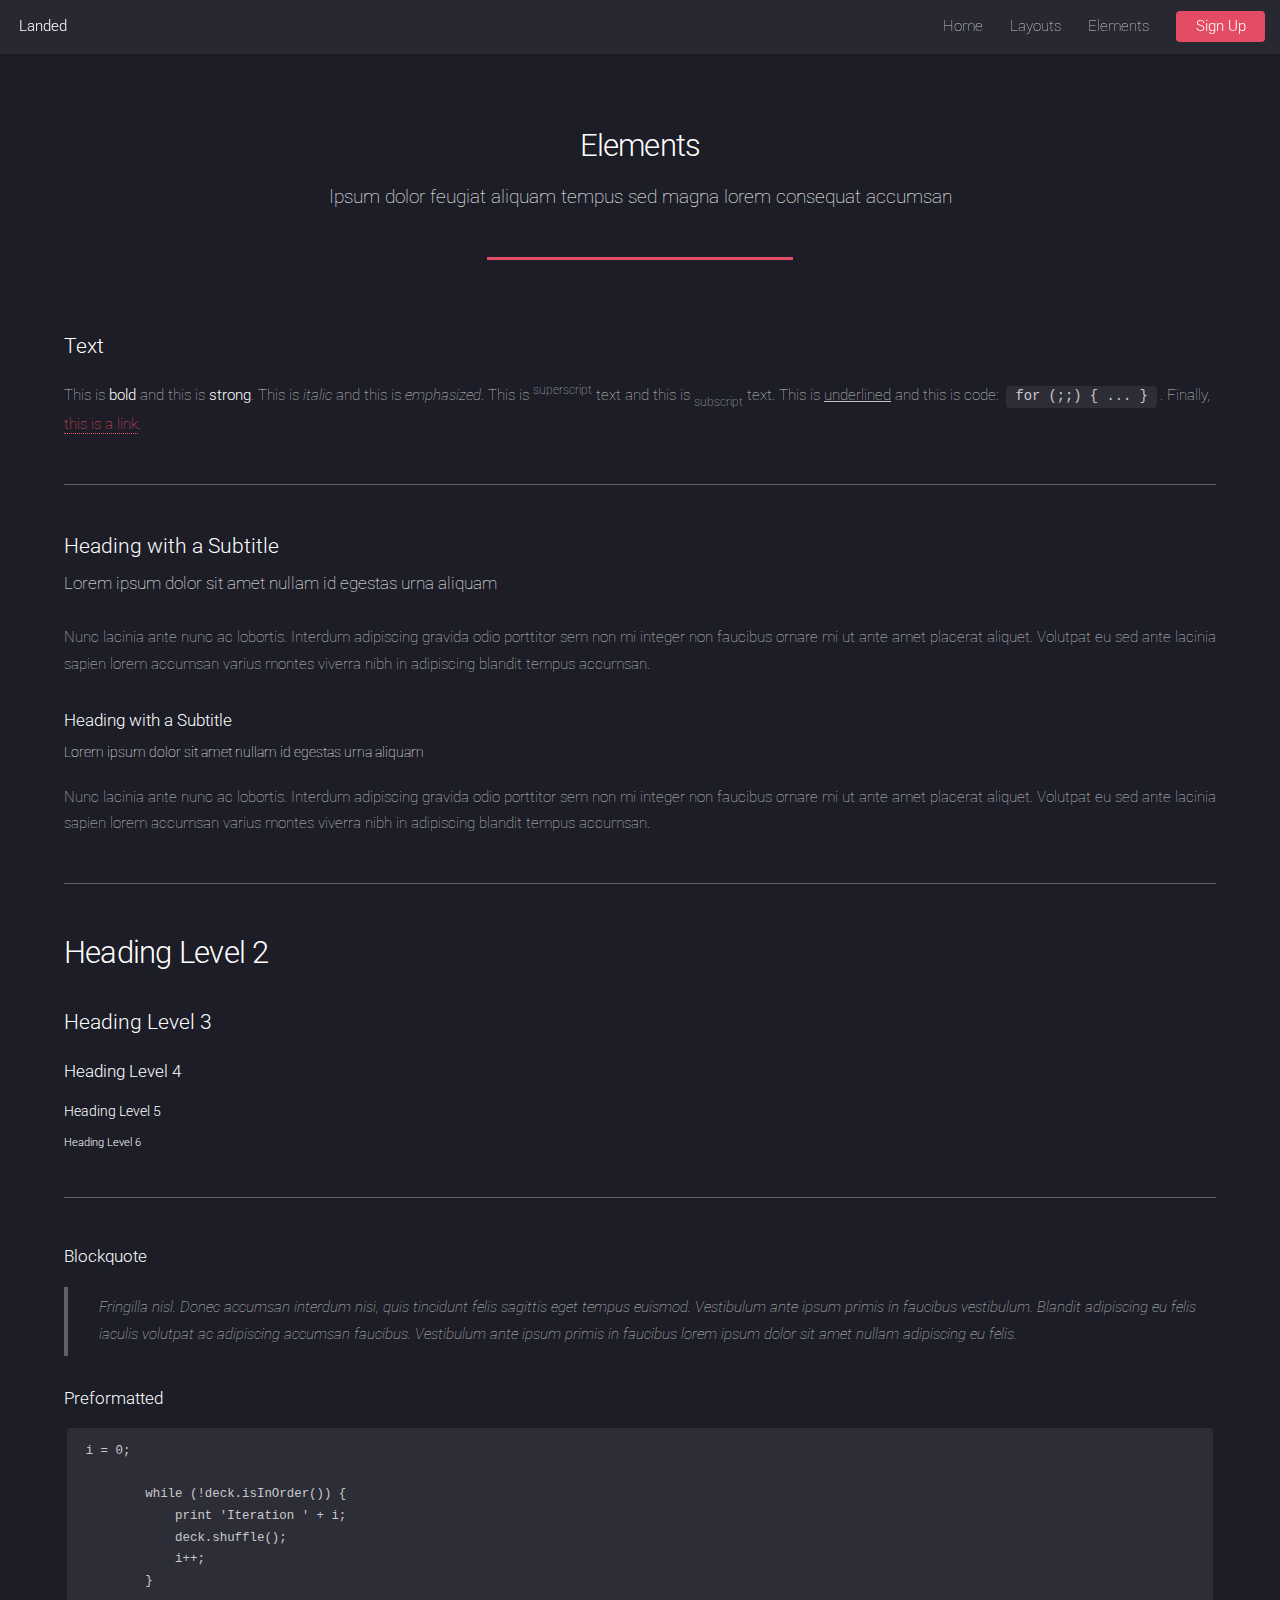
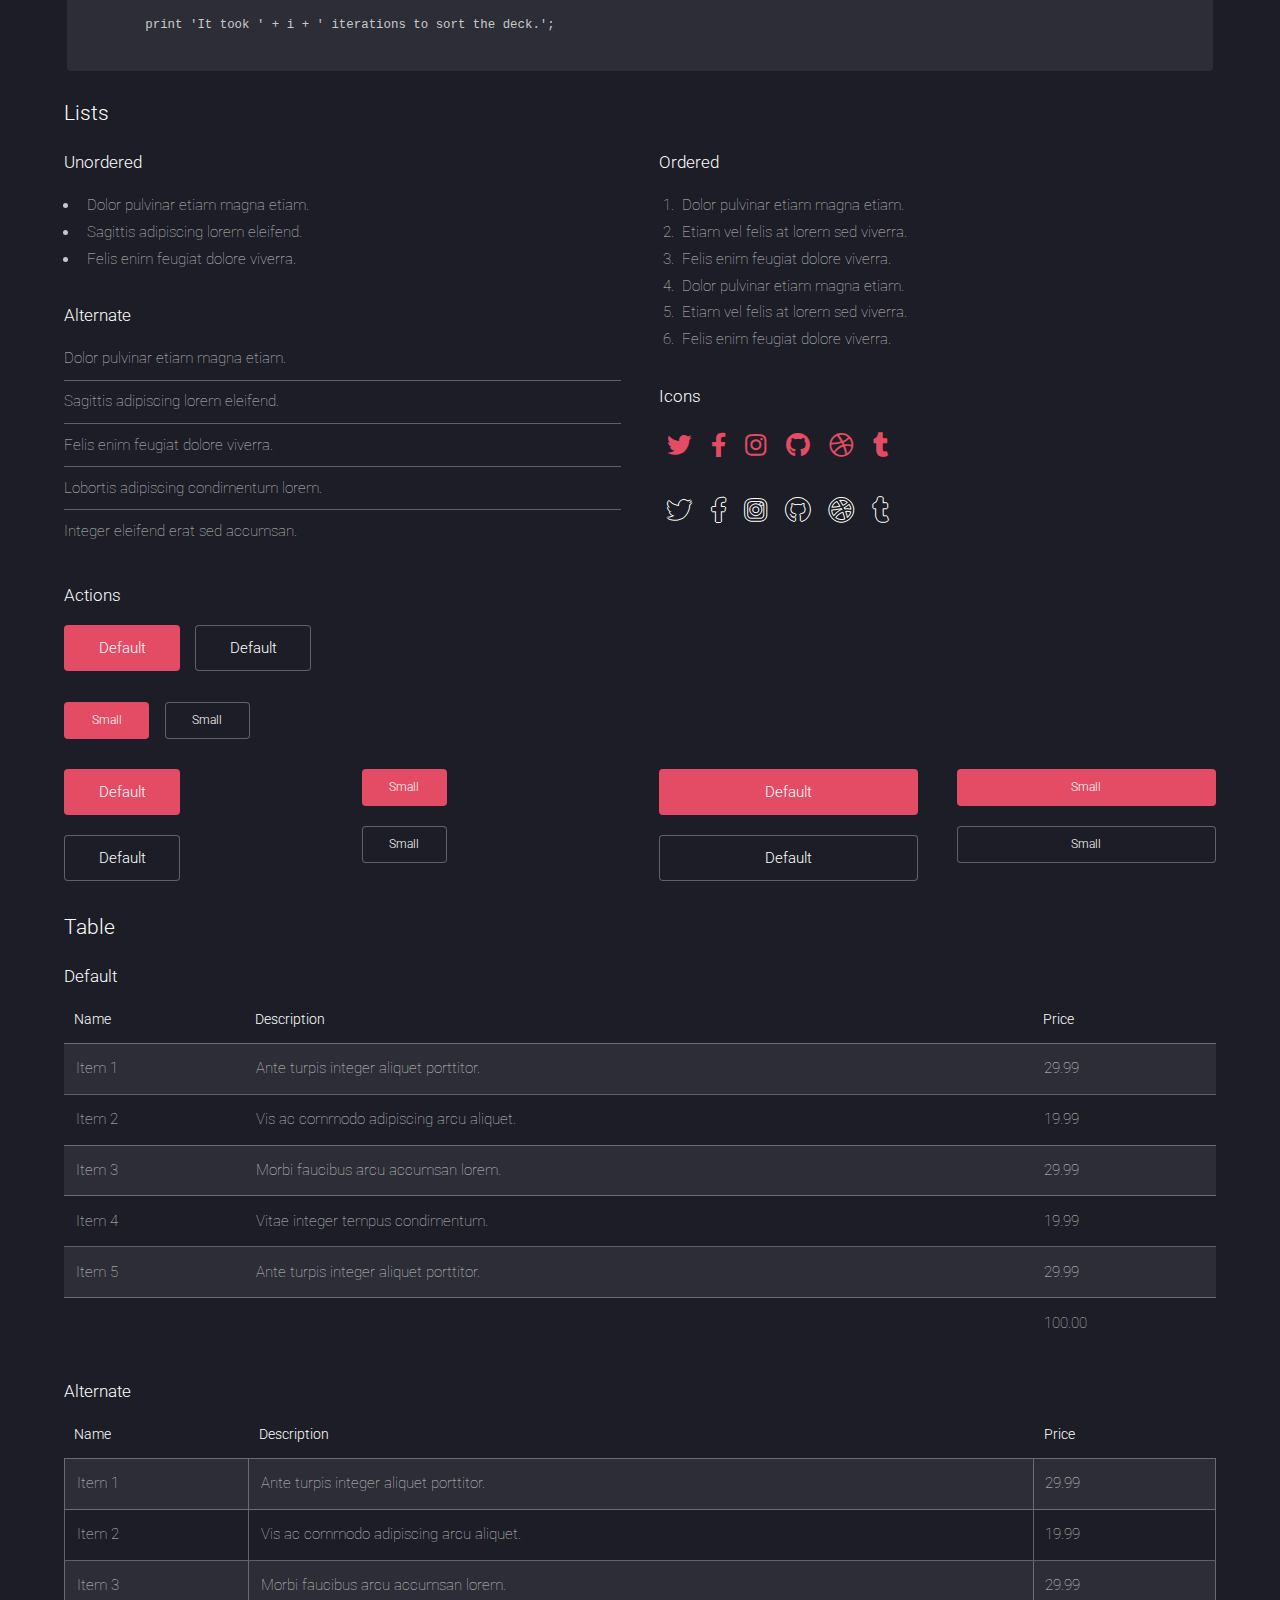
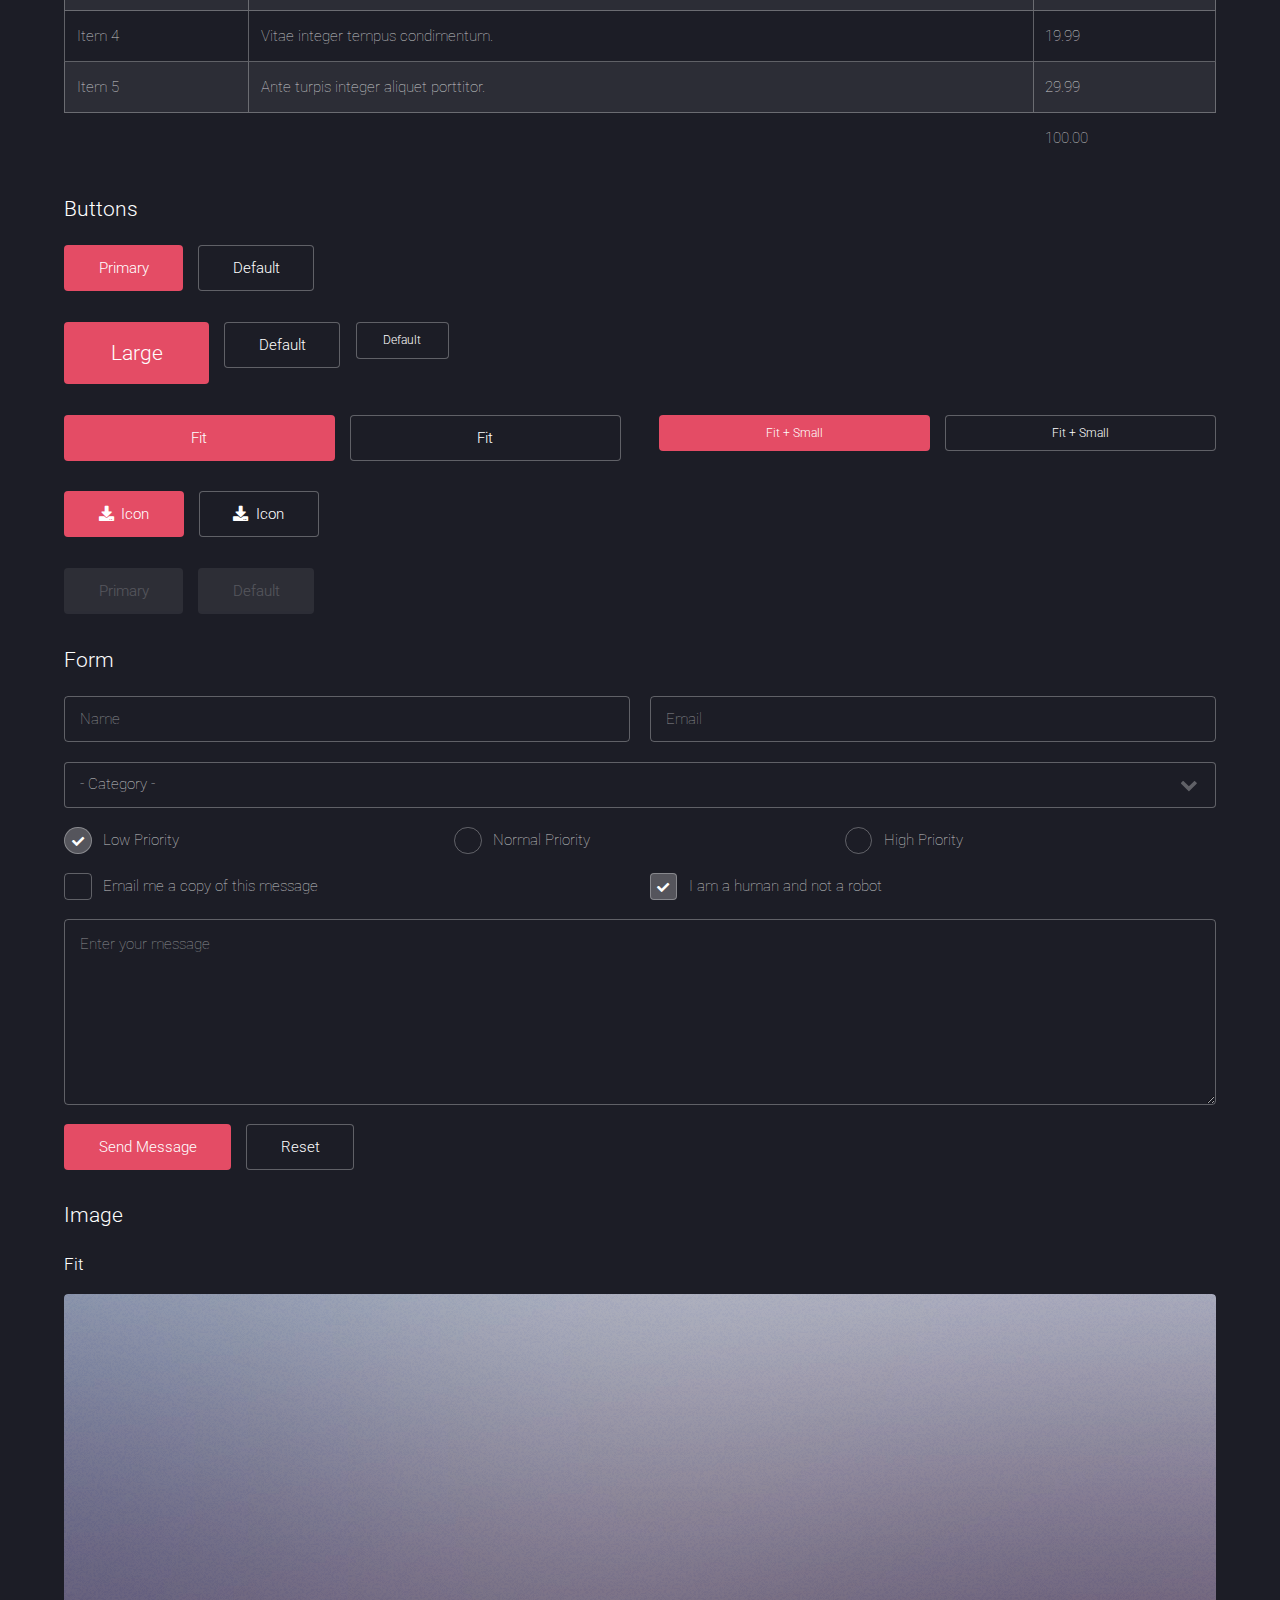
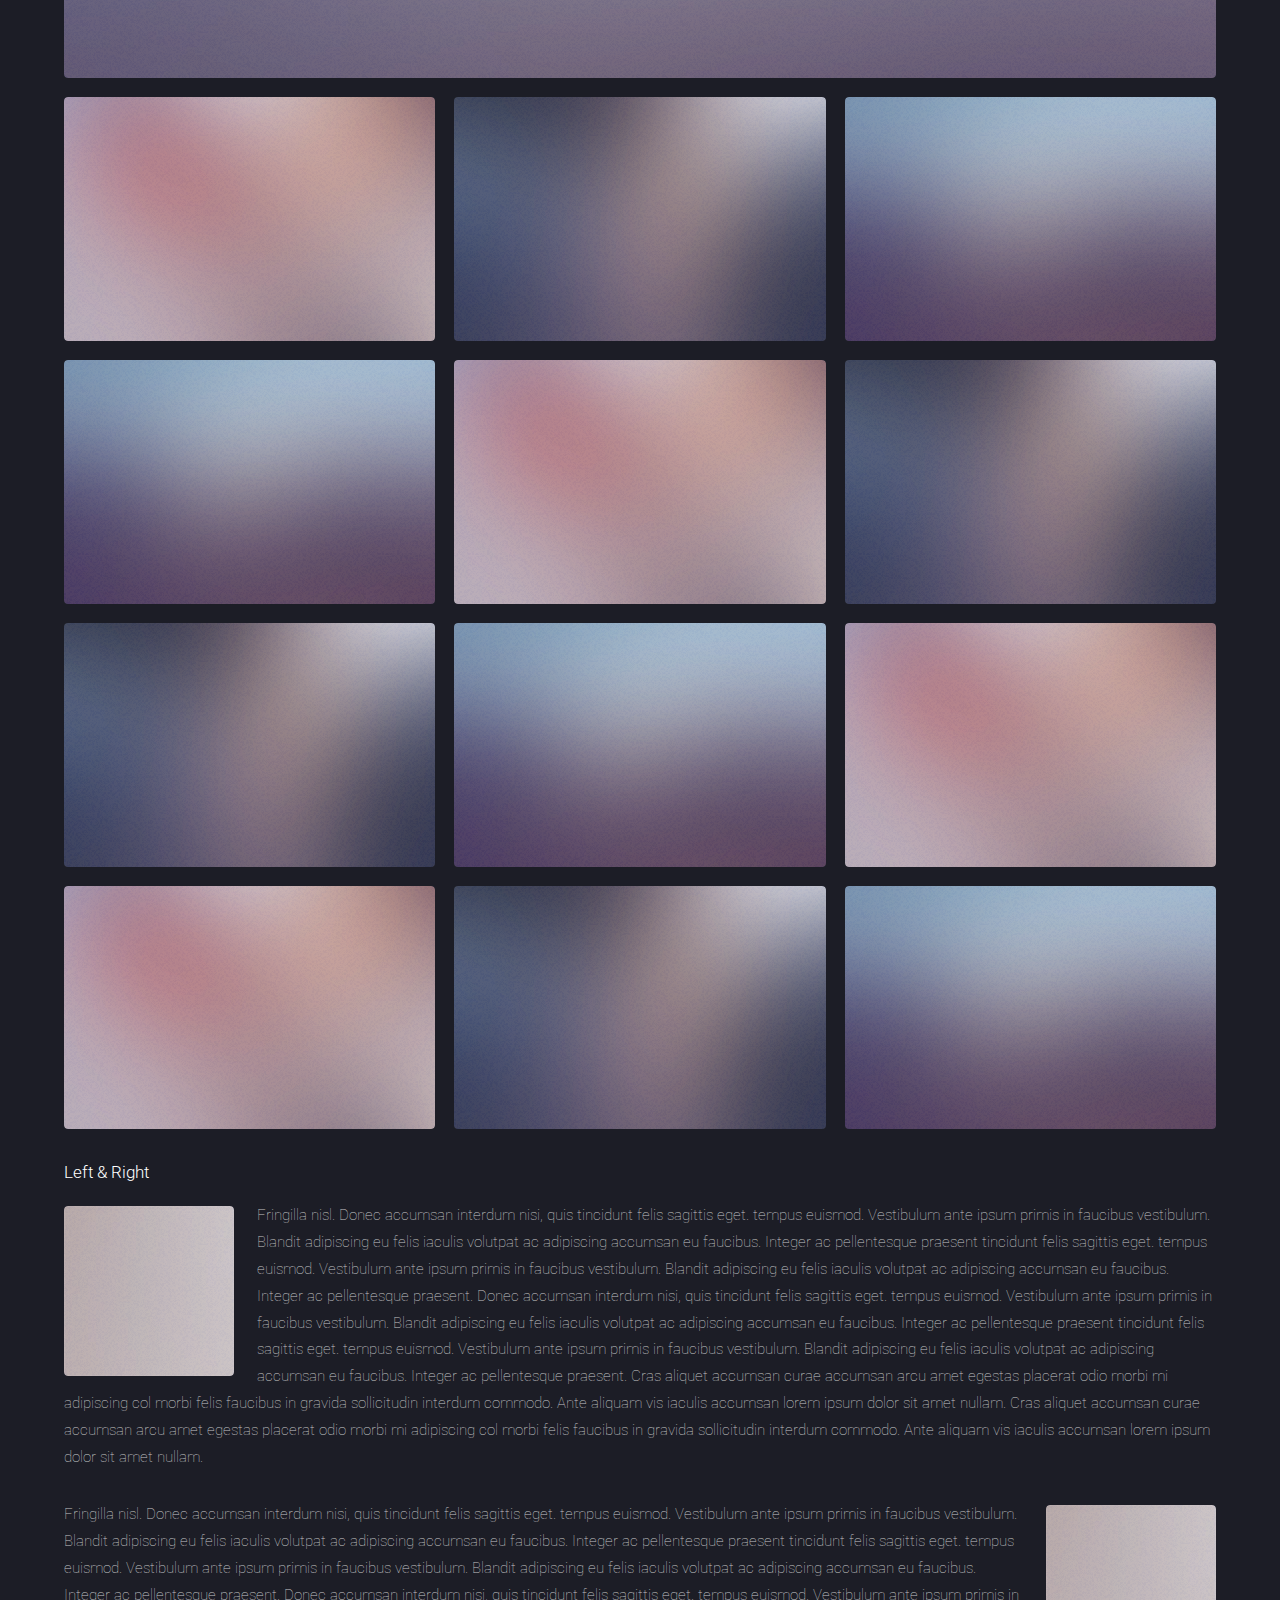
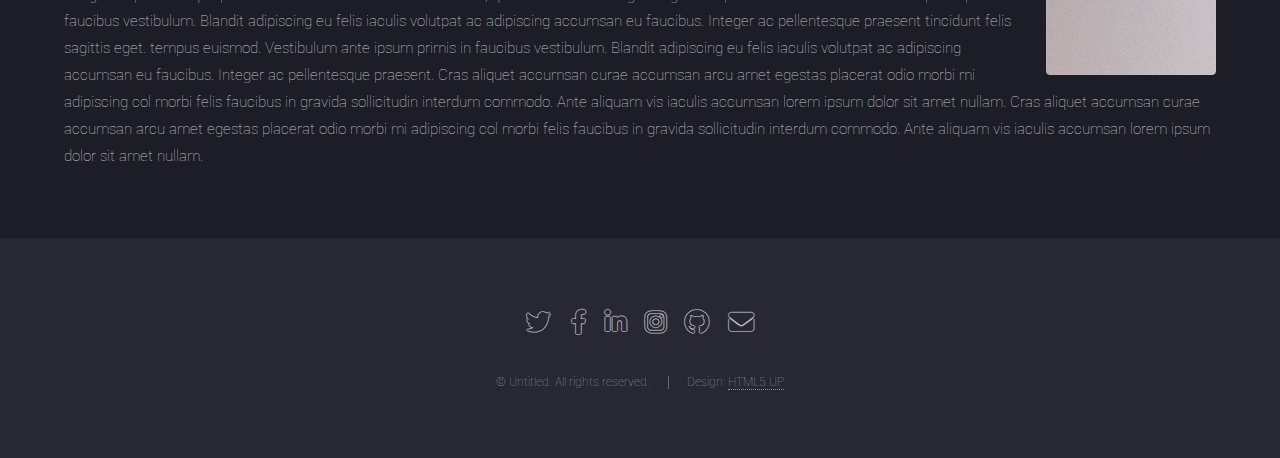
<file: elements.html>
<!DOCTYPE HTML>
<!--
	Landed by HTML5 UP
	html5up.net | @ajlkn
	Free for personal and commercial use under the CCA 3.0 license (html5up.net/license)
-->
<html>
	<head>
		<title>Elements - Landed by HTML5 UP</title>
		<meta charset="utf-8" />
		<meta name="viewport" content="width=device-width, initial-scale=1, user-scalable=no" />
		<link rel="stylesheet" href="assets/css/main.css" />
		<noscript><link rel="stylesheet" href="assets/css/noscript.css" /></noscript>
	</head>
	<body class="is-preload">
		<div id="page-wrapper">

			<!-- Header -->
				<header id="header">
					<h1 id="logo"><a href="index.html">Landed</a></h1>
					<nav id="nav">
						<ul>
							<li><a href="index.html">Home</a></li>
							<li>
								<a href="#">Layouts</a>
								<ul>
									<li><a href="left-sidebar.html">Left Sidebar</a></li>
									<li><a href="right-sidebar.html">Right Sidebar</a></li>
									<li><a href="no-sidebar.html">No Sidebar</a></li>
									<li>
										<a href="#">Submenu</a>
										<ul>
											<li><a href="#">Option 1</a></li>
											<li><a href="#">Option 2</a></li>
											<li><a href="#">Option 3</a></li>
											<li><a href="#">Option 4</a></li>
										</ul>
									</li>
								</ul>
							</li>
							<li><a href="elements.html">Elements</a></li>
							<li><a href="#" class="button primary">Sign Up</a></li>
						</ul>
					</nav>
				</header>

			<!-- Main -->
				<div id="main" class="wrapper style1">
					<div class="container">
						<header class="major">
							<h2>Elements</h2>
							<p>Ipsum dolor feugiat aliquam tempus sed magna lorem consequat accumsan</p>
						</header>

						<!-- Text -->
							<section>
								<h3>Text</h3>
								<p>This is <b>bold</b> and this is <strong>strong</strong>. This is <i>italic</i> and this is <em>emphasized</em>.
								This is <sup>superscript</sup> text and this is <sub>subscript</sub> text.
								This is <u>underlined</u> and this is code: <code>for (;;) { ... }</code>. Finally, <a href="#">this is a link</a>.</p>

								<hr />

								<header>
									<h3>Heading with a Subtitle</h3>
									<p>Lorem ipsum dolor sit amet nullam id egestas urna aliquam</p>
								</header>
								<p>Nunc lacinia ante nunc ac lobortis. Interdum adipiscing gravida odio porttitor sem non mi integer non faucibus ornare mi ut ante amet placerat aliquet. Volutpat eu sed ante lacinia sapien lorem accumsan varius montes viverra nibh in adipiscing blandit tempus accumsan.</p>
								<header>
									<h4>Heading with a Subtitle</h4>
									<p>Lorem ipsum dolor sit amet nullam id egestas urna aliquam</p>
								</header>
								<p>Nunc lacinia ante nunc ac lobortis. Interdum adipiscing gravida odio porttitor sem non mi integer non faucibus ornare mi ut ante amet placerat aliquet. Volutpat eu sed ante lacinia sapien lorem accumsan varius montes viverra nibh in adipiscing blandit tempus accumsan.</p>

								<hr />

								<h2>Heading Level 2</h2>
								<h3>Heading Level 3</h3>
								<h4>Heading Level 4</h4>
								<h5>Heading Level 5</h5>
								<h6>Heading Level 6</h6>

								<hr />

								<h4>Blockquote</h4>
								<blockquote>Fringilla nisl. Donec accumsan interdum nisi, quis tincidunt felis sagittis eget tempus euismod. Vestibulum ante ipsum primis in faucibus vestibulum. Blandit adipiscing eu felis iaculis volutpat ac adipiscing accumsan faucibus. Vestibulum ante ipsum primis in faucibus lorem ipsum dolor sit amet nullam adipiscing eu felis.</blockquote>

								<h4>Preformatted</h4>
								<pre><code>i = 0;

	while (!deck.isInOrder()) {
	    print 'Iteration ' + i;
	    deck.shuffle();
	    i++;
	}

	print 'It took ' + i + ' iterations to sort the deck.';
	</code></pre>
							</section>

						<!-- Lists -->
							<section>
								<h3>Lists</h3>
								<div class="row">
									<div class="col-6 col-12-xsmall">

										<h4>Unordered</h4>
										<ul>
											<li>Dolor pulvinar etiam magna etiam.</li>
											<li>Sagittis adipiscing lorem eleifend.</li>
											<li>Felis enim feugiat dolore viverra.</li>
										</ul>

										<h4>Alternate</h4>
										<ul class="alt">
											<li>Dolor pulvinar etiam magna etiam.</li>
											<li>Sagittis adipiscing lorem eleifend.</li>
											<li>Felis enim feugiat dolore viverra.</li>
											<li>Lobortis adipiscing condimentum lorem.</li>
											<li>Integer eleifend erat sed accumsan.</li>
										</ul>

									</div>
									<div class="col-6 col-12-xsmall">

										<h4>Ordered</h4>
										<ol>
											<li>Dolor pulvinar etiam magna etiam.</li>
											<li>Etiam vel felis at lorem sed viverra.</li>
											<li>Felis enim feugiat dolore viverra.</li>
											<li>Dolor pulvinar etiam magna etiam.</li>
											<li>Etiam vel felis at lorem sed viverra.</li>
											<li>Felis enim feugiat dolore viverra.</li>
										</ol>

										<h4>Icons</h4>
										<ul class="icons">
											<li><a href="#" class="icon brands fa-twitter"><span class="label">Twitter</span></a></li>
											<li><a href="#" class="icon brands fa-facebook-f"><span class="label">Facebook</span></a></li>
											<li><a href="#" class="icon brands fa-instagram"><span class="label">Instagram</span></a></li>
											<li><a href="#" class="icon brands fa-github"><span class="label">Github</span></a></li>
											<li><a href="#" class="icon brands fa-dribbble"><span class="label">Dribbble</span></a></li>
											<li><a href="#" class="icon brands fa-tumblr"><span class="label">Tumblr</span></a></li>
										</ul>
										<ul class="icons">
											<li><a href="#" class="icon brands alt fa-twitter"><span class="label">Twitter</span></a></li>
											<li><a href="#" class="icon brands alt fa-facebook-f"><span class="label">Facebook</span></a></li>
											<li><a href="#" class="icon brands alt fa-instagram"><span class="label">Instagram</span></a></li>
											<li><a href="#" class="icon brands alt fa-github"><span class="label">Github</span></a></li>
											<li><a href="#" class="icon brands alt fa-dribbble"><span class="label">Dribbble</span></a></li>
											<li><a href="#" class="icon brands alt fa-tumblr"><span class="label">Tumblr</span></a></li>
										</ul>

									</div>
								</div>

								<h4>Actions</h4>
								<ul class="actions">
									<li><a href="#" class="button primary">Default</a></li>
									<li><a href="#" class="button">Default</a></li>
								</ul>
								<ul class="actions small">
									<li><a href="#" class="button primary small">Small</a></li>
									<li><a href="#" class="button small">Small</a></li>
								</ul>
								<div class="row">
									<div class="col-3 col-6-medium col-12-xsmall">
										<ul class="actions stacked">
											<li><a href="#" class="button primary">Default</a></li>
											<li><a href="#" class="button">Default</a></li>
										</ul>
									</div>
									<div class="col-3 col-6-medium col-12-xsmall">
										<ul class="actions stacked">
											<li><a href="#" class="button primary small">Small</a></li>
											<li><a href="#" class="button small">Small</a></li>
										</ul>
									</div>
									<div class="col-3 col-6-medium col-12-xsmall">
										<ul class="actions stacked">
											<li><a href="#" class="button primary fit">Default</a></li>
											<li><a href="#" class="button fit">Default</a></li>
										</ul>
									</div>
									<div class="col-3 col-6-medium col-12-xsmall">
										<ul class="actions stacked">
											<li><a href="#" class="button primary small fit">Small</a></li>
											<li><a href="#" class="button small fit">Small</a></li>
										</ul>
									</div>
								</div>
							</section>

						<!-- Table -->
							<section>
								<h3>Table</h3>
								<h4>Default</h4>
								<div class="table-wrapper">
									<table>
										<thead>
											<tr>
												<th>Name</th>
												<th>Description</th>
												<th>Price</th>
											</tr>
										</thead>
										<tbody>
											<tr>
												<td>Item 1</td>
												<td>Ante turpis integer aliquet porttitor.</td>
												<td>29.99</td>
											</tr>
											<tr>
												<td>Item 2</td>
												<td>Vis ac commodo adipiscing arcu aliquet.</td>
												<td>19.99</td>
											</tr>
											<tr>
												<td>Item 3</td>
												<td> Morbi faucibus arcu accumsan lorem.</td>
												<td>29.99</td>
											</tr>
											<tr>
												<td>Item 4</td>
												<td>Vitae integer tempus condimentum.</td>
												<td>19.99</td>
											</tr>
											<tr>
												<td>Item 5</td>
												<td>Ante turpis integer aliquet porttitor.</td>
												<td>29.99</td>
											</tr>
										</tbody>
										<tfoot>
											<tr>
												<td colspan="2"></td>
												<td>100.00</td>
											</tr>
										</tfoot>
									</table>
								</div>
								<h4>Alternate</h4>
								<div class="table-wrapper">
									<table class="alt">
										<thead>
											<tr>
												<th>Name</th>
												<th>Description</th>
												<th>Price</th>
											</tr>
										</thead>
										<tbody>
											<tr>
												<td>Item 1</td>
												<td>Ante turpis integer aliquet porttitor.</td>
												<td>29.99</td>
											</tr>
											<tr>
												<td>Item 2</td>
												<td>Vis ac commodo adipiscing arcu aliquet.</td>
												<td>19.99</td>
											</tr>
											<tr>
												<td>Item 3</td>
												<td> Morbi faucibus arcu accumsan lorem.</td>
												<td>29.99</td>
											</tr>
											<tr>
												<td>Item 4</td>
												<td>Vitae integer tempus condimentum.</td>
												<td>19.99</td>
											</tr>
											<tr>
												<td>Item 5</td>
												<td>Ante turpis integer aliquet porttitor.</td>
												<td>29.99</td>
											</tr>
										</tbody>
										<tfoot>
											<tr>
												<td colspan="2"></td>
												<td>100.00</td>
											</tr>
										</tfoot>
									</table>
								</div>
							</section>

						<!-- Buttons -->
							<section>
								<h3>Buttons</h3>
								<ul class="actions">
									<li><a href="#" class="button primary">Primary</a></li>
									<li><a href="#" class="button">Default</a></li>
								</ul>
								<ul class="actions">
									<li><a href="#" class="button primary large">Large</a></li>
									<li><a href="#" class="button">Default</a></li>
									<li><a href="#" class="button small">Default</a></li>
								</ul>
								<div class="row">
									<div class="col-6 col-12-xsmall">
										<ul class="actions fit">
											<li><a href="#" class="button primary fit">Fit</a></li>
											<li><a href="#" class="button fit">Fit</a></li>
										</ul>
									</div>
									<div class="col-6 col-12-xsmall">
										<ul class="actions fit small">
											<li><a href="#" class="button primary fit small">Fit + Small</a></li>
											<li><a href="#" class="button fit small">Fit + Small</a></li>
										</ul>
									</div>
								</div>
								<ul class="actions">
									<li><a href="#" class="button primary icon solid fa-download">Icon</a></li>
									<li><a href="#" class="button icon solid fa-download">Icon</a></li>
								</ul>
								<ul class="actions">
									<li><span class="button primary disabled">Primary</span></li>
									<li><span class="button disabled">Default</span></li>
								</ul>
							</section>

						<!-- Form -->
							<section>
								<h3>Form</h3>
								<form method="post" action="#">
									<div class="row gtr-uniform gtr-50">
										<div class="col-6 col-12-xsmall">
											<input type="text" name="name" id="name" value="" placeholder="Name" />
										</div>
										<div class="col-6 col-12-xsmall">
											<input type="email" name="email" id="email" value="" placeholder="Email" />
										</div>
										<div class="col-12">
											<select name="category" id="category">
												<option value="">- Category -</option>
												<option value="1">Manufacturing</option>
												<option value="1">Shipping</option>
												<option value="1">Administration</option>
												<option value="1">Human Resources</option>
											</select>
										</div>
										<div class="col-4 col-12-medium">
											<input type="radio" id="priority-low" name="priority" checked>
											<label for="priority-low">Low Priority</label>
										</div>
										<div class="col-4 col-12-medium">
											<input type="radio" id="priority-normal" name="priority">
											<label for="priority-normal">Normal Priority</label>
										</div>
										<div class="col-4 col-12-medium">
											<input type="radio" id="priority-high" name="priority">
											<label for="priority-high">High Priority</label>
										</div>
										<div class="col-6 col-12-medium">
											<input type="checkbox" id="copy" name="copy">
											<label for="copy">Email me a copy of this message</label>
										</div>
										<div class="col-6 col-12-medium">
											<input type="checkbox" id="human" name="human" checked>
											<label for="human">I am a human and not a robot</label>
										</div>
										<div class="col-12">
											<textarea name="message" id="message" placeholder="Enter your message" rows="6"></textarea>
										</div>
										<div class="col-12">
											<ul class="actions">
												<li><input type="submit" value="Send Message" class="primary" /></li>
												<li><input type="reset" value="Reset" /></li>
											</ul>
										</div>
									</div>
								</form>
							</section>

						<!-- Image -->
							<section>
								<h3>Image</h3>
								<h4>Fit</h4>
								<div class="box alt">
									<div class="row gtr-50 gtr-uniform">
										<div class="col-12"><span class="image fit"><img src="images/pic07.jpg" alt="" /></span></div>
										<div class="col-4 col-6-xsmall"><span class="image fit"><img src="images/pic02.jpg" alt="" /></span></div>
										<div class="col-4 col-6-xsmall"><span class="image fit"><img src="images/pic03.jpg" alt="" /></span></div>
										<div class="col-4 col-6-xsmall"><span class="image fit"><img src="images/pic04.jpg" alt="" /></span></div>
										<div class="col-4 col-6-xsmall"><span class="image fit"><img src="images/pic04.jpg" alt="" /></span></div>
										<div class="col-4 col-6-xsmall"><span class="image fit"><img src="images/pic02.jpg" alt="" /></span></div>
										<div class="col-4 col-6-xsmall"><span class="image fit"><img src="images/pic03.jpg" alt="" /></span></div>
										<div class="col-4 col-6-xsmall"><span class="image fit"><img src="images/pic03.jpg" alt="" /></span></div>
										<div class="col-4 col-6-xsmall"><span class="image fit"><img src="images/pic04.jpg" alt="" /></span></div>
										<div class="col-4 col-6-xsmall"><span class="image fit"><img src="images/pic02.jpg" alt="" /></span></div>
										<div class="col-4 col-6-xsmall"><span class="image fit"><img src="images/pic02.jpg" alt="" /></span></div>
										<div class="col-4 col-6-xsmall"><span class="image fit"><img src="images/pic03.jpg" alt="" /></span></div>
										<div class="col-4 col-6-xsmall"><span class="image fit"><img src="images/pic04.jpg" alt="" /></span></div>
									</div>
								</div>

								<h4>Left &amp; Right</h4>
								<p><span class="image left"><img src="images/pic08.jpg" alt="" /></span>Fringilla nisl. Donec accumsan interdum nisi, quis tincidunt felis sagittis eget. tempus euismod. Vestibulum ante ipsum primis in faucibus vestibulum. Blandit adipiscing eu felis iaculis volutpat ac adipiscing accumsan eu faucibus. Integer ac pellentesque praesent tincidunt felis sagittis eget. tempus euismod. Vestibulum ante ipsum primis in faucibus vestibulum. Blandit adipiscing eu felis iaculis volutpat ac adipiscing accumsan eu faucibus. Integer ac pellentesque praesent. Donec accumsan interdum nisi, quis tincidunt felis sagittis eget. tempus euismod. Vestibulum ante ipsum primis in faucibus vestibulum. Blandit adipiscing eu felis iaculis volutpat ac adipiscing accumsan eu faucibus. Integer ac pellentesque praesent tincidunt felis sagittis eget. tempus euismod. Vestibulum ante ipsum primis in faucibus vestibulum. Blandit adipiscing eu felis iaculis volutpat ac adipiscing accumsan eu faucibus. Integer ac pellentesque praesent. Cras aliquet accumsan curae accumsan arcu amet egestas placerat odio morbi mi adipiscing col morbi felis faucibus in gravida sollicitudin interdum commodo. Ante aliquam vis iaculis accumsan lorem ipsum dolor sit amet nullam. Cras aliquet accumsan curae accumsan arcu amet egestas placerat odio morbi mi adipiscing col morbi felis faucibus in gravida sollicitudin interdum commodo. Ante aliquam vis iaculis accumsan lorem ipsum dolor sit amet nullam.</p>
								<p><span class="image right"><img src="images/pic08.jpg" alt="" /></span>Fringilla nisl. Donec accumsan interdum nisi, quis tincidunt felis sagittis eget. tempus euismod. Vestibulum ante ipsum primis in faucibus vestibulum. Blandit adipiscing eu felis iaculis volutpat ac adipiscing accumsan eu faucibus. Integer ac pellentesque praesent tincidunt felis sagittis eget. tempus euismod. Vestibulum ante ipsum primis in faucibus vestibulum. Blandit adipiscing eu felis iaculis volutpat ac adipiscing accumsan eu faucibus. Integer ac pellentesque praesent. Donec accumsan interdum nisi, quis tincidunt felis sagittis eget. tempus euismod. Vestibulum ante ipsum primis in faucibus vestibulum. Blandit adipiscing eu felis iaculis volutpat ac adipiscing accumsan eu faucibus. Integer ac pellentesque praesent tincidunt felis sagittis eget. tempus euismod. Vestibulum ante ipsum primis in faucibus vestibulum. Blandit adipiscing eu felis iaculis volutpat ac adipiscing accumsan eu faucibus. Integer ac pellentesque praesent. Cras aliquet accumsan curae accumsan arcu amet egestas placerat odio morbi mi adipiscing col morbi felis faucibus in gravida sollicitudin interdum commodo. Ante aliquam vis iaculis accumsan lorem ipsum dolor sit amet nullam. Cras aliquet accumsan curae accumsan arcu amet egestas placerat odio morbi mi adipiscing col morbi felis faucibus in gravida sollicitudin interdum commodo. Ante aliquam vis iaculis accumsan lorem ipsum dolor sit amet nullam.</p>
							</section>

					</div>
				</div>

			<!-- Footer -->
				<footer id="footer">
					<ul class="icons">
						<li><a href="#" class="icon brands alt fa-twitter"><span class="label">Twitter</span></a></li>
						<li><a href="#" class="icon brands alt fa-facebook-f"><span class="label">Facebook</span></a></li>
						<li><a href="#" class="icon brands alt fa-linkedin-in"><span class="label">LinkedIn</span></a></li>
						<li><a href="#" class="icon brands alt fa-instagram"><span class="label">Instagram</span></a></li>
						<li><a href="#" class="icon brands alt fa-github"><span class="label">GitHub</span></a></li>
						<li><a href="#" class="icon solid alt fa-envelope"><span class="label">Email</span></a></li>
					</ul>
					<ul class="copyright">
						<li>&copy; Untitled. All rights reserved.</li><li>Design: <a href="http://html5up.net">HTML5 UP</a></li>
					</ul>
				</footer>

		</div>

		<!-- Scripts -->
			<script src="assets/js/jquery.min.js"></script>
			<script src="assets/js/jquery.scrolly.min.js"></script>
			<script src="assets/js/jquery.dropotron.min.js"></script>
			<script src="assets/js/jquery.scrollex.min.js"></script>
			<script src="assets/js/browser.min.js"></script>
			<script src="assets/js/breakpoints.min.js"></script>
			<script src="assets/js/util.js"></script>
			<script src="assets/js/main.js"></script>

	</body>
</html>
</file>
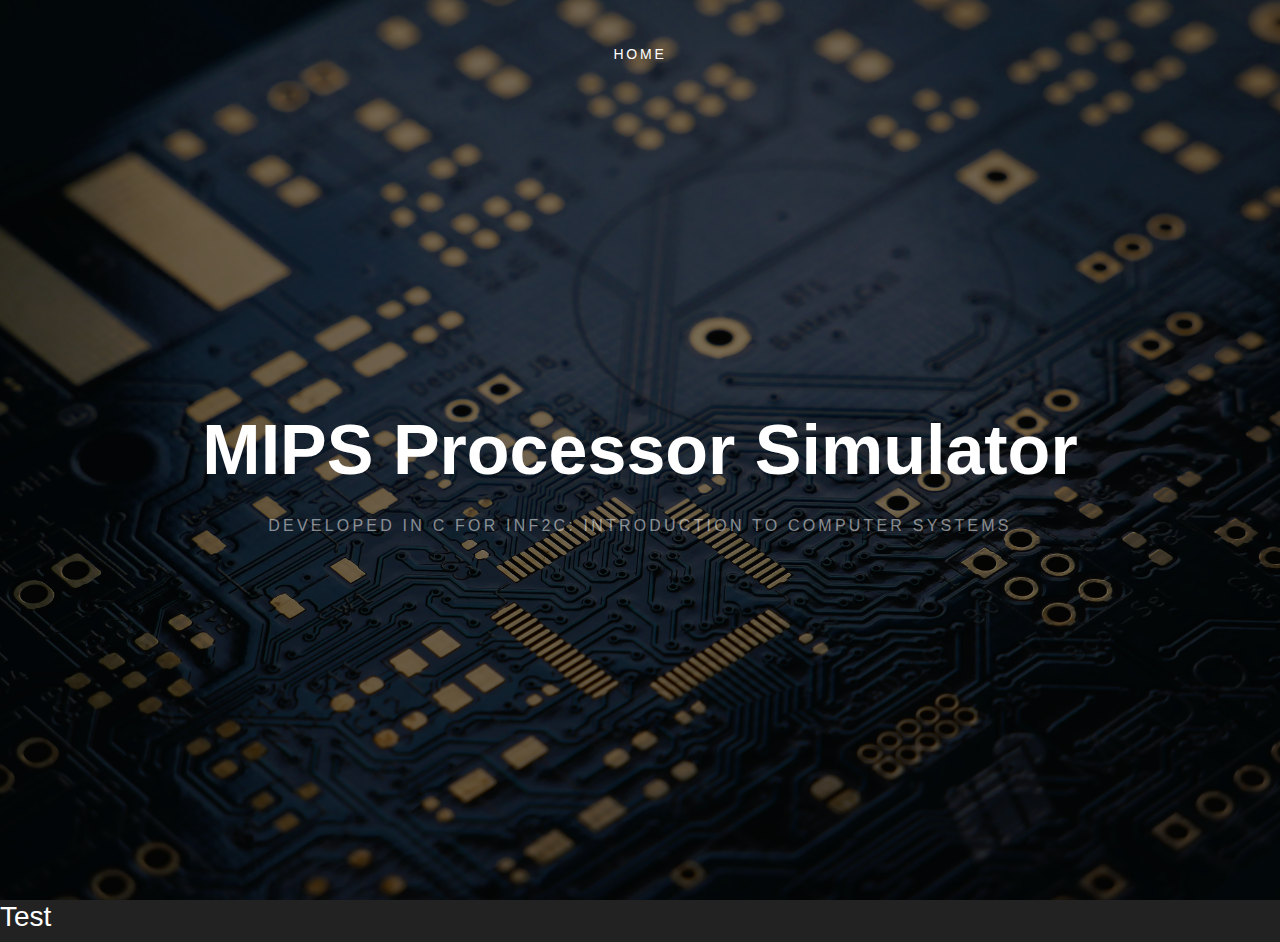
<file: projects/mips-processor-simulator.html>
<!DOCTYPE html>

<head>
    <title>Donald Jennings - MIPS Processor Simulator</title>
    <meta charset="utf-8">
    <meta name="viewport" content="width=device-width, initial-scale=1, shrink-to-fit=no">
    <link rel="stylesheet" href="../css/animate.css">
    <link rel="stylesheet" href="../css/flexslider.css">
    <link rel="stylesheet" href="../fonts/icomoon/style.css">

    <link rel="stylesheet" href="../css/bootstrap.css">
    <link rel="stylesheet" href="../css/style.css">

    <link rel="apple-touch-icon" sizes="180x180" href="../images/apple-touch-icon.png">
    <link rel="icon" type="image/png" sizes="32x32" href="../images/favicon-32x32.png">
    <link rel="icon" type="image/png" sizes="16x16" href="../images/favicon-16x16.png">

    <link href="https://fonts.googleapis.com/css?family=Nunito+Sans:200,300,400,700" rel="stylesheet">

</head>

<body>

    <!-- Navigation Bar-->
    <nav class="navbar navbar-expand-lg site-navbar navbar-light bg-light" id="pb-navbar">

        <div class="container">
            <button class="navbar-toggler" type="button" data-toggle="collapse" data-target="#navbarsExample09"
                aria-controls="navbarsExample09" aria-expanded="false" aria-label="Toggle navigation">
                <span class="navbar-toggler-icon"></span>
            </button>


            <div class="collapse navbar-collapse justify-content-md-center" id="navbarsExample09">
                <ul class="navbar-nav">
                    <li class="nav-item"><a class="nav-link" href="../index.html">Home</a></li>
                </ul>
            </div>
        </div>
    </nav>

    <!-- Page Landing-->
    <section class="site-hero" style="background-image: url(../images/mips-background.jpg);" id="section-home"
        data-stellar-background-ratio="0.5">
        <div class="container">
            <div class="row intro-text align-items-center justify-content-center">
                <div class="col-md-10 text-center pt-5">
                    <h1 class="site-heading site-animate">
                        <strong class="d-block">
                            MIPS Processor Simulator
                        </strong>
                    </h1>
                    <strong class="d-block text-white text-uppercase letter-spacing">Developed in C for Inf2C:
                        Introduction to Computer Systems</strong>
                </div>
            </div>
        </div>
    </section>

    <!-- Information Body-->
    <h3>Test</h3>
</body>
</file>
<file: assets/css/noscript.css>
/*
	Landed by HTML5 UP
	html5up.net | @ajlkn
	Free for personal and commercial use under the CCA 3.0 license (html5up.net/license)
*/

/* Loader */

	body.landing.is-preload:before {
		display: none;
	}

	body.landing.is-preload:after {
		display: none;
	}
</file>
<file: fonts/icomoon/style.css>
@font-face {
  font-family: 'icomoon';
  src:  url('fonts/icomoon.eot?1z9v6x');
  src:  url('fonts/icomoon.eot?1z9v6x#iefix') format('embedded-opentype'),
    url('fonts/icomoon.ttf?1z9v6x') format('truetype'),
    url('fonts/icomoon.woff?1z9v6x') format('woff'),
    url('fonts/icomoon.svg?1z9v6x#icomoon') format('svg');
  font-weight: normal;
  font-style: normal;
}

[class^="icon-"], [class*=" icon-"] {
  /* use !important to prevent issues with browser extensions that change fonts */
  font-family: 'icomoon' !important;
  speak: none;
  font-style: normal;
  font-weight: normal;
  font-variant: normal;
  text-transform: none;
  line-height: 1;

  /* Better Font Rendering =========== */
  -webkit-font-smoothing: antialiased;
  -moz-osx-font-smoothing: grayscale;
}

.icon-mobile3:before {
  content: "\e000";
}
.icon-laptop3:before {
  content: "\e001";
}
.icon-desktop:before {
  content: "\e002";
}
.icon-tablet3:before {
  content: "\e003";
}
.icon-phone3:before {
  content: "\e004";
}
.icon-document2:before {
  content: "\e005";
}
.icon-documents2:before {
  content: "\e006";
}
.icon-search2:before {
  content: "\e007";
}
.icon-clipboard3:before {
  content: "\e008";
}
.icon-newspaper2:before {
  content: "\e009";
}
.icon-notebook:before {
  content: "\e00a";
}
.icon-book-open:before {
  content: "\e00b";
}
.icon-browser2:before {
  content: "\e00c";
}
.icon-calendar3:before {
  content: "\e00d";
}
.icon-presentation:before {
  content: "\e00e";
}
.icon-picture:before {
  content: "\e00f";
}
.icon-pictures:before {
  content: "\e010";
}
.icon-video2:before {
  content: "\e011";
}
.icon-camera3:before {
  content: "\e012";
}
.icon-printer2:before {
  content: "\e013";
}
.icon-toolbox:before {
  content: "\e014";
}
.icon-briefcase3:before {
  content: "\e015";
}
.icon-wallet2:before {
  content: "\e016";
}
.icon-gift2:before {
  content: "\e017";
}
.icon-bargraph:before {
  content: "\e018";
}
.icon-grid2:before {
  content: "\e019";
}
.icon-expand:before {
  content: "\e01a";
}
.icon-focus:before {
  content: "\e01b";
}
.icon-edit2:before {
  content: "\e01c";
}
.icon-adjustments:before {
  content: "\e01d";
}
.icon-ribbon:before {
  content: "\e01e";
}
.icon-hourglass:before {
  content: "\e01f";
}
.icon-lock3:before {
  content: "\e020";
}
.icon-megaphone2:before {
  content: "\e021";
}
.icon-shield3:before {
  content: "\e022";
}
.icon-trophy3:before {
  content: "\e023";
}
.icon-flag3:before {
  content: "\e024";
}
.icon-map3:before {
  content: "\e025";
}
.icon-puzzle:before {
  content: "\e026";
}
.icon-basket:before {
  content: "\e027";
}
.icon-envelope:before {
  content: "\e028";
}
.icon-streetsign:before {
  content: "\e029";
}
.icon-telescope:before {
  content: "\e02a";
}
.icon-gears:before {
  content: "\e02b";
}
.icon-key3:before {
  content: "\e02c";
}
.icon-paperclip:before {
  content: "\e02d";
}
.icon-attachment3:before {
  content: "\e02e";
}
.icon-pricetags:before {
  content: "\e02f";
}
.icon-lightbulb:before {
  content: "\e030";
}
.icon-layers2:before {
  content: "\e031";
}
.icon-pencil3:before {
  content: "\e032";
}
.icon-tools2:before {
  content: "\e033";
}
.icon-tools-2:before {
  content: "\e034";
}
.icon-scissors3:before {
  content: "\e035";
}
.icon-paintbrush:before {
  content: "\e036";
}
.icon-magnifying-glass2:before {
  content: "\e037";
}
.icon-circle-compass:before {
  content: "\e038";
}
.icon-linegraph:before {
  content: "\e039";
}
.icon-mic3:before {
  content: "\e03a";
}
.icon-strategy:before {
  content: "\e03b";
}
.icon-beaker:before {
  content: "\e03c";
}
.icon-caution:before {
  content: "\e03d";
}
.icon-recycle:before {
  content: "\e03e";
}
.icon-anchor:before {
  content: "\e03f";
}
.icon-profile-male:before {
  content: "\e040";
}
.icon-profile-female:before {
  content: "\e041";
}
.icon-bike:before {
  content: "\e042";
}
.icon-wine:before {
  content: "\e043";
}
.icon-hotairballoon:before {
  content: "\e044";
}
.icon-globe2:before {
  content: "\e045";
}
.icon-genius:before {
  content: "\e046";
}
.icon-map-pin:before {
  content: "\e047";
}
.icon-dial:before {
  content: "\e048";
}
.icon-chat2:before {
  content: "\e049";
}
.icon-heart3:before {
  content: "\e04a";
}
.icon-cloud3:before {
  content: "\e04b";
}
.icon-upload4:before {
  content: "\e04c";
}
.icon-download4:before {
  content: "\e04d";
}
.icon-target2:before {
  content: "\e04e";
}
.icon-hazardous:before {
  content: "\e04f";
}
.icon-piechart:before {
  content: "\e050";
}
.icon-speedometer:before {
  content: "\e051";
}
.icon-global:before {
  content: "\e052";
}
.icon-compass3:before {
  content: "\e053";
}
.icon-lifesaver:before {
  content: "\e054";
}
.icon-clock3:before {
  content: "\e055";
}
.icon-aperture:before {
  content: "\e056";
}
.icon-quote2:before {
  content: "\e057";
}
.icon-scope:before {
  content: "\e058";
}
.icon-alarmclock:before {
  content: "\e059";
}
.icon-refresh:before {
  content: "\e05a";
}
.icon-happy3:before {
  content: "\e05b";
}
.icon-sad3:before {
  content: "\e05c";
}
.icon-facebook3:before {
  content: "\e05d";
}
.icon-twitter3:before {
  content: "\e05e";
}
.icon-googleplus:before {
  content: "\e05f";
}
.icon-rss3:before {
  content: "\e060";
}
.icon-tumblr3:before {
  content: "\e061";
}
.icon-linkedin3:before {
  content: "\e062";
}
.icon-dribbble3:before {
  content: "\e063";
}
.icon-add-to-list:before {
  content: "\e900";
}
.icon-classic-computer:before {
  content: "\e901";
}
.icon-controller-fast-backward:before {
  content: "\e902";
}
.icon-creative-commons-attribution:before {
  content: "\e903";
}
.icon-creative-commons-noderivs:before {
  content: "\e904";
}
.icon-creative-commons-noncommercial-eu:before {
  content: "\e905";
}
.icon-creative-commons-noncommercial-us:before {
  content: "\e906";
}
.icon-creative-commons-public-domain:before {
  content: "\e907";
}
.icon-creative-commons-remix:before {
  content: "\e908";
}
.icon-creative-commons-share:before {
  content: "\e909";
}
.icon-creative-commons-sharealike:before {
  content: "\e90a";
}
.icon-creative-commons:before {
  content: "\e90b";
}
.icon-document-landscape:before {
  content: "\e90c";
}
.icon-remove-user:before {
  content: "\e90d";
}
.icon-warning:before {
  content: "\e90e";
}
.icon-arrow-bold-down:before {
  content: "\e90f";
}
.icon-arrow-bold-left:before {
  content: "\e910";
}
.icon-arrow-bold-right:before {
  content: "\e911";
}
.icon-arrow-bold-up:before {
  content: "\e912";
}
.icon-arrow-down:before {
  content: "\e913";
}
.icon-arrow-left:before {
  content: "\e914";
}
.icon-arrow-long-down:before {
  content: "\e915";
}
.icon-arrow-long-left:before {
  content: "\e916";
}
.icon-arrow-long-right:before {
  content: "\e917";
}
.icon-arrow-long-up:before {
  content: "\e918";
}
.icon-arrow-right:before {
  content: "\e919";
}
.icon-arrow-up:before {
  content: "\e91a";
}
.icon-arrow-with-circle-down:before {
  content: "\e91b";
}
.icon-arrow-with-circle-left:before {
  content: "\e91c";
}
.icon-arrow-with-circle-right:before {
  content: "\e91d";
}
.icon-arrow-with-circle-up:before {
  content: "\e91e";
}
.icon-bookmark:before {
  content: "\e91f";
}
.icon-bookmarks:before {
  content: "\e920";
}
.icon-chevron-down:before {
  content: "\e921";
}
.icon-chevron-left:before {
  content: "\e922";
}
.icon-chevron-right:before {
  content: "\e923";
}
.icon-chevron-small-down:before {
  content: "\e924";
}
.icon-chevron-small-left:before {
  content: "\e925";
}
.icon-chevron-small-right:before {
  content: "\e926";
}
.icon-chevron-small-up:before {
  content: "\e927";
}
.icon-chevron-thin-down:before {
  content: "\e928";
}
.icon-chevron-thin-left:before {
  content: "\e929";
}
.icon-chevron-thin-right:before {
  content: "\e92a";
}
.icon-chevron-thin-up:before {
  content: "\e92b";
}
.icon-chevron-up:before {
  content: "\e92c";
}
.icon-chevron-with-circle-down:before {
  content: "\e92d";
}
.icon-chevron-with-circle-left:before {
  content: "\e92e";
}
.icon-chevron-with-circle-right:before {
  content: "\e92f";
}
.icon-chevron-with-circle-up:before {
  content: "\e930";
}
.icon-cloud:before {
  content: "\e931";
}
.icon-controller-fast-forward:before {
  content: "\e932";
}
.icon-controller-jump-to-start:before {
  content: "\e933";
}
.icon-controller-next:before {
  content: "\e934";
}
.icon-controller-paus:before {
  content: "\e935";
}
.icon-controller-play:before {
  content: "\e936";
}
.icon-controller-record:before {
  content: "\e937";
}
.icon-controller-stop:before {
  content: "\e938";
}
.icon-controller-volume:before {
  content: "\e939";
}
.icon-dot-single:before {
  content: "\e93a";
}
.icon-dots-three-horizontal:before {
  content: "\e93b";
}
.icon-dots-three-vertical:before {
  content: "\e93c";
}
.icon-dots-two-horizontal:before {
  content: "\e93d";
}
.icon-dots-two-vertical:before {
  content: "\e93e";
}
.icon-download:before {
  content: "\e93f";
}
.icon-emoji-flirt:before {
  content: "\e940";
}
.icon-flow-branch:before {
  content: "\e941";
}
.icon-flow-cascade:before {
  content: "\e942";
}
.icon-flow-line:before {
  content: "\e943";
}
.icon-flow-parallel:before {
  content: "\e944";
}
.icon-flow-tree:before {
  content: "\e945";
}
.icon-install:before {
  content: "\e946";
}
.icon-layers:before {
  content: "\e947";
}
.icon-open-book:before {
  content: "\e948";
}
.icon-resize-100:before {
  content: "\e949";
}
.icon-resize-full-screen:before {
  content: "\e94a";
}
.icon-save:before {
  content: "\e94b";
}
.icon-select-arrows:before {
  content: "\e94c";
}
.icon-sound-mute:before {
  content: "\e94d";
}
.icon-sound:before {
  content: "\e94e";
}
.icon-trash:before {
  content: "\e94f";
}
.icon-triangle-down:before {
  content: "\e950";
}
.icon-triangle-left:before {
  content: "\e951";
}
.icon-triangle-right:before {
  content: "\e952";
}
.icon-triangle-up:before {
  content: "\e953";
}
.icon-uninstall:before {
  content: "\e954";
}
.icon-upload-to-cloud:before {
  content: "\e955";
}
.icon-upload:before {
  content: "\e956";
}
.icon-add-user:before {
  content: "\e957";
}
.icon-address:before {
  content: "\e958";
}
.icon-adjust:before {
  content: "\e959";
}
.icon-air:before {
  content: "\e95a";
}
.icon-aircraft-landing:before {
  content: "\e95b";
}
.icon-aircraft-take-off:before {
  content: "\e95c";
}
.icon-aircraft:before {
  content: "\e95d";
}
.icon-align-bottom:before {
  content: "\e95e";
}
.icon-align-horizontal-middle:before {
  content: "\e95f";
}
.icon-align-left:before {
  content: "\e960";
}
.icon-align-right:before {
  content: "\e961";
}
.icon-align-top:before {
  content: "\e962";
}
.icon-align-vertical-middle:before {
  content: "\e963";
}
.icon-archive:before {
  content: "\e964";
}
.icon-area-graph:before {
  content: "\e965";
}
.icon-attachment:before {
  content: "\e966";
}
.icon-awareness-ribbon:before {
  content: "\e967";
}
.icon-back-in-time:before {
  content: "\e968";
}
.icon-back:before {
  content: "\e969";
}
.icon-bar-graph:before {
  content: "\e96a";
}
.icon-battery:before {
  content: "\e96b";
}
.icon-beamed-note:before {
  content: "\e96c";
}
.icon-bell:before {
  content: "\e96d";
}
.icon-blackboard:before {
  content: "\e96e";
}
.icon-block:before {
  content: "\e96f";
}
.icon-book:before {
  content: "\e970";
}
.icon-bowl:before {
  content: "\e971";
}
.icon-box:before {
  content: "\e972";
}
.icon-briefcase:before {
  content: "\e973";
}
.icon-browser:before {
  content: "\e974";
}
.icon-brush:before {
  content: "\e975";
}
.icon-bucket:before {
  content: "\e976";
}
.icon-cake:before {
  content: "\e977";
}
.icon-calculator:before {
  content: "\e978";
}
.icon-calendar:before {
  content: "\e979";
}
.icon-camera:before {
  content: "\e97a";
}
.icon-ccw:before {
  content: "\e97b";
}
.icon-chat:before {
  content: "\e97c";
}
.icon-check:before {
  content: "\e97d";
}
.icon-circle-with-cross:before {
  content: "\e97e";
}
.icon-circle-with-minus:before {
  content: "\e97f";
}
.icon-circle-with-plus:before {
  content: "\e980";
}
.icon-circle:before {
  content: "\e981";
}
.icon-circular-graph:before {
  content: "\e982";
}
.icon-clapperboard:before {
  content: "\e983";
}
.icon-clipboard:before {
  content: "\e984";
}
.icon-clock:before {
  content: "\e985";
}
.icon-code:before {
  content: "\e986";
}
.icon-cog:before {
  content: "\e987";
}
.icon-colours:before {
  content: "\e988";
}
.icon-compass:before {
  content: "\e989";
}
.icon-copy:before {
  content: "\e98a";
}
.icon-credit-card:before {
  content: "\e98b";
}
.icon-credit:before {
  content: "\e98c";
}
.icon-cross:before {
  content: "\e98d";
}
.icon-cup:before {
  content: "\e98e";
}
.icon-cw:before {
  content: "\e98f";
}
.icon-cycle:before {
  content: "\e990";
}
.icon-database:before {
  content: "\e991";
}
.icon-dial-pad:before {
  content: "\e992";
}
.icon-direction:before {
  content: "\e993";
}
.icon-document:before {
  content: "\e994";
}
.icon-documents:before {
  content: "\e995";
}
.icon-drink:before {
  content: "\e996";
}
.icon-drive:before {
  content: "\e997";
}
.icon-drop:before {
  content: "\e998";
}
.icon-edit:before {
  content: "\e999";
}
.icon-email:before {
  content: "\e99a";
}
.icon-emoji-happy:before {
  content: "\e99b";
}
.icon-emoji-neutral:before {
  content: "\e99c";
}
.icon-emoji-sad:before {
  content: "\e99d";
}
.icon-erase:before {
  content: "\e99e";
}
.icon-eraser:before {
  content: "\e99f";
}
.icon-export:before {
  content: "\e9a0";
}
.icon-eye:before {
  content: "\e9a1";
}
.icon-feather:before {
  content: "\e9a2";
}
.icon-flag:before {
  content: "\e9a3";
}
.icon-flash:before {
  content: "\e9a4";
}
.icon-flashlight:before {
  content: "\e9a5";
}
.icon-flat-brush:before {
  content: "\e9a6";
}
.icon-folder-images:before {
  content: "\e9a7";
}
.icon-folder-music:before {
  content: "\e9a8";
}
.icon-folder-video:before {
  content: "\e9a9";
}
.icon-folder:before {
  content: "\e9aa";
}
.icon-forward:before {
  content: "\e9ab";
}
.icon-funnel:before {
  content: "\e9ac";
}
.icon-game-controller:before {
  content: "\e9ad";
}
.icon-gauge:before {
  content: "\e9ae";
}
.icon-globe:before {
  content: "\e9af";
}
.icon-graduation-cap:before {
  content: "\e9b0";
}
.icon-grid:before {
  content: "\e9b1";
}
.icon-hair-cross:before {
  content: "\e9b2";
}
.icon-hand:before {
  content: "\e9b3";
}
.icon-heart-outlined:before {
  content: "\e9b4";
}
.icon-heart:before {
  content: "\e9b5";
}
.icon-help-with-circle:before {
  content: "\e9b6";
}
.icon-help:before {
  content: "\e9b7";
}
.icon-home:before {
  content: "\e9b8";
}
.icon-hour-glass:before {
  content: "\e9b9";
}
.icon-image-inverted:before {
  content: "\e9ba";
}
.icon-image:before {
  content: "\e9bb";
}
.icon-images:before {
  content: "\e9bc";
}
.icon-inbox:before {
  content: "\e9bd";
}
.icon-infinity:before {
  content: "\e9be";
}
.icon-info-with-circle:before {
  content: "\e9bf";
}
.icon-info:before {
  content: "\e9c0";
}
.icon-key:before {
  content: "\e9c1";
}
.icon-keyboard:before {
  content: "\e9c2";
}
.icon-lab-flask:before {
  content: "\e9c3";
}
.icon-landline:before {
  content: "\e9c4";
}
.icon-language:before {
  content: "\e9c5";
}
.icon-laptop:before {
  content: "\e9c6";
}
.icon-leaf:before {
  content: "\e9c7";
}
.icon-level-down:before {
  content: "\e9c8";
}
.icon-level-up:before {
  content: "\e9c9";
}
.icon-lifebuoy:before {
  content: "\e9ca";
}
.icon-light-bulb:before {
  content: "\e9cb";
}
.icon-light-down:before {
  content: "\e9cc";
}
.icon-light-up:before {
  content: "\e9cd";
}
.icon-line-graph:before {
  content: "\e9ce";
}
.icon-link:before {
  content: "\e9cf";
}
.icon-list:before {
  content: "\e9d0";
}
.icon-location-pin:before {
  content: "\e9d1";
}
.icon-location:before {
  content: "\e9d2";
}
.icon-lock-open:before {
  content: "\e9d3";
}
.icon-lock:before {
  content: "\e9d4";
}
.icon-log-out:before {
  content: "\e9d5";
}
.icon-login:before {
  content: "\e9d6";
}
.icon-loop:before {
  content: "\e9d7";
}
.icon-magnet:before {
  content: "\e9d8";
}
.icon-magnifying-glass:before {
  content: "\e9d9";
}
.icon-mail:before {
  content: "\e9da";
}
.icon-man:before {
  content: "\e9db";
}
.icon-map:before {
  content: "\e9dc";
}
.icon-mask:before {
  content: "\e9dd";
}
.icon-medal:before {
  content: "\e9de";
}
.icon-megaphone:before {
  content: "\e9df";
}
.icon-menu:before {
  content: "\e9e0";
}
.icon-message:before {
  content: "\e9e1";
}
.icon-mic:before {
  content: "\e9e2";
}
.icon-minus:before {
  content: "\e9e3";
}
.icon-mobile:before {
  content: "\e9e4";
}
.icon-modern-mic:before {
  content: "\e9e5";
}
.icon-moon:before {
  content: "\e9e6";
}
.icon-mouse:before {
  content: "\e9e7";
}
.icon-music:before {
  content: "\e9e8";
}
.icon-network:before {
  content: "\e9e9";
}
.icon-new-message:before {
  content: "\e9ea";
}
.icon-new:before {
  content: "\e9eb";
}
.icon-news:before {
  content: "\e9ec";
}
.icon-note:before {
  content: "\e9ed";
}
.icon-notification:before {
  content: "\e9ee";
}
.icon-old-mobile:before {
  content: "\e9ef";
}
.icon-old-phone:before {
  content: "\e9f0";
}
.icon-palette:before {
  content: "\e9f1";
}
.icon-paper-plane:before {
  content: "\e9f2";
}
.icon-pencil:before {
  content: "\e9f3";
}
.icon-phone:before {
  content: "\e9f4";
}
.icon-pie-chart:before {
  content: "\e9f5";
}
.icon-pin:before {
  content: "\e9f6";
}
.icon-plus:before {
  content: "\e9f7";
}
.icon-popup:before {
  content: "\e9f8";
}
.icon-power-plug:before {
  content: "\e9f9";
}
.icon-price-ribbon:before {
  content: "\e9fa";
}
.icon-price-tag:before {
  content: "\e9fb";
}
.icon-print:before {
  content: "\e9fc";
}
.icon-progress-empty:before {
  content: "\e9fd";
}
.icon-progress-full:before {
  content: "\e9fe";
}
.icon-progress-one:before {
  content: "\e9ff";
}
.icon-progress-two:before {
  content: "\ea00";
}
.icon-publish:before {
  content: "\ea01";
}
.icon-quote:before {
  content: "\ea02";
}
.icon-radio:before {
  content: "\ea03";
}
.icon-reply-all:before {
  content: "\ea04";
}
.icon-reply:before {
  content: "\ea05";
}
.icon-retweet:before {
  content: "\ea06";
}
.icon-rocket:before {
  content: "\ea07";
}
.icon-round-brush:before {
  content: "\ea08";
}
.icon-rss:before {
  content: "\ea09";
}
.icon-ruler:before {
  content: "\ea0a";
}
.icon-scissors:before {
  content: "\ea0b";
}
.icon-share-alternitive:before {
  content: "\ea0c";
}
.icon-share:before {
  content: "\ea0d";
}
.icon-shareable:before {
  content: "\ea0e";
}
.icon-shield:before {
  content: "\ea0f";
}
.icon-shop:before {
  content: "\ea10";
}
.icon-shopping-bag:before {
  content: "\ea11";
}
.icon-shopping-basket:before {
  content: "\ea12";
}
.icon-shopping-cart:before {
  content: "\ea13";
}
.icon-shuffle:before {
  content: "\ea14";
}
.icon-signal:before {
  content: "\ea15";
}
.icon-sound-mix:before {
  content: "\ea16";
}
.icon-sports-club:before {
  content: "\ea17";
}
.icon-spreadsheet:before {
  content: "\ea18";
}
.icon-squared-cross:before {
  content: "\ea19";
}
.icon-squared-minus:before {
  content: "\ea1a";
}
.icon-squared-plus:before {
  content: "\ea1b";
}
.icon-star-outlined:before {
  content: "\ea1c";
}
.icon-star:before {
  content: "\ea1d";
}
.icon-stopwatch:before {
  content: "\ea1e";
}
.icon-suitcase:before {
  content: "\ea1f";
}
.icon-swap:before {
  content: "\ea20";
}
.icon-sweden:before {
  content: "\ea21";
}
.icon-switch:before {
  content: "\ea22";
}
.icon-tablet:before {
  content: "\ea23";
}
.icon-tag:before {
  content: "\ea24";
}
.icon-text-document-inverted:before {
  content: "\ea25";
}
.icon-text-document:before {
  content: "\ea26";
}
.icon-text:before {
  content: "\ea27";
}
.icon-thermometer:before {
  content: "\ea28";
}
.icon-thumbs-down:before {
  content: "\ea29";
}
.icon-thumbs-up:before {
  content: "\ea2a";
}
.icon-thunder-cloud:before {
  content: "\ea2b";
}
.icon-ticket:before {
  content: "\ea2c";
}
.icon-time-slot:before {
  content: "\ea2d";
}
.icon-tools:before {
  content: "\ea2e";
}
.icon-traffic-cone:before {
  content: "\ea2f";
}
.icon-tree:before {
  content: "\ea30";
}
.icon-trophy:before {
  content: "\ea31";
}
.icon-tv:before {
  content: "\ea32";
}
.icon-typing:before {
  content: "\ea33";
}
.icon-unread:before {
  content: "\ea34";
}
.icon-untag:before {
  content: "\ea35";
}
.icon-user:before {
  content: "\ea36";
}
.icon-users:before {
  content: "\ea37";
}
.icon-v-card:before {
  content: "\ea38";
}
.icon-video:before {
  content: "\ea39";
}
.icon-vinyl:before {
  content: "\ea3a";
}
.icon-voicemail:before {
  content: "\ea3b";
}
.icon-wallet:before {
  content: "\ea3c";
}
.icon-water:before {
  content: "\ea3d";
}
.icon-px-with-circle:before {
  content: "\ea3e";
}
.icon-px:before {
  content: "\ea3f";
}
.icon-basecamp:before {
  content: "\ea40";
}
.icon-behance:before {
  content: "\ea41";
}
.icon-creative-cloud:before {
  content: "\ea42";
}
.icon-dropbox:before {
  content: "\ea43";
}
.icon-evernote:before {
  content: "\ea44";
}
.icon-flattr:before {
  content: "\ea45";
}
.icon-foursquare:before {
  content: "\ea46";
}
.icon-google-drive:before {
  content: "\ea47";
}
.icon-google-hangouts:before {
  content: "\ea48";
}
.icon-grooveshark:before {
  content: "\ea49";
}
.icon-icloud:before {
  content: "\ea4a";
}
.icon-mixi:before {
  content: "\ea4b";
}
.icon-onedrive:before {
  content: "\ea4c";
}
.icon-paypal:before {
  content: "\ea4d";
}
.icon-picasa:before {
  content: "\ea4e";
}
.icon-qq:before {
  content: "\ea4f";
}
.icon-rdio-with-circle:before {
  content: "\ea50";
}
.icon-renren:before {
  content: "\ea51";
}
.icon-scribd:before {
  content: "\ea52";
}
.icon-sina-weibo:before {
  content: "\ea53";
}
.icon-skype-with-circle:before {
  content: "\ea54";
}
.icon-skype:before {
  content: "\ea55";
}
.icon-slideshare:before {
  content: "\ea56";
}
.icon-smashing:before {
  content: "\ea57";
}
.icon-soundcloud:before {
  content: "\ea58";
}
.icon-spotify-with-circle:before {
  content: "\ea59";
}
.icon-spotify:before {
  content: "\ea5a";
}
.icon-swarm:before {
  content: "\ea5b";
}
.icon-vine-with-circle:before {
  content: "\ea5c";
}
.icon-vine:before {
  content: "\ea5d";
}
.icon-vk-alternitive:before {
  content: "\ea5e";
}
.icon-vk-with-circle:before {
  content: "\ea5f";
}
.icon-vk:before {
  content: "\ea60";
}
.icon-xing-with-circle:before {
  content: "\ea61";
}
.icon-xing:before {
  content: "\ea62";
}
.icon-yelp:before {
  content: "\ea63";
}
.icon-dribbble-with-circle:before {
  content: "\ea64";
}
.icon-dribbble:before {
  content: "\ea65";
}
.icon-facebook-with-circle:before {
  content: "\ea66";
}
.icon-facebook:before {
  content: "\ea67";
}
.icon-flickr-with-circle:before {
  content: "\ea68";
}
.icon-flickr:before {
  content: "\ea69";
}
.icon-github-with-circle:before {
  content: "\ea6a";
}
.icon-github:before {
  content: "\ea6b";
}
.icon-google-with-circle:before {
  content: "\ea6c";
}
.icon-google:before {
  content: "\ea6d";
}
.icon-instagram-with-circle:before {
  content: "\ea6e";
}
.icon-instagram:before {
  content: "\ea6f";
}
.icon-lastfm-with-circle:before {
  content: "\ea70";
}
.icon-lastfm:before {
  content: "\ea71";
}
.icon-linkedin-with-circle:before {
  content: "\ea72";
}
.icon-linkedin:before {
  content: "\ea73";
}
.icon-pinterest-with-circle:before {
  content: "\ea74";
}
.icon-pinterest:before {
  content: "\ea75";
}
.icon-rdio:before {
  content: "\ea76";
}
.icon-stumbleupon-with-circle:before {
  content: "\ea77";
}
.icon-stumbleupon:before {
  content: "\ea78";
}
.icon-tumblr-with-circle:before {
  content: "\ea79";
}
.icon-tumblr:before {
  content: "\ea7a";
}
.icon-twitter-with-circle:before {
  content: "\ea7b";
}
.icon-twitter:before {
  content: "\ea7c";
}
.icon-vimeo-with-circle:before {
  content: "\ea7d";
}
.icon-vimeo:before {
  content: "\ea7e";
}
.icon-youtube-with-circle:before {
  content: "\ea7f";
}
.icon-youtube:before {
  content: "\ea80";
}
.icon-home2:before {
  content: "\ea81";
}
.icon-home22:before {
  content: "\ea82";
}
.icon-home3:before {
  content: "\ea83";
}
.icon-office:before {
  content: "\ea84";
}
.icon-newspaper:before {
  content: "\ea85";
}
.icon-pencil2:before {
  content: "\ea86";
}
.icon-pencil22:before {
  content: "\ea87";
}
.icon-quill:before {
  content: "\ea88";
}
.icon-pen:before {
  content: "\ea89";
}
.icon-blog:before {
  content: "\ea8a";
}
.icon-eyedropper:before {
  content: "\ea8b";
}
.icon-droplet:before {
  content: "\ea8c";
}
.icon-paint-format:before {
  content: "\ea8d";
}
.icon-image2:before {
  content: "\ea8e";
}
.icon-images2:before {
  content: "\ea8f";
}
.icon-camera2:before {
  content: "\ea90";
}
.icon-headphones:before {
  content: "\ea91";
}
.icon-music2:before {
  content: "\ea92";
}
.icon-play:before {
  content: "\ea93";
}
.icon-film:before {
  content: "\ea94";
}
.icon-video-camera:before {
  content: "\ea95";
}
.icon-dice:before {
  content: "\ea96";
}
.icon-pacman:before {
  content: "\ea97";
}
.icon-spades:before {
  content: "\ea98";
}
.icon-clubs:before {
  content: "\ea99";
}
.icon-diamonds:before {
  content: "\ea9a";
}
.icon-bullhorn:before {
  content: "\ea9b";
}
.icon-connection:before {
  content: "\ea9c";
}
.icon-podcast:before {
  content: "\ea9d";
}
.icon-feed:before {
  content: "\ea9e";
}
.icon-mic2:before {
  content: "\ea9f";
}
.icon-book2:before {
  content: "\eaa0";
}
.icon-books:before {
  content: "\eaa1";
}
.icon-library:before {
  content: "\eaa2";
}
.icon-file-text:before {
  content: "\eaa3";
}
.icon-profile:before {
  content: "\eaa4";
}
.icon-file-empty:before {
  content: "\eaa5";
}
.icon-files-empty:before {
  content: "\eaa6";
}
.icon-file-text2:before {
  content: "\eaa7";
}
.icon-file-picture:before {
  content: "\eaa8";
}
.icon-file-music:before {
  content: "\eaa9";
}
.icon-file-play:before {
  content: "\eaaa";
}
.icon-file-video:before {
  content: "\eaab";
}
.icon-file-zip:before {
  content: "\eaac";
}
.icon-copy2:before {
  content: "\eaad";
}
.icon-paste:before {
  content: "\eaae";
}
.icon-stack:before {
  content: "\eaaf";
}
.icon-folder2:before {
  content: "\eab0";
}
.icon-folder-open:before {
  content: "\eab1";
}
.icon-folder-plus:before {
  content: "\eab2";
}
.icon-folder-minus:before {
  content: "\eab3";
}
.icon-folder-download:before {
  content: "\eab4";
}
.icon-folder-upload:before {
  content: "\eab5";
}
.icon-price-tag2:before {
  content: "\eab6";
}
.icon-price-tags:before {
  content: "\eab7";
}
.icon-barcode:before {
  content: "\eab8";
}
.icon-qrcode:before {
  content: "\eab9";
}
.icon-ticket2:before {
  content: "\eaba";
}
.icon-cart:before {
  content: "\eabb";
}
.icon-coin-dollar:before {
  content: "\eabc";
}
.icon-coin-euro:before {
  content: "\eabd";
}
.icon-coin-pound:before {
  content: "\eabe";
}
.icon-coin-yen:before {
  content: "\eabf";
}
.icon-credit-card2:before {
  content: "\eac0";
}
.icon-calculator2:before {
  content: "\eac1";
}
.icon-lifebuoy2:before {
  content: "\eac2";
}
.icon-phone2:before {
  content: "\eac3";
}
.icon-phone-hang-up:before {
  content: "\eac4";
}
.icon-address-book:before {
  content: "\eac5";
}
.icon-envelop:before {
  content: "\eac6";
}
.icon-pushpin:before {
  content: "\eac7";
}
.icon-location2:before {
  content: "\eac8";
}
.icon-location22:before {
  content: "\eac9";
}
.icon-compass2:before {
  content: "\eaca";
}
.icon-compass22:before {
  content: "\eacb";
}
.icon-map2:before {
  content: "\eacc";
}
.icon-map22:before {
  content: "\eacd";
}
.icon-history:before {
  content: "\eace";
}
.icon-clock2:before {
  content: "\eacf";
}
.icon-clock22:before {
  content: "\ead0";
}
.icon-alarm:before {
  content: "\ead1";
}
.icon-bell2:before {
  content: "\ead2";
}
.icon-stopwatch2:before {
  content: "\ead3";
}
.icon-calendar2:before {
  content: "\ead4";
}
.icon-printer:before {
  content: "\ead5";
}
.icon-keyboard2:before {
  content: "\ead6";
}
.icon-display:before {
  content: "\ead7";
}
.icon-laptop2:before {
  content: "\ead8";
}
.icon-mobile2:before {
  content: "\ead9";
}
.icon-mobile22:before {
  content: "\eada";
}
.icon-tablet2:before {
  content: "\eadb";
}
.icon-tv2:before {
  content: "\eadc";
}
.icon-drawer:before {
  content: "\eadd";
}
.icon-drawer2:before {
  content: "\eade";
}
.icon-box-add:before {
  content: "\eadf";
}
.icon-box-remove:before {
  content: "\eae0";
}
.icon-download2:before {
  content: "\eae1";
}
.icon-upload2:before {
  content: "\eae2";
}
.icon-floppy-disk:before {
  content: "\eae3";
}
.icon-drive2:before {
  content: "\eae4";
}
.icon-database2:before {
  content: "\eae5";
}
.icon-undo:before {
  content: "\eae6";
}
.icon-redo:before {
  content: "\eae7";
}
.icon-undo2:before {
  content: "\eae8";
}
.icon-redo2:before {
  content: "\eae9";
}
.icon-forward2:before {
  content: "\eaea";
}
.icon-reply2:before {
  content: "\eaeb";
}
.icon-bubble:before {
  content: "\eaec";
}
.icon-bubbles:before {
  content: "\eaed";
}
.icon-bubbles2:before {
  content: "\eaee";
}
.icon-bubble2:before {
  content: "\eaef";
}
.icon-bubbles3:before {
  content: "\eaf0";
}
.icon-bubbles4:before {
  content: "\eaf1";
}
.icon-user2:before {
  content: "\eaf2";
}
.icon-users2:before {
  content: "\eaf3";
}
.icon-user-plus:before {
  content: "\eaf4";
}
.icon-user-minus:before {
  content: "\eaf5";
}
.icon-user-check:before {
  content: "\eaf6";
}
.icon-user-tie:before {
  content: "\eaf7";
}
.icon-quotes-left:before {
  content: "\eaf8";
}
.icon-quotes-right:before {
  content: "\eaf9";
}
.icon-hour-glass2:before {
  content: "\eafa";
}
.icon-spinner:before {
  content: "\eafb";
}
.icon-spinner2:before {
  content: "\eafc";
}
.icon-spinner3:before {
  content: "\eafd";
}
.icon-spinner4:before {
  content: "\eafe";
}
.icon-spinner5:before {
  content: "\eaff";
}
.icon-spinner6:before {
  content: "\eb00";
}
.icon-spinner7:before {
  content: "\eb01";
}
.icon-spinner8:before {
  content: "\eb02";
}
.icon-spinner9:before {
  content: "\eb03";
}
.icon-spinner10:before {
  content: "\eb04";
}
.icon-spinner11:before {
  content: "\eb05";
}
.icon-binoculars:before {
  content: "\eb06";
}
.icon-search:before {
  content: "\eb07";
}
.icon-zoom-in:before {
  content: "\eb08";
}
.icon-zoom-out:before {
  content: "\eb09";
}
.icon-enlarge:before {
  content: "\eb0a";
}
.icon-shrink:before {
  content: "\eb0b";
}
.icon-enlarge2:before {
  content: "\eb0c";
}
.icon-shrink2:before {
  content: "\eb0d";
}
.icon-key2:before {
  content: "\eb0e";
}
.icon-key22:before {
  content: "\eb0f";
}
.icon-lock2:before {
  content: "\eb10";
}
.icon-unlocked:before {
  content: "\eb11";
}
.icon-wrench:before {
  content: "\eb12";
}
.icon-equalizer:before {
  content: "\eb13";
}
.icon-equalizer2:before {
  content: "\eb14";
}
.icon-cog2:before {
  content: "\eb15";
}
.icon-cogs:before {
  content: "\eb16";
}
.icon-hammer:before {
  content: "\eb17";
}
.icon-magic-wand:before {
  content: "\eb18";
}
.icon-aid-kit:before {
  content: "\eb19";
}
.icon-bug:before {
  content: "\eb1a";
}
.icon-pie-chart2:before {
  content: "\eb1b";
}
.icon-stats-dots:before {
  content: "\eb1c";
}
.icon-stats-bars:before {
  content: "\eb1d";
}
.icon-stats-bars2:before {
  content: "\eb1e";
}
.icon-trophy2:before {
  content: "\eb1f";
}
.icon-gift:before {
  content: "\eb20";
}
.icon-glass:before {
  content: "\eb21";
}
.icon-glass2:before {
  content: "\eb22";
}
.icon-mug:before {
  content: "\eb23";
}
.icon-spoon-knife:before {
  content: "\eb24";
}
.icon-leaf2:before {
  content: "\eb25";
}
.icon-rocket2:before {
  content: "\eb26";
}
.icon-meter:before {
  content: "\eb27";
}
.icon-meter2:before {
  content: "\eb28";
}
.icon-hammer2:before {
  content: "\eb29";
}
.icon-fire:before {
  content: "\eb2a";
}
.icon-lab:before {
  content: "\eb2b";
}
.icon-magnet2:before {
  content: "\eb2c";
}
.icon-bin:before {
  content: "\eb2d";
}
.icon-bin2:before {
  content: "\eb2e";
}
.icon-briefcase2:before {
  content: "\eb2f";
}
.icon-airplane:before {
  content: "\eb30";
}
.icon-truck:before {
  content: "\eb31";
}
.icon-road:before {
  content: "\eb32";
}
.icon-accessibility:before {
  content: "\eb33";
}
.icon-target:before {
  content: "\eb34";
}
.icon-shield2:before {
  content: "\eb35";
}
.icon-power:before {
  content: "\eb36";
}
.icon-switch2:before {
  content: "\eb37";
}
.icon-power-cord:before {
  content: "\eb38";
}
.icon-clipboard2:before {
  content: "\eb39";
}
.icon-list-numbered:before {
  content: "\eb3a";
}
.icon-list2:before {
  content: "\eb3b";
}
.icon-list22:before {
  content: "\eb3c";
}
.icon-tree2:before {
  content: "\eb3d";
}
.icon-menu2:before {
  content: "\eb3e";
}
.icon-menu22:before {
  content: "\eb3f";
}
.icon-menu3:before {
  content: "\eb40";
}
.icon-menu4:before {
  content: "\eb41";
}
.icon-cloud2:before {
  content: "\eb42";
}
.icon-cloud-download:before {
  content: "\eb43";
}
.icon-cloud-upload:before {
  content: "\eb44";
}
.icon-cloud-check:before {
  content: "\eb45";
}
.icon-download22:before {
  content: "\eb46";
}
.icon-upload22:before {
  content: "\eb47";
}
.icon-download3:before {
  content: "\eb48";
}
.icon-upload3:before {
  content: "\eb49";
}
.icon-sphere:before {
  content: "\eb4a";
}
.icon-earth:before {
  content: "\eb4b";
}
.icon-link2:before {
  content: "\eb4c";
}
.icon-flag2:before {
  content: "\eb4d";
}
.icon-attachment2:before {
  content: "\eb4e";
}
.icon-eye2:before {
  content: "\eb4f";
}
.icon-eye-plus:before {
  content: "\eb50";
}
.icon-eye-minus:before {
  content: "\eb51";
}
.icon-eye-blocked:before {
  content: "\eb52";
}
.icon-bookmark2:before {
  content: "\eb53";
}
.icon-bookmarks2:before {
  content: "\eb54";
}
.icon-sun:before {
  content: "\eb55";
}
.icon-contrast:before {
  content: "\eb56";
}
.icon-brightness-contrast:before {
  content: "\eb57";
}
.icon-star-empty:before {
  content: "\eb58";
}
.icon-star-half:before {
  content: "\eb59";
}
.icon-star-full:before {
  content: "\eb5a";
}
.icon-heart2:before {
  content: "\eb5b";
}
.icon-heart-broken:before {
  content: "\eb5c";
}
.icon-man2:before {
  content: "\eb5d";
}
.icon-woman:before {
  content: "\eb5e";
}
.icon-man-woman:before {
  content: "\eb5f";
}
.icon-happy:before {
  content: "\eb60";
}
.icon-happy2:before {
  content: "\eb61";
}
.icon-smile:before {
  content: "\eb62";
}
.icon-smile2:before {
  content: "\eb63";
}
.icon-tongue:before {
  content: "\eb64";
}
.icon-tongue2:before {
  content: "\eb65";
}
.icon-sad:before {
  content: "\eb66";
}
.icon-sad2:before {
  content: "\eb67";
}
.icon-wink:before {
  content: "\eb68";
}
.icon-wink2:before {
  content: "\eb69";
}
.icon-grin:before {
  content: "\eb6a";
}
.icon-grin2:before {
  content: "\eb6b";
}
.icon-cool:before {
  content: "\eb6c";
}
.icon-cool2:before {
  content: "\eb6d";
}
.icon-angry:before {
  content: "\eb6e";
}
.icon-angry2:before {
  content: "\eb6f";
}
.icon-evil:before {
  content: "\eb70";
}
.icon-evil2:before {
  content: "\eb71";
}
.icon-shocked:before {
  content: "\eb72";
}
.icon-shocked2:before {
  content: "\eb73";
}
.icon-baffled:before {
  content: "\eb74";
}
.icon-baffled2:before {
  content: "\eb75";
}
.icon-confused:before {
  content: "\eb76";
}
.icon-confused2:before {
  content: "\eb77";
}
.icon-neutral:before {
  content: "\eb78";
}
.icon-neutral2:before {
  content: "\eb79";
}
.icon-hipster:before {
  content: "\eb7a";
}
.icon-hipster2:before {
  content: "\eb7b";
}
.icon-wondering:before {
  content: "\eb7c";
}
.icon-wondering2:before {
  content: "\eb7d";
}
.icon-sleepy:before {
  content: "\eb7e";
}
.icon-sleepy2:before {
  content: "\eb7f";
}
.icon-frustrated:before {
  content: "\eb80";
}
.icon-frustrated2:before {
  content: "\eb81";
}
.icon-crying:before {
  content: "\eb82";
}
.icon-crying2:before {
  content: "\eb83";
}
.icon-point-up:before {
  content: "\eb84";
}
.icon-point-right:before {
  content: "\eb85";
}
.icon-point-down:before {
  content: "\eb86";
}
.icon-point-left:before {
  content: "\eb87";
}
.icon-warning2:before {
  content: "\eb88";
}
.icon-notification2:before {
  content: "\eb89";
}
.icon-question:before {
  content: "\eb8a";
}
.icon-plus2:before {
  content: "\eb8b";
}
.icon-minus2:before {
  content: "\eb8c";
}
.icon-info2:before {
  content: "\eb8d";
}
.icon-cancel-circle:before {
  content: "\eb8e";
}
.icon-blocked:before {
  content: "\eb8f";
}
.icon-cross2:before {
  content: "\eb90";
}
.icon-checkmark:before {
  content: "\eb91";
}
.icon-checkmark2:before {
  content: "\eb92";
}
.icon-spell-check:before {
  content: "\eb93";
}
.icon-enter:before {
  content: "\eb94";
}
.icon-exit:before {
  content: "\eb95";
}
.icon-play2:before {
  content: "\eb96";
}
.icon-pause:before {
  content: "\eb97";
}
.icon-stop:before {
  content: "\eb98";
}
.icon-previous:before {
  content: "\eb99";
}
.icon-next:before {
  content: "\eb9a";
}
.icon-backward:before {
  content: "\eb9b";
}
.icon-forward22:before {
  content: "\eb9c";
}
.icon-play3:before {
  content: "\eb9d";
}
.icon-pause2:before {
  content: "\eb9e";
}
.icon-stop2:before {
  content: "\eb9f";
}
.icon-backward2:before {
  content: "\eba0";
}
.icon-forward3:before {
  content: "\eba1";
}
.icon-first:before {
  content: "\eba2";
}
.icon-last:before {
  content: "\eba3";
}
.icon-previous2:before {
  content: "\eba4";
}
.icon-next2:before {
  content: "\eba5";
}
.icon-eject:before {
  content: "\eba6";
}
.icon-volume-high:before {
  content: "\eba7";
}
.icon-volume-medium:before {
  content: "\eba8";
}
.icon-volume-low:before {
  content: "\eba9";
}
.icon-volume-mute:before {
  content: "\ebaa";
}
.icon-volume-mute2:before {
  content: "\ebab";
}
.icon-volume-increase:before {
  content: "\ebac";
}
.icon-volume-decrease:before {
  content: "\ebad";
}
.icon-loop2:before {
  content: "\ebae";
}
.icon-loop22:before {
  content: "\ebaf";
}
.icon-infinite:before {
  content: "\ebb0";
}
.icon-shuffle2:before {
  content: "\ebb1";
}
.icon-arrow-up-left:before {
  content: "\ebb2";
}
.icon-arrow-up2:before {
  content: "\ebb3";
}
.icon-arrow-up-right:before {
  content: "\ebb4";
}
.icon-arrow-right2:before {
  content: "\ebb5";
}
.icon-arrow-down-right:before {
  content: "\ebb6";
}
.icon-arrow-down2:before {
  content: "\ebb7";
}
.icon-arrow-down-left:before {
  content: "\ebb8";
}
.icon-arrow-left2:before {
  content: "\ebb9";
}
.icon-arrow-up-left2:before {
  content: "\ebba";
}
.icon-arrow-up22:before {
  content: "\ebbb";
}
.icon-arrow-up-right2:before {
  content: "\ebbc";
}
.icon-arrow-right22:before {
  content: "\ebbd";
}
.icon-arrow-down-right2:before {
  content: "\ebbe";
}
.icon-arrow-down22:before {
  content: "\ebbf";
}
.icon-arrow-down-left2:before {
  content: "\ebc0";
}
.icon-arrow-left22:before {
  content: "\ebc1";
}
.icon-circle-up:before {
  content: "\ebc2";
}
.icon-circle-right:before {
  content: "\ebc3";
}
.icon-circle-down:before {
  content: "\ebc4";
}
.icon-circle-left:before {
  content: "\ebc5";
}
.icon-tab:before {
  content: "\ebc6";
}
.icon-move-up:before {
  content: "\ebc7";
}
.icon-move-down:before {
  content: "\ebc8";
}
.icon-sort-alpha-asc:before {
  content: "\ebc9";
}
.icon-sort-alpha-desc:before {
  content: "\ebca";
}
.icon-sort-numeric-asc:before {
  content: "\ebcb";
}
.icon-sort-numberic-desc:before {
  content: "\ebcc";
}
.icon-sort-amount-asc:before {
  content: "\ebcd";
}
.icon-sort-amount-desc:before {
  content: "\ebce";
}
.icon-command:before {
  content: "\ebcf";
}
.icon-shift:before {
  content: "\ebd0";
}
.icon-ctrl:before {
  content: "\ebd1";
}
.icon-opt:before {
  content: "\ebd2";
}
.icon-checkbox-checked:before {
  content: "\ebd3";
}
.icon-checkbox-unchecked:before {
  content: "\ebd4";
}
.icon-radio-checked:before {
  content: "\ebd5";
}
.icon-radio-checked2:before {
  content: "\ebd6";
}
.icon-radio-unchecked:before {
  content: "\ebd7";
}
.icon-crop:before {
  content: "\ebd8";
}
.icon-make-group:before {
  content: "\ebd9";
}
.icon-ungroup:before {
  content: "\ebda";
}
.icon-scissors2:before {
  content: "\ebdb";
}
.icon-filter:before {
  content: "\ebdc";
}
.icon-font:before {
  content: "\ebdd";
}
.icon-ligature:before {
  content: "\ebde";
}
.icon-ligature2:before {
  content: "\ebdf";
}
.icon-text-height:before {
  content: "\ebe0";
}
.icon-text-width:before {
  content: "\ebe1";
}
.icon-font-size:before {
  content: "\ebe2";
}
.icon-bold:before {
  content: "\ebe3";
}
.icon-underline:before {
  content: "\ebe4";
}
.icon-italic:before {
  content: "\ebe5";
}
.icon-strikethrough:before {
  content: "\ebe6";
}
.icon-omega:before {
  content: "\ebe7";
}
.icon-sigma:before {
  content: "\ebe8";
}
.icon-page-break:before {
  content: "\ebe9";
}
.icon-superscript:before {
  content: "\ebea";
}
.icon-subscript:before {
  content: "\ebeb";
}
.icon-superscript2:before {
  content: "\ebec";
}
.icon-subscript2:before {
  content: "\ebed";
}
.icon-text-color:before {
  content: "\ebee";
}
.icon-pagebreak:before {
  content: "\ebef";
}
.icon-clear-formatting:before {
  content: "\ebf0";
}
.icon-table:before {
  content: "\ebf1";
}
.icon-table2:before {
  content: "\ebf2";
}
.icon-insert-template:before {
  content: "\ebf3";
}
.icon-pilcrow:before {
  content: "\ebf4";
}
.icon-ltr:before {
  content: "\ebf5";
}
.icon-rtl:before {
  content: "\ebf6";
}
.icon-section:before {
  content: "\ebf7";
}
.icon-paragraph-left:before {
  content: "\ebf8";
}
.icon-paragraph-center:before {
  content: "\ebf9";
}
.icon-paragraph-right:before {
  content: "\ebfa";
}
.icon-paragraph-justify:before {
  content: "\ebfb";
}
.icon-indent-increase:before {
  content: "\ebfc";
}
.icon-indent-decrease:before {
  content: "\ebfd";
}
.icon-share2:before {
  content: "\ebfe";
}
.icon-new-tab:before {
  content: "\ebff";
}
.icon-embed:before {
  content: "\ec00";
}
.icon-embed2:before {
  content: "\ec01";
}
.icon-terminal:before {
  content: "\ec02";
}
.icon-share22:before {
  content: "\ec03";
}
.icon-mail2:before {
  content: "\ec04";
}
.icon-mail22:before {
  content: "\ec05";
}
.icon-mail3:before {
  content: "\ec06";
}
.icon-mail4:before {
  content: "\ec07";
}
.icon-amazon:before {
  content: "\ec08";
}
.icon-google2:before {
  content: "\ec09";
}
.icon-google22:before {
  content: "\ec0a";
}
.icon-google3:before {
  content: "\ec0b";
}
.icon-google-plus:before {
  content: "\ec0c";
}
.icon-google-plus2:before {
  content: "\ec0d";
}
.icon-google-plus3:before {
  content: "\ec0e";
}
.icon-hangouts:before {
  content: "\ec0f";
}
.icon-google-drive2:before {
  content: "\ec10";
}
.icon-facebook2:before {
  content: "\ec11";
}
.icon-facebook22:before {
  content: "\ec12";
}
.icon-instagram2:before {
  content: "\ec13";
}
.icon-whatsapp:before {
  content: "\ec14";
}
.icon-spotify2:before {
  content: "\ec15";
}
.icon-telegram:before {
  content: "\ec16";
}
.icon-twitter2:before {
  content: "\ec17";
}
.icon-vine2:before {
  content: "\ec18";
}
.icon-vk2:before {
  content: "\ec19";
}
.icon-renren2:before {
  content: "\ec1a";
}
.icon-sina-weibo2:before {
  content: "\ec1b";
}
.icon-rss2:before {
  content: "\ec1c";
}
.icon-rss22:before {
  content: "\ec1d";
}
.icon-youtube2:before {
  content: "\ec1e";
}
.icon-youtube22:before {
  content: "\ec1f";
}
.icon-twitch:before {
  content: "\ec20";
}
.icon-vimeo2:before {
  content: "\ec21";
}
.icon-vimeo22:before {
  content: "\ec22";
}
.icon-lanyrd:before {
  content: "\ec23";
}
.icon-flickr2:before {
  content: "\ec24";
}
.icon-flickr22:before {
  content: "\ec25";
}
.icon-flickr3:before {
  content: "\ec26";
}
.icon-flickr4:before {
  content: "\ec27";
}
.icon-dribbble2:before {
  content: "\ec28";
}
.icon-behance2:before {
  content: "\ec29";
}
.icon-behance22:before {
  content: "\ec2a";
}
.icon-deviantart:before {
  content: "\ec2b";
}
.icon-500px:before {
  content: "\ec2c";
}
.icon-steam:before {
  content: "\ec2d";
}
.icon-steam2:before {
  content: "\ec2e";
}
.icon-dropbox2:before {
  content: "\ec2f";
}
.icon-onedrive2:before {
  content: "\ec30";
}
.icon-github2:before {
  content: "\ec31";
}
.icon-npm:before {
  content: "\ec32";
}
.icon-basecamp2:before {
  content: "\ec33";
}
.icon-trello:before {
  content: "\ec34";
}
.icon-wordpress:before {
  content: "\ec35";
}
.icon-joomla:before {
  content: "\ec36";
}
.icon-ello:before {
  content: "\ec37";
}
.icon-blogger:before {
  content: "\ec38";
}
.icon-blogger2:before {
  content: "\ec39";
}
.icon-tumblr2:before {
  content: "\ec3a";
}
.icon-tumblr22:before {
  content: "\ec3b";
}
.icon-yahoo:before {
  content: "\ec3c";
}
.icon-yahoo2:before {
  content: "\ec3d";
}
.icon-tux:before {
  content: "\ec3e";
}
.icon-appleinc:before {
  content: "\ec3f";
}
.icon-finder:before {
  content: "\ec40";
}
.icon-android:before {
  content: "\ec41";
}
.icon-windows:before {
  content: "\ec42";
}
.icon-windows8:before {
  content: "\ec43";
}
.icon-soundcloud2:before {
  content: "\ec44";
}
.icon-soundcloud22:before {
  content: "\ec45";
}
.icon-skype2:before {
  content: "\ec46";
}
.icon-reddit:before {
  content: "\ec47";
}
.icon-hackernews:before {
  content: "\ec48";
}
.icon-wikipedia:before {
  content: "\ec49";
}
.icon-linkedin2:before {
  content: "\ec4a";
}
.icon-linkedin22:before {
  content: "\ec4b";
}
.icon-lastfm2:before {
  content: "\ec4c";
}
.icon-lastfm22:before {
  content: "\ec4d";
}
.icon-delicious:before {
  content: "\ec4e";
}
.icon-stumbleupon2:before {
  content: "\ec4f";
}
.icon-stumbleupon22:before {
  content: "\ec50";
}
.icon-stackoverflow:before {
  content: "\ec51";
}
.icon-pinterest2:before {
  content: "\ec52";
}
.icon-pinterest22:before {
  content: "\ec53";
}
.icon-xing2:before {
  content: "\ec54";
}
.icon-xing22:before {
  content: "\ec55";
}
.icon-flattr2:before {
  content: "\ec56";
}
.icon-foursquare2:before {
  content: "\ec57";
}
.icon-yelp2:before {
  content: "\ec58";
}
.icon-paypal2:before {
  content: "\ec59";
}
.icon-chrome:before {
  content: "\ec5a";
}
.icon-firefox:before {
  content: "\ec5b";
}
.icon-IE:before {
  content: "\ec5c";
}
.icon-edge:before {
  content: "\ec5d";
}
.icon-safari:before {
  content: "\ec5e";
}
.icon-opera:before {
  content: "\ec5f";
}
.icon-file-pdf:before {
  content: "\ec60";
}
.icon-file-openoffice:before {
  content: "\ec61";
}
.icon-file-word:before {
  content: "\ec62";
}
.icon-file-excel:before {
  content: "\ec63";
}
.icon-libreoffice:before {
  content: "\ec64";
}
.icon-html-five:before {
  content: "\ec65";
}
.icon-html-five2:before {
  content: "\ec66";
}
.icon-css3:before {
  content: "\ec67";
}
.icon-git:before {
  content: "\ec68";
}
.icon-codepen:before {
  content: "\ec69";
}
.icon-svg:before {
  content: "\ec6a";
}
.icon-IcoMoon:before {
  content: "\ec6b";
}
</file>
<file: css/style.css>
body {
  background: #fff;
  color: rgba(255, 255, 255, 0.4);
  background: #222;
  line-height: 1.7;
  font-size: 16px;
  font-weight: 300; }

.p1-gradient-bg, .thumb .overlay-bg {
  background: -moz-linear-gradient(0deg, #8490ff 0%, #62bdfc 100%);
  background: -webkit-linear-gradient(0deg, #8490ff 0%, #62bdfc 100%);
  background: -ms-linear-gradient(0deg, #8490ff 0%, #62bdfc 100%); }

.p1-gradient-color {
  background: -moz-linear-gradient(0deg, #8490ff 0%, #62bdfc 100%);
  background: -webkit-linear-gradient(0deg, #8490ff 0%, #62bdfc 100%);
  background: -ms-linear-gradient(0deg, #8490ff 0%, #62bdfc 100%);
  -webkit-background-clip: text;
  -webkit-text-fill-color: transparent; }

::-moz-selection {
  background: #000;
  color: #fff; }

::selection {
  background: #000;
  color: #fff; }

::-moz-selection {
  background: #000;
  color: #fff; }

h1, h2, h3, h4, h5 {
  color: #fff;
  font-weight: 200; }

h2 {
  font-size: 25px; }

a {
  -webkit-transition: .3s all;
  -o-transition: .3s all;
  transition: .3s all;
  color: #0078d7; }
  a:hover, a:focus, a:active {
    color: #b2c251;
    text-decoration: none; }

.parent-nav-link-padding, .site-navbar .navbar-nav > li > a {
  padding: 15px 20px !important; }

.site-navbar {
  border: none;
  -webkit-box-shadow: none;
  box-shadow: none;
  border-radius: 0px;
  margin-bottom: 0px;
  background: none;
  position: absolute;
  top: 20px;
  width: 100%;
  z-index: 200;
  background: #fff; }
  .site-navbar .navbar-brand {
    display: inline-block;
    border: 2px solid #fff;
    padding: 5px 20px;
    color: #fff;
    text-transform: uppercase;
    letter-spacing: .2em; }
    .site-navbar .navbar-brand:hover {
      color: #fff; }
  .site-navbar.bg-light {
    background: transparent !important; }
    @media (max-width: 991.98px) {
      .site-navbar.bg-light {
        background: #fff !important;
        top: 0; }
        .site-navbar.bg-light .navbar-brand {
          display: inline-block;
          font-size: 18px;
          border: 2px solid #000;
          padding: 2px 10px !important;
          color: #000; } }
  .site-navbar .navbar-nav > li > a {
    color: #fff !important;
    font-size: 14px;
    font-weight: 400;
    letter-spacing: .1em;
    position: relative;
    text-transform: uppercase;
    letter-spacing: .2em; }
    @media (max-width: 991.98px) {
      .site-navbar .navbar-nav > li > a {
        color: rgba(0, 0, 0, 0.7) !important; } }
  .site-navbar .navbar-nav.active > a {
    color: #0078d7 !important; }
  .site-navbar.scrolled {
    background: #fff;
    -webkit-box-shadow: 0px 1px 3px 0px rgba(0, 0, 0, 0.09);
    box-shadow: 0px 1px 3px 0px rgba(0, 0, 0, 0.09);
    position: fixed;
    top: 0;
    left: 0;
    right: 0;
    width: 100%;
    -webkit-transform: translateY(0%);
    -ms-transform: translateY(0%);
    transform: translateY(0%); }
    .site-navbar.scrolled.bg-light {
      background: #fff !important; }
    .site-navbar.scrolled .navbar-brand {
      display: inline-block;
      font-size: 18px;
      border: 2px solid #000;
      padding: 2px 10px !important; }
    .site-navbar.scrolled.awake, .site-navbar.scrolled.sleep {
      -webkit-transition: .3s all ease;
      -o-transition: .3s all ease;
      transition: .3s all ease; }
    .site-navbar.scrolled.awake {
      -webkit-transform: translateY(0%);
      -ms-transform: translateY(0%);
      transform: translateY(0%);
      background: #fff !important; }
    .site-navbar.scrolled.sleep {
      -webkit-transform: translateY(-100%);
      -ms-transform: translateY(-100%);
      transform: translateY(-100%);
      background: #0078d7 !important; }
    .site-navbar.scrolled .navbar-brand {
      color: #000; }
    .site-navbar.scrolled .dropdown > a:before {
      color: rgba(0, 0, 0, 0.4); }
    .site-navbar.scrolled .navbar-nav > li > a {
      color: rgba(0, 0, 0, 0.7) !important; }
      .site-navbar.scrolled .navbar-nav > li > a:hover {
        color: #0078d7 !important; }
      .site-navbar.scrolled .navbar-nav > li > a.active {
        color: #0078d7 !important; }
    .site-navbar.scrolled .navbar-nav > li.active > a {
      color: #0078d7 !important; }

.site-hero {
  background-color: #ccc;
  background-size: cover;
  background-position: center center;
  background-repeat: no-repeat;
  position: relative;
  overflow: hidden; }
  .site-hero, .site-hero .row {
    height: 100vh;
    min-height: 800px; }
  .site-hero:before {
    content: "";
    position: absolute;
    width: 100%;
    top: 0;
    left: 0;
    right: 0;
    bottom: 0;
    background: rgba(0, 0, 0, 0.5); }
  .site-hero h1 {
    font-weight: 200;
    margin-bottom: 20px;
    display: block; }
    .site-hero h1 strong {
      font-weight: 800; }
    @media (min-width: 768px) {
      .site-hero h1 {
        font-size: 70px; } }
  .site-hero h1, .site-hero .lead {
    font-weight: 200;
    color: #fff; }
  .site-hero .lead {
    line-height: 2; }
  .site-hero .site-subheading {
    max-width: 640px;
    margin: 0 auto;
    color: rgba(255, 255, 255, 0.5); }

.site-section {
  padding: 5em 0; }

.section-heading {
  margin-bottom: 30px;
  position: relative;
  z-index: 10; }
  .section-heading h2 {
    position: relative;
    font-weight: 200;
    padding-top: 20px;
    font-size: 30px; }
    .section-heading h2 strong {
      font-weight: 800; }
  .section-heading.text-center h2:before {
    left: 50%;
    -webkit-transform: translateX(-50%);
    -ms-transform: translateX(-50%);
    transform: translateX(-50%); }

.lead {
  font-weight: 200;
  line-height: 1.5; }

.site-service-item {
  background: #333;
  padding: 30px; }
  .site-service-item .icon {
    display: block;
    margin-bottom: 50px;
    background: #edf0f2;
    background: #0078d7;
    width: 100px;
    height: 100px;
    position: relative;
    border-radius: 50%;
    margin: 0 auto 30px auto; }
    .site-service-item .icon span {
      font-size: 40px;
      color: #080b0e;
      position: absolute;
      -webkit-transform: translate(-50%, -50%);
      -ms-transform: translate(-50%, -50%);
      transform: translate(-50%, -50%);
      left: 50%;
      top: 50%; }
  .site-service-item h3 {
    font-size: 20px;
    font-weight: 200; }

.site-link {
  position: relative; }
  .site-link i {
    position: relative;
    top: 2px;
    -webkit-transition: .3s all ease;
    -o-transition: .3s all ease;
    transition: .3s all ease; }
  .site-link:hover i {
    position: relative;
    margin-left: 20px; }

.site-list {
  padding: 0;
  margin: 0; }
  .site-list li {
    margin: 0 0 10px 0;
    padding: 0;
    position: relative;
    list-style: none; }
    .site-list li:before {
      font-family: 'icomoon';
      position: absolute;
      top: .1em;
      left: 0; }
    .site-list li.site-check {
      padding-left: 30px; }
      .site-list li.site-check:before {
        color: #0078d7;
        font-size: 16px;
        content: "\ebd3"; }

.btn {
  border-radius: 100px;
  text-transform: uppercase;
  font-size: 12px;
  letter-spacing: .2rem; }
  .btn:active, .btn:focus {
    outline: none;
    -webkit-box-shadow: none !important;
    box-shadow: none !important; }
  .btn.btn-primary {
    color: #fff; }
    .btn.btn-primary:hover, .btn.btn-primary:active, .btn.btn-primary:focus {
      background: #b2c251; }

.progress {
  overflow: visible;
  margin-bottom: 26px;
  height: 4px; }
  .progress .progress-bar {
    background-color: #0078d7;
    position: relative;
    border-radius: 4px; }
    .progress .progress-bar span {
      background-color: #0078d7;
      position: absolute;
      bottom: -20px;
      font-size: 10px;
      line-height: 10px;
      padding: 2px 3px 2px 4px;
      right: -1.4em;
      border-radius: 2px; }
    .progress .progress-bar span:after {
      bottom: 100%;
      left: 50%;
      border: solid transparent;
      content: " ";
      height: 0;
      width: 0;
      position: absolute;
      pointer-events: none;
      border-color: rgba(255, 255, 255, 0);
      border-bottom-color: #0078d7;
      border-width: 5px;
      margin-left: -5px; }

.skill h3 {
  font-size: 18px; }

.filters {
  text-align: center; }
  .filters ul {
    padding: 0;
    margin: 0 0 30px 0; }
    .filters ul li {
      display: inline-block;
      cursor: pointer;
      padding: 20px;
      -webkit-transition: .3s all ease;
      -o-transition: .3s all ease;
      transition: .3s all ease; }
      .filters ul li:hover {
        color: #0078d7; }
      .filters ul li.active {
        color: #0078d7; }

.single-portfolio {
  margin-bottom: 50px;
  display: block; }
  .single-portfolio .relative {
    margin-bottom: 20px; }
  .single-portfolio .p-inner {
    text-align: center; }
    .single-portfolio .p-inner h4 {
      font-size: 20px; }
    .single-portfolio .p-inner .cat {
      font-size: 12px;
      text-transform: uppercase;
      color: #cccccc; }

/*--------- Start Portfolio Area -------------*/
.portfolio-area .primary-btn {
  color: #fff;
  background-color: #0078d7;
  margin-left: auto;
  margin-right: auto; }

.portfolio-area .filters {
  text-align: center; }

.portfolio-area .filters ul {
  padding: 0; }

.portfolio-area .filters ul li {
  list-style: none;
  display: inline-block;
  padding: 18px 15px;
  cursor: pointer;
  position: relative;
  text-transform: uppercase;
  color: #000;
  font-size: 12px;
  font-weight: 500; }
  @media (max-width: 736px) {
    .portfolio-area .filters ul li {
      padding: 6px 6px; } }

.portfolio-area .filters ul li:after {
  content: "";
  display: block;
  width: calc(0% - 60px);
  position: absolute;
  height: 2px;
  background: #333;
  -webkit-transition: width 350ms ease-out;
  -o-transition: width 350ms ease-out;
  transition: width 350ms ease-out; }

.portfolio-area .filters ul li:hover:after {
  width: calc(100% - 60px);
  -webkit-transition: width 350ms ease-out;
  -o-transition: width 350ms ease-out;
  transition: width 350ms ease-out; }

.portfolio-area .filters ul li.active {
  color: #0078d7; }

.portfolio-area .filters-content {
  margin-top: 50px; }

.portfolio-area .filters-content .show {
  opacity: 1;
  visibility: visible;
  -webkit-transition: all 350ms;
  -o-transition: all 350ms;
  transition: all 350ms; }

.portfolio-area .filters-content .hide {
  opacity: 0;
  visibility: hidden;
  -webkit-transition: all 350ms;
  -o-transition: all 350ms;
  transition: all 350ms; }

.portfolio-area .filters-content .item {
  text-align: center;
  cursor: pointer;
  margin-bottom: 30px; }

.portfolio-area .filters-content .item img {
  border-radius: 10px; }

.portfolio-area .filters-content .p-inner {
  padding: 20px 0px;
  text-align: center; }

.portfolio-area .filters-content .item .p-inner .cat {
  font-size: 13px; }

.portfolio-area .filters-content .item img {
  width: 100%; }

.image {
  opacity: 1;
  display: block;
  width: 100%;
  height: 100%;
  -webkit-transition: .5s ease;
  -o-transition: .5s ease;
  transition: .5s ease;
  -webkit-backface-visibility: hidden;
  backface-visibility: hidden; }

.middle {
  -webkit-transition: .5s ease;
  -o-transition: .5s ease;
  transition: .5s ease;
  opacity: 0;
  position: absolute;
  top: 50%;
  left: 50%;
  -webkit-transform: translate(-50%, -50%);
  transform: translate(-50%, -50%);
  -ms-transform: translate(-50%, -50%);
  text-align: center; }

.single-portfolio:hover .middle {
  opacity: 1; }

.text {
  color: white;
  font-size: 25px;
  padding: 16px 32px; }

.single-portfolio {
  border-radius: 5px; }
  .single-portfolio:hover .thumb .overlay-bg {
    opacity: .85; }

.thumb .overlay-bg {
  opacity: 0;
  border-radius: 5px;
  -webkit-transition: all 0.2s ease-in-out;
  -o-transition: all 0.2s ease-in-out;
  transition: all 0.2s ease-in-out; }
  @media screen and (prefers-reduced-motion: reduce) {
    .thumb .overlay-bg {
      -webkit-transition: none;
      -o-transition: none;
      transition: none; } }

.resume-item {
  padding: 30px;
  background: #333;
  -webkit-transition: .3s all ease;
  -o-transition: .3s all ease;
  transition: .3s all ease;
  border: 4px solid transparent;
  border-radius: 7px; }
  .resume-item .date {
    display: block;
    margin-bottom: 10px;
    font-size: 12px;
    font-weight: 700;
    color: #fff; }
  .resume-item .school {
    display: block;
    font-size: 16px; }
  .resume-item h3 {
    color: #b3e5fc;
    font-size: 20px; }
  .resume-item .school {
    color: #fff; }
  .resume-item *:last-child {
    margin-bottom: 0; }

  .resume-item p {
    color: #fff;
  }

.blog-entry {
  -webkit-transition: .3s all ease;
  -o-transition: .3s all ease;
  transition: .3s all ease;
  position: relative;
  top: 0;
  -webkit-box-shadow: 0 1px 2px 0px rgba(0, 0, 0, 0.1);
  box-shadow: 0 1px 2px 0px rgba(0, 0, 0, 0.1);
  background: #333; }
  .blog-entry:hover, .blog-entry:active, .blog-entry:focus {
    -webkit-box-shadow: 0 5px 50px -10px rgba(0, 0, 0, 0.1);
    box-shadow: 0 5px 50px -10px rgba(0, 0, 0, 0.1);
    top: -2px; }
  .blog-entry .blog-entry-text {
    border-top: none;
    padding: 30px; }
    .blog-entry .blog-entry-text h3 {
      font-size: 20px;
      margin-bottom: 10px;
      line-height: 1.5; }
      .blog-entry .blog-entry-text h3 a {
        color: #fff; }
        .blog-entry .blog-entry-text h3 a:hover {
          color: #0078d7; }
  .blog-entry .meta {
    font-size: 14px; }
    .blog-entry .meta a {
      display: inline-block;
      margin-right: 10px;
      color: rgba(255, 255, 255, 0.4); }
      .blog-entry .meta a:hover {
        color: #0078d7; }

.form-control {
  border: none !important;
  background: #333;
  color: #fff;
  -webkit-box-shadow: 0 1px 2px 0 rgba(0, 0, 0, 0.1) !important;
  box-shadow: 0 1px 2px 0 rgba(0, 0, 0, 0.1) !important; }
  .form-control:active, .form-control:focus {
    background: #404040; }
  .form-control::-webkit-input-placeholder {
    /* Chrome/Opera/Safari */
    color: rgba(255, 255, 255, 0.5); }
  .form-control::-moz-placeholder {
    /* Firefox 19+ */
    color: rgba(255, 255, 255, 0.5); }
  .form-control:-ms-input-placeholder {
    /* IE 10+ */
    color: rgba(255, 255, 255, 0.5); }
  .form-control:-moz-placeholder {
    /* Firefox 18- */
    color: rgba(255, 255, 255, 0.5); }

.site-form .form-control {
  border: 1px solid #b3bdc6; }

.site-contact-details, .site-contact-details li {
  padding: 0;
  margin: 0; }

.site-contact-details li {
  list-style: none;
  margin-bottom: 20px; }
  .site-contact-details li > span {
    color: #2c3e50;
    letter-spacing: .1em;
    font-size: 12px;
    font-weight: 500;
    margin-bottom: 5px;
    display: block; }

.site-footer {
  padding: 3em 0; }
  .site-footer p:last-child {
    margin-bottom: 0; }
  .site-footer .social-item {
    display: inline-block;
    width: 60px;
    height: 60px;
    background: #333;
    position: relative;
    border-radius: 50%;
    font-size: 22px;
    margin: 0 10px; }
    .site-footer .social-item > span {
      position: absolute;
      top: 50%;
      left: 50%;
      -webkit-transform: translate(-50%, -50%);
      -ms-transform: translate(-50%, -50%);
      transform: translate(-50%, -50%); }

.block-47 .block-47-image {
  -webkit-box-flex: 0;
  -ms-flex: 0 0 50px;
  flex: 0 0 50px;
  display: block; }
  .block-47 .block-47-image img {
    border-radius: 50%;
    -webkit-box-shadow: 0 2px 10px 0px rgba(0, 0, 0, 0.2);
    box-shadow: 0 2px 10px 0px rgba(0, 0, 0, 0.2); }

.block-47 .block-47-quote {
  margin-left: 40px;
  padding: 30px;
  background: #333;
  border-radius: 7px;
  position: relative;
  -webkit-box-shadow: 0 2px 30px -2px rgba(0, 0, 0, 0.1);
  box-shadow: 0 2px 30px -2px rgba(0, 0, 0, 0.1); }
  .block-47 .block-47-quote:before {
    content: "";
    border: 1px solid red;
    z-index: 2;
    position: absolute;
    left: -15px;
    border-width: 0 20px 20px 0;
    border-style: solid;
    border-color: transparent #333 transparent transparent; }
  .block-47 .block-47-quote .block-47-quote-author {
    font-size: 14px;
    color: #666666; }

.letter-spacing {
  letter-spacing: .2rem;
  color: rgba(255, 255, 255, 0.5) !important; }

.portfolio-img {
  max-width: 100%;
  height: 50px;
}

.text-blue {
  color:#0078d7;
}
</file>
<file: assets/css/main.css>
@import url("fontawesome-all.min.css");
@import url("https://fonts.googleapis.com/css?family=Roboto:100,300,100italic,300italic");

/*
	Landed by HTML5 UP
	html5up.net | @ajlkn
	Free for personal and commercial use under the CCA 3.0 license (html5up.net/license)
*/

html, body, div, span, applet, object,
iframe, h1, h2, h3, h4, h5, h6, p, blockquote,
pre, a, abbr, acronym, address, big, cite,
code, del, dfn, em, img, ins, kbd, q, s, samp,
small, strike, strong, sub, sup, tt, var, b,
u, i, center, dl, dt, dd, ol, ul, li, fieldset,
form, label, legend, table, caption, tbody,
tfoot, thead, tr, th, td, article, aside,
canvas, details, embed, figure, figcaption,
footer, header, hgroup, menu, nav, output, ruby,
section, summary, time, mark, audio, video {
	margin: 0;
	padding: 0;
	border: 0;
	font-size: 100%;
	font: inherit;
	vertical-align: baseline;}

article, aside, details, figcaption, figure,
footer, header, hgroup, menu, nav, section {
	display: block;}

body {
	line-height: 1;
}

ol, ul {
	list-style: none;
}

blockquote, q {
	quotes: none;
}

	blockquote:before, blockquote:after, q:before, q:after {
		content: '';
		content: none;
	}

table {
	border-collapse: collapse;
	border-spacing: 0;
}

body {
	-webkit-text-size-adjust: none;
}

mark {
	background-color: transparent;
	color: inherit;
}

input::-moz-focus-inner {
	border: 0;
	padding: 0;
}

input, select, textarea {
	-moz-appearance: none;
	-webkit-appearance: none;
	-ms-appearance: none;
	appearance: none;
}

/* Basic */

	html {
		box-sizing: border-box;
	}

	*, *:before, *:after {
		box-sizing: inherit;
	}

	html, body {
		background: #1c1d26;
	}

	body.is-preload *, body.is-preload *:before, body.is-preload *:after {
		-moz-animation: none !important;
		-webkit-animation: none !important;
		-ms-animation: none !important;
		animation: none !important;
		-moz-transition: none !important;
		-webkit-transition: none !important;
		-ms-transition: none !important;
		transition: none !important;
	}

	body, input, select, textarea {
		color: rgba(255, 255, 255, 0.75);
		font-family: "Roboto", Helvetica, sans-serif;
		font-size: 15pt;
		font-weight: 100;
		line-height: 1.75em;
	}

	a {
		-moz-transition: border-color 0.2s ease-in-out, color 0.2s ease-in-out;
		-webkit-transition: border-color 0.2s ease-in-out, color 0.2s ease-in-out;
		-ms-transition: border-color 0.2s ease-in-out, color 0.2s ease-in-out;
		transition: border-color 0.2s ease-in-out, color 0.2s ease-in-out;
		border-bottom: dotted 1px;
		color: #e44c65;
		text-decoration: none;
	}

		a:hover {
			color: #e44c65 !important;
			border-bottom-color: transparent;
		}

	strong, b {
		color: #ffffff;
		font-weight: 300;
	}

	em, i {
		font-style: italic;
	}

	p {
		margin: 0 0 2em 0;
	}

	h1, h2, h3, h4, h5, h6 {
		color: #ffffff;
		font-weight: 300;
		line-height: 1em;
		margin: 0 0 1em 0;
	}

		h1 a, h2 a, h3 a, h4 a, h5 a, h6 a {
			color: inherit;
			border: 0;
		}

	h2 {
		font-size: 2em;
		line-height: 1.5em;
		letter-spacing: -0.025em;
	}

	h3 {
		font-size: 1.35em;
		line-height: 1.5em;
	}

	h4 {
		font-size: 1.1em;
		line-height: 1.5em;
	}

	h5 {
		font-size: 0.9em;
		line-height: 1.5em;
	}

	h6 {
		font-size: 0.7em;
		line-height: 1.5em;
	}

	sub {
		font-size: 0.8em;
		position: relative;
		top: 0.5em;
	}

	sup {
		font-size: 0.8em;
		position: relative;
		top: -0.5em;
	}

	hr {
		border: 0;
		border-bottom: solid 1px rgba(255, 255, 255, 0.3);
		margin: 3em 0;
	}

		hr.major {
			margin: 4em 0;
		}

	blockquote {
		border-left: solid 4px rgba(255, 255, 255, 0.3);
		font-style: italic;
		margin: 0 0 2em 0;
		padding: 0.5em 0 0.5em 2em;
	}

	code {
		background: rgba(255, 255, 255, 0.075);
		border-radius: 4px;
		font-family: "Courier New", monospace;
		font-size: 0.9em;
		margin: 0 0.25em;
		padding: 0.25em 0.65em;
	}

	pre {
		-webkit-overflow-scrolling: touch;
		font-family: "Courier New", monospace;
		font-size: 0.9em;
		margin: 0 0 2em 0;
	}

		pre code {
			display: block;
			line-height: 1.75em;
			padding: 1em 1.5em;
			overflow-x: auto;
		}

	.align-left {
		text-align: left;
	}

	.align-center {
		text-align: center;
	}

	.align-right {
		text-align: right;
	}

/* Loader */

	@-moz-keyframes spinner-show {
		0% {
			opacity: 0;
		}

		100% {
			opacity: 1;
		}
	}

	@-webkit-keyframes spinner-show {
		0% {
			opacity: 0;
		}

		100% {
			opacity: 1;
		}
	}

	@-ms-keyframes spinner-show {
		0% {
			opacity: 0;
		}

		100% {
			opacity: 1;
		}
	}

	@keyframes spinner-show {
		0% {
			opacity: 0;
		}

		100% {
			opacity: 1;
		}
	}

	@-moz-keyframes spinner-hide {
		0% {
			color: rgba(255, 255, 255, 0.15);
			z-index: 100001;
			-moz-transform: scale(1) rotate(0deg);
			-webkit-transform: scale(1) rotate(0deg);
			-ms-transform: scale(1) rotate(0deg);
			transform: scale(1) rotate(0deg);
		}

		99% {
			color: #1c1d26;
			z-index: 100001;
			-moz-transform: scale(0.5) rotate(360deg);
			-webkit-transform: scale(0.5) rotate(360deg);
			-ms-transform: scale(0.5) rotate(360deg);
			transform: scale(0.5) rotate(360deg);
		}

		100% {
			color: #1c1d26;
			z-index: -1;
			-moz-transform: scale(0.5) rotate(360deg);
			-webkit-transform: scale(0.5) rotate(360deg);
			-ms-transform: scale(0.5) rotate(360deg);
			transform: scale(0.5) rotate(360deg);
		}
	}

	@-webkit-keyframes spinner-hide {
		0% {
			color: rgba(255, 255, 255, 0.15);
			z-index: 100001;
			-moz-transform: scale(1) rotate(0deg);
			-webkit-transform: scale(1) rotate(0deg);
			-ms-transform: scale(1) rotate(0deg);
			transform: scale(1) rotate(0deg);
		}

		99% {
			color: #1c1d26;
			z-index: 100001;
			-moz-transform: scale(0.5) rotate(360deg);
			-webkit-transform: scale(0.5) rotate(360deg);
			-ms-transform: scale(0.5) rotate(360deg);
			transform: scale(0.5) rotate(360deg);
		}

		100% {
			color: #1c1d26;
			z-index: -1;
			-moz-transform: scale(0.5) rotate(360deg);
			-webkit-transform: scale(0.5) rotate(360deg);
			-ms-transform: scale(0.5) rotate(360deg);
			transform: scale(0.5) rotate(360deg);
		}
	}

	@-ms-keyframes spinner-hide {
		0% {
			color: rgba(255, 255, 255, 0.15);
			z-index: 100001;
			-moz-transform: scale(1) rotate(0deg);
			-webkit-transform: scale(1) rotate(0deg);
			-ms-transform: scale(1) rotate(0deg);
			transform: scale(1) rotate(0deg);
		}

		99% {
			color: #1c1d26;
			z-index: 100001;
			-moz-transform: scale(0.5) rotate(360deg);
			-webkit-transform: scale(0.5) rotate(360deg);
			-ms-transform: scale(0.5) rotate(360deg);
			transform: scale(0.5) rotate(360deg);
		}

		100% {
			color: #1c1d26;
			z-index: -1;
			-moz-transform: scale(0.5) rotate(360deg);
			-webkit-transform: scale(0.5) rotate(360deg);
			-ms-transform: scale(0.5) rotate(360deg);
			transform: scale(0.5) rotate(360deg);
		}
	}

	@keyframes spinner-hide {
		0% {
			color: rgba(255, 255, 255, 0.15);
			z-index: 100001;
			-moz-transform: scale(1) rotate(0deg);
			-webkit-transform: scale(1) rotate(0deg);
			-ms-transform: scale(1) rotate(0deg);
			transform: scale(1) rotate(0deg);
		}

		99% {
			color: #1c1d26;
			z-index: 100001;
			-moz-transform: scale(0.5) rotate(360deg);
			-webkit-transform: scale(0.5) rotate(360deg);
			-ms-transform: scale(0.5) rotate(360deg);
			transform: scale(0.5) rotate(360deg);
		}

		100% {
			color: #1c1d26;
			z-index: -1;
			-moz-transform: scale(0.5) rotate(360deg);
			-webkit-transform: scale(0.5) rotate(360deg);
			-ms-transform: scale(0.5) rotate(360deg);
			transform: scale(0.5) rotate(360deg);
		}
	}

	@-moz-keyframes spinner-rotate {
		0% {
			-moz-transform: scale(1) rotate(0deg);
			-webkit-transform: scale(1) rotate(0deg);
			-ms-transform: scale(1) rotate(0deg);
			transform: scale(1) rotate(0deg);
		}

		100% {
			-moz-transform: scale(1) rotate(360deg);
			-webkit-transform: scale(1) rotate(360deg);
			-ms-transform: scale(1) rotate(360deg);
			transform: scale(1) rotate(360deg);
		}
	}

	@-webkit-keyframes spinner-rotate {
		0% {
			-moz-transform: scale(1) rotate(0deg);
			-webkit-transform: scale(1) rotate(0deg);
			-ms-transform: scale(1) rotate(0deg);
			transform: scale(1) rotate(0deg);
		}

		100% {
			-moz-transform: scale(1) rotate(360deg);
			-webkit-transform: scale(1) rotate(360deg);
			-ms-transform: scale(1) rotate(360deg);
			transform: scale(1) rotate(360deg);
		}
	}

	@-ms-keyframes spinner-rotate {
		0% {
			-moz-transform: scale(1) rotate(0deg);
			-webkit-transform: scale(1) rotate(0deg);
			-ms-transform: scale(1) rotate(0deg);
			transform: scale(1) rotate(0deg);
		}

		100% {
			-moz-transform: scale(1) rotate(360deg);
			-webkit-transform: scale(1) rotate(360deg);
			-ms-transform: scale(1) rotate(360deg);
			transform: scale(1) rotate(360deg);
		}
	}

	@keyframes spinner-rotate {
		0% {
			-moz-transform: scale(1) rotate(0deg);
			-webkit-transform: scale(1) rotate(0deg);
			-ms-transform: scale(1) rotate(0deg);
			transform: scale(1) rotate(0deg);
		}

		100% {
			-moz-transform: scale(1) rotate(360deg);
			-webkit-transform: scale(1) rotate(360deg);
			-ms-transform: scale(1) rotate(360deg);
			transform: scale(1) rotate(360deg);
		}
	}

	@-moz-keyframes overlay-hide {
		0% {
			opacity: 1;
			z-index: 100000;
		}

		15% {
			opacity: 1;
			z-index: 100000;
		}

		99% {
			opacity: 0;
			z-index: 100000;
		}

		100% {
			opacity: 0;
			z-index: -1;
		}
	}

	@-webkit-keyframes overlay-hide {
		0% {
			opacity: 1;
			z-index: 100000;
		}

		15% {
			opacity: 1;
			z-index: 100000;
		}

		99% {
			opacity: 0;
			z-index: 100000;
		}

		100% {
			opacity: 0;
			z-index: -1;
		}
	}

	@-ms-keyframes overlay-hide {
		0% {
			opacity: 1;
			z-index: 100000;
		}

		15% {
			opacity: 1;
			z-index: 100000;
		}

		99% {
			opacity: 0;
			z-index: 100000;
		}

		100% {
			opacity: 0;
			z-index: -1;
		}
	}

	@keyframes overlay-hide {
		0% {
			opacity: 1;
			z-index: 100000;
		}

		15% {
			opacity: 1;
			z-index: 100000;
		}

		99% {
			opacity: 0;
			z-index: 100000;
		}

		100% {
			opacity: 0;
			z-index: -1;
		}
	}

	body.landing {
		text-decoration: none;
	}

		body.landing:before {
			-moz-osx-font-smoothing: grayscale;
			-webkit-font-smoothing: antialiased;
			display: inline-block;
			font-style: normal;
			font-variant: normal;
			text-rendering: auto;
			line-height: 1;
			text-transform: none !important;
			font-family: 'Font Awesome 5 Free';
			font-weight: 900;
		}

		body.landing:before {
			-moz-animation: spinner-show 1.5s 1 0.25s ease forwards, spinner-hide 0.25s ease-in-out forwards !important;
			-webkit-animation: spinner-show 1.5s 1 0.25s ease forwards, spinner-hide 0.25s ease-in-out forwards !important;
			-ms-animation: spinner-show 1.5s 1 0.25s ease forwards, spinner-hide 0.25s ease-in-out forwards !important;
			animation: spinner-show 1.5s 1 0.25s ease forwards, spinner-hide 0.25s ease-in-out forwards !important;
			-moz-transform-origin: 50% 50%;
			-webkit-transform-origin: 50% 50%;
			-ms-transform-origin: 50% 50%;
			transform-origin: 50% 50%;
			color: rgba(255, 255, 255, 0.15);
			content: '\f1ce';
			cursor: default;
			display: block;
			font-size: 2em;
			height: 2em;
			left: 50%;
			line-height: 2em;
			margin: -1em 0 0 -1em;
			opacity: 0;
			position: fixed;
			text-align: center;
			top: 50%;
			width: 2em;
			z-index: -1;
		}

		body.landing:after {
			-moz-animation: overlay-hide 1.5s ease-in forwards !important;
			-webkit-animation: overlay-hide 1.5s ease-in forwards !important;
			-ms-animation: overlay-hide 1.5s ease-in forwards !important;
			animation: overlay-hide 1.5s ease-in forwards !important;
			background: #1c1d26;
			content: '';
			display: block;
			height: 100%;
			left: 0;
			opacity: 0;
			position: fixed;
			top: 0;
			width: 100%;
			z-index: -1;
		}

		body.landing.is-preload:before {
			-moz-animation: spinner-show 1.5s 1 0.25s ease forwards, spinner-rotate 0.75s infinite linear !important;
			-webkit-animation: spinner-show 1.5s 1 0.25s ease forwards, spinner-rotate 0.75s infinite linear !important;
			-ms-animation: spinner-show 1.5s 1 0.25s ease forwards, spinner-rotate 0.75s infinite linear !important;
			animation: spinner-show 1.5s 1 0.25s ease forwards, spinner-rotate 0.75s infinite linear !important;
			z-index: 100001;
		}

		body.landing.is-preload:after {
			-moz-animation: none !important;
			-webkit-animation: none !important;
			-ms-animation: none !important;
			animation: none !important;
			opacity: 1;
			z-index: 100000;
		}

	@media (-webkit-min-device-pixel-ratio: 2) {

		body.landing:before {
			line-height: 2.025em;
		}

	}

/* Container */

	.container {
		margin: 0 auto;
		max-width: calc(100% - 4em);
		width: 70em;
	}

		.container.xsmall {
			width: 17.5em;
		}

		.container.small {
			width: 35em;
		}

		.container.medium {
			width: 52.5em;
		}

		.container.large {
			width: 87.5em;
		}

		.container.xlarge {
			width: 105em;
		}

		.container.max {
			width: 100%;
		}

		@media screen and (max-width: 1280px) {

			.container {
				width: 90%;
				max-width: 100%;
			}

		}

		@media screen and (max-width: 980px) {

			.container {
				width: 100% !important;
			}

		}

/* Row */

	.row {
		display: flex;
		flex-wrap: wrap;
		box-sizing: border-box;
		align-items: stretch;
	}

		.row > * {
			box-sizing: border-box;
		}

		.row.gtr-uniform > * > :last-child {
			margin-bottom: 0;
		}

		.row.aln-left {
			justify-content: flex-start;
		}

		.row.aln-center {
			justify-content: center;
		}

		.row.aln-right {
			justify-content: flex-end;
		}

		.row.aln-top {
			align-items: flex-start;
		}

		.row.aln-middle {
			align-items: center;
		}

		.row.aln-bottom {
			align-items: flex-end;
		}

		.row > .imp {
			order: -1;
		}

		.row > .col-1 {
			width: 8.33333%;
		}

		.row > .off-1 {
			margin-left: 8.33333%;
		}

		.row > .col-2 {
			width: 16.66667%;
		}

		.row > .off-2 {
			margin-left: 16.66667%;
		}

		.row > .col-3 {
			width: 25%;
		}

		.row > .off-3 {
			margin-left: 25%;
		}

		.row > .col-4 {
			width: 33.33333%;
		}

		.row > .off-4 {
			margin-left: 33.33333%;
		}

		.row > .col-5 {
			width: 41.66667%;
		}

		.row > .off-5 {
			margin-left: 41.66667%;
		}

		.row > .col-6 {
			width: 50%;
		}

		.row > .off-6 {
			margin-left: 50%;
		}

		.row > .col-7 {
			width: 58.33333%;
		}

		.row > .off-7 {
			margin-left: 58.33333%;
		}

		.row > .col-8 {
			width: 66.66667%;
		}

		.row > .off-8 {
			margin-left: 66.66667%;
		}

		.row > .col-9 {
			width: 75%;
		}

		.row > .off-9 {
			margin-left: 75%;
		}

		.row > .col-10 {
			width: 83.33333%;
		}

		.row > .off-10 {
			margin-left: 83.33333%;
		}

		.row > .col-11 {
			width: 91.66667%;
		}

		.row > .off-11 {
			margin-left: 91.66667%;
		}

		.row > .col-12 {
			width: 100%;
		}

		.row > .off-12 {
			margin-left: 100%;
		}

		.row.gtr-0 {
			margin-top: 0;
			margin-left: 0em;
		}

			.row.gtr-0 > * {
				padding: 0 0 0 0em;
			}

			.row.gtr-0.gtr-uniform {
				margin-top: 0em;
			}

				.row.gtr-0.gtr-uniform > * {
					padding-top: 0em;
				}

		.row.gtr-25 {
			margin-top: 0;
			margin-left: -0.625em;
		}

			.row.gtr-25 > * {
				padding: 0 0 0 0.625em;
			}

			.row.gtr-25.gtr-uniform {
				margin-top: -0.625em;
			}

				.row.gtr-25.gtr-uniform > * {
					padding-top: 0.625em;
				}

		.row.gtr-50 {
			margin-top: 0;
			margin-left: -1.25em;
		}

			.row.gtr-50 > * {
				padding: 0 0 0 1.25em;
			}

			.row.gtr-50.gtr-uniform {
				margin-top: -1.25em;
			}

				.row.gtr-50.gtr-uniform > * {
					padding-top: 1.25em;
				}

		.row {
			margin-top: 0;
			margin-left: -2.5em;
		}

			.row > * {
				padding: 0 0 0 2.5em;
			}

			.row.gtr-uniform {
				margin-top: -2.5em;
			}

				.row.gtr-uniform > * {
					padding-top: 2.5em;
				}

		.row.gtr-150 {
			margin-top: 0;
			margin-left: -3.75em;
		}

			.row.gtr-150 > * {
				padding: 0 0 0 3.75em;
			}

			.row.gtr-150.gtr-uniform {
				margin-top: -3.75em;
			}

				.row.gtr-150.gtr-uniform > * {
					padding-top: 3.75em;
				}

		.row.gtr-200 {
			margin-top: 0;
			margin-left: -5em;
		}

			.row.gtr-200 > * {
				padding: 0 0 0 5em;
			}

			.row.gtr-200.gtr-uniform {
				margin-top: -5em;
			}

				.row.gtr-200.gtr-uniform > * {
					padding-top: 5em;
				}

		@media screen and (max-width: 1680px) {

			.row {
				display: flex;
				flex-wrap: wrap;
				box-sizing: border-box;
				align-items: stretch;
			}

				.row > * {
					box-sizing: border-box;
				}

				.row.gtr-uniform > * > :last-child {
					margin-bottom: 0;
				}

				.row.aln-left {
					justify-content: flex-start;
				}

				.row.aln-center {
					justify-content: center;
				}

				.row.aln-right {
					justify-content: flex-end;
				}

				.row.aln-top {
					align-items: flex-start;
				}

				.row.aln-middle {
					align-items: center;
				}

				.row.aln-bottom {
					align-items: flex-end;
				}

				.row > .imp-xlarge {
					order: -1;
				}

				.row > .col-1-xlarge {
					width: 8.33333%;
				}

				.row > .off-1-xlarge {
					margin-left: 8.33333%;
				}

				.row > .col-2-xlarge {
					width: 16.66667%;
				}

				.row > .off-2-xlarge {
					margin-left: 16.66667%;
				}

				.row > .col-3-xlarge {
					width: 25%;
				}

				.row > .off-3-xlarge {
					margin-left: 25%;
				}

				.row > .col-4-xlarge {
					width: 33.33333%;
				}

				.row > .off-4-xlarge {
					margin-left: 33.33333%;
				}

				.row > .col-5-xlarge {
					width: 41.66667%;
				}

				.row > .off-5-xlarge {
					margin-left: 41.66667%;
				}

				.row > .col-6-xlarge {
					width: 50%;
				}

				.row > .off-6-xlarge {
					margin-left: 50%;
				}

				.row > .col-7-xlarge {
					width: 58.33333%;
				}

				.row > .off-7-xlarge {
					margin-left: 58.33333%;
				}

				.row > .col-8-xlarge {
					width: 66.66667%;
				}

				.row > .off-8-xlarge {
					margin-left: 66.66667%;
				}

				.row > .col-9-xlarge {
					width: 75%;
				}

				.row > .off-9-xlarge {
					margin-left: 75%;
				}

				.row > .col-10-xlarge {
					width: 83.33333%;
				}

				.row > .off-10-xlarge {
					margin-left: 83.33333%;
				}

				.row > .col-11-xlarge {
					width: 91.66667%;
				}

				.row > .off-11-xlarge {
					margin-left: 91.66667%;
				}

				.row > .col-12-xlarge {
					width: 100%;
				}

				.row > .off-12-xlarge {
					margin-left: 100%;
				}

				.row.gtr-0 {
					margin-top: 0;
					margin-left: 0em;
				}

					.row.gtr-0 > * {
						padding: 0 0 0 0em;
					}

					.row.gtr-0.gtr-uniform {
						margin-top: 0em;
					}

						.row.gtr-0.gtr-uniform > * {
							padding-top: 0em;
						}

				.row.gtr-25 {
					margin-top: 0;
					margin-left: -0.625em;
				}

					.row.gtr-25 > * {
						padding: 0 0 0 0.625em;
					}

					.row.gtr-25.gtr-uniform {
						margin-top: -0.625em;
					}

						.row.gtr-25.gtr-uniform > * {
							padding-top: 0.625em;
						}

				.row.gtr-50 {
					margin-top: 0;
					margin-left: -1.25em;
				}

					.row.gtr-50 > * {
						padding: 0 0 0 1.25em;
					}

					.row.gtr-50.gtr-uniform {
						margin-top: -1.25em;
					}

						.row.gtr-50.gtr-uniform > * {
							padding-top: 1.25em;
						}

				.row {
					margin-top: 0;
					margin-left: -2.5em;
				}

					.row > * {
						padding: 0 0 0 2.5em;
					}

					.row.gtr-uniform {
						margin-top: -2.5em;
					}

						.row.gtr-uniform > * {
							padding-top: 2.5em;
						}

				.row.gtr-150 {
					margin-top: 0;
					margin-left: -3.75em;
				}

					.row.gtr-150 > * {
						padding: 0 0 0 3.75em;
					}

					.row.gtr-150.gtr-uniform {
						margin-top: -3.75em;
					}

						.row.gtr-150.gtr-uniform > * {
							padding-top: 3.75em;
						}

				.row.gtr-200 {
					margin-top: 0;
					margin-left: -5em;
				}

					.row.gtr-200 > * {
						padding: 0 0 0 5em;
					}

					.row.gtr-200.gtr-uniform {
						margin-top: -5em;
					}

						.row.gtr-200.gtr-uniform > * {
							padding-top: 5em;
						}

		}

		@media screen and (max-width: 1280px) {

			.row {
				display: flex;
				flex-wrap: wrap;
				box-sizing: border-box;
				align-items: stretch;
			}

				.row > * {
					box-sizing: border-box;
				}

				.row.gtr-uniform > * > :last-child {
					margin-bottom: 0;
				}

				.row.aln-left {
					justify-content: flex-start;
				}

				.row.aln-center {
					justify-content: center;
				}

				.row.aln-right {
					justify-content: flex-end;
				}

				.row.aln-top {
					align-items: flex-start;
				}

				.row.aln-middle {
					align-items: center;
				}

				.row.aln-bottom {
					align-items: flex-end;
				}

				.row > .imp-large {
					order: -1;
				}

				.row > .col-1-large {
					width: 8.33333%;
				}

				.row > .off-1-large {
					margin-left: 8.33333%;
				}

				.row > .col-2-large {
					width: 16.66667%;
				}

				.row > .off-2-large {
					margin-left: 16.66667%;
				}

				.row > .col-3-large {
					width: 25%;
				}

				.row > .off-3-large {
					margin-left: 25%;
				}

				.row > .col-4-large {
					width: 33.33333%;
				}

				.row > .off-4-large {
					margin-left: 33.33333%;
				}

				.row > .col-5-large {
					width: 41.66667%;
				}

				.row > .off-5-large {
					margin-left: 41.66667%;
				}

				.row > .col-6-large {
					width: 50%;
				}

				.row > .off-6-large {
					margin-left: 50%;
				}

				.row > .col-7-large {
					width: 58.33333%;
				}

				.row > .off-7-large {
					margin-left: 58.33333%;
				}

				.row > .col-8-large {
					width: 66.66667%;
				}

				.row > .off-8-large {
					margin-left: 66.66667%;
				}

				.row > .col-9-large {
					width: 75%;
				}

				.row > .off-9-large {
					margin-left: 75%;
				}

				.row > .col-10-large {
					width: 83.33333%;
				}

				.row > .off-10-large {
					margin-left: 83.33333%;
				}

				.row > .col-11-large {
					width: 91.66667%;
				}

				.row > .off-11-large {
					margin-left: 91.66667%;
				}

				.row > .col-12-large {
					width: 100%;
				}

				.row > .off-12-large {
					margin-left: 100%;
				}

				.row.gtr-0 {
					margin-top: 0;
					margin-left: 0em;
				}

					.row.gtr-0 > * {
						padding: 0 0 0 0em;
					}

					.row.gtr-0.gtr-uniform {
						margin-top: 0em;
					}

						.row.gtr-0.gtr-uniform > * {
							padding-top: 0em;
						}

				.row.gtr-25 {
					margin-top: 0;
					margin-left: -0.625em;
				}

					.row.gtr-25 > * {
						padding: 0 0 0 0.625em;
					}

					.row.gtr-25.gtr-uniform {
						margin-top: -0.625em;
					}

						.row.gtr-25.gtr-uniform > * {
							padding-top: 0.625em;
						}

				.row.gtr-50 {
					margin-top: 0;
					margin-left: -1.25em;
				}

					.row.gtr-50 > * {
						padding: 0 0 0 1.25em;
					}

					.row.gtr-50.gtr-uniform {
						margin-top: -1.25em;
					}

						.row.gtr-50.gtr-uniform > * {
							padding-top: 1.25em;
						}

				.row {
					margin-top: 0;
					margin-left: -2.5em;
				}

					.row > * {
						padding: 0 0 0 2.5em;
					}

					.row.gtr-uniform {
						margin-top: -2.5em;
					}

						.row.gtr-uniform > * {
							padding-top: 2.5em;
						}

				.row.gtr-150 {
					margin-top: 0;
					margin-left: -3.75em;
				}

					.row.gtr-150 > * {
						padding: 0 0 0 3.75em;
					}

					.row.gtr-150.gtr-uniform {
						margin-top: -3.75em;
					}

						.row.gtr-150.gtr-uniform > * {
							padding-top: 3.75em;
						}

				.row.gtr-200 {
					margin-top: 0;
					margin-left: -5em;
				}

					.row.gtr-200 > * {
						padding: 0 0 0 5em;
					}

					.row.gtr-200.gtr-uniform {
						margin-top: -5em;
					}

						.row.gtr-200.gtr-uniform > * {
							padding-top: 5em;
						}

		}

		@media screen and (max-width: 980px) {

			.row {
				display: flex;
				flex-wrap: wrap;
				box-sizing: border-box;
				align-items: stretch;
			}

				.row > * {
					box-sizing: border-box;
				}

				.row.gtr-uniform > * > :last-child {
					margin-bottom: 0;
				}

				.row.aln-left {
					justify-content: flex-start;
				}

				.row.aln-center {
					justify-content: center;
				}

				.row.aln-right {
					justify-content: flex-end;
				}

				.row.aln-top {
					align-items: flex-start;
				}

				.row.aln-middle {
					align-items: center;
				}

				.row.aln-bottom {
					align-items: flex-end;
				}

				.row > .imp-medium {
					order: -1;
				}

				.row > .col-1-medium {
					width: 8.33333%;
				}

				.row > .off-1-medium {
					margin-left: 8.33333%;
				}

				.row > .col-2-medium {
					width: 16.66667%;
				}

				.row > .off-2-medium {
					margin-left: 16.66667%;
				}

				.row > .col-3-medium {
					width: 25%;
				}

				.row > .off-3-medium {
					margin-left: 25%;
				}

				.row > .col-4-medium {
					width: 33.33333%;
				}

				.row > .off-4-medium {
					margin-left: 33.33333%;
				}

				.row > .col-5-medium {
					width: 41.66667%;
				}

				.row > .off-5-medium {
					margin-left: 41.66667%;
				}

				.row > .col-6-medium {
					width: 50%;
				}

				.row > .off-6-medium {
					margin-left: 50%;
				}

				.row > .col-7-medium {
					width: 58.33333%;
				}

				.row > .off-7-medium {
					margin-left: 58.33333%;
				}

				.row > .col-8-medium {
					width: 66.66667%;
				}

				.row > .off-8-medium {
					margin-left: 66.66667%;
				}

				.row > .col-9-medium {
					width: 75%;
				}

				.row > .off-9-medium {
					margin-left: 75%;
				}

				.row > .col-10-medium {
					width: 83.33333%;
				}

				.row > .off-10-medium {
					margin-left: 83.33333%;
				}

				.row > .col-11-medium {
					width: 91.66667%;
				}

				.row > .off-11-medium {
					margin-left: 91.66667%;
				}

				.row > .col-12-medium {
					width: 100%;
				}

				.row > .off-12-medium {
					margin-left: 100%;
				}

				.row.gtr-0 {
					margin-top: 0;
					margin-left: 0em;
				}

					.row.gtr-0 > * {
						padding: 0 0 0 0em;
					}

					.row.gtr-0.gtr-uniform {
						margin-top: 0em;
					}

						.row.gtr-0.gtr-uniform > * {
							padding-top: 0em;
						}

				.row.gtr-25 {
					margin-top: 0;
					margin-left: -0.625em;
				}

					.row.gtr-25 > * {
						padding: 0 0 0 0.625em;
					}

					.row.gtr-25.gtr-uniform {
						margin-top: -0.625em;
					}

						.row.gtr-25.gtr-uniform > * {
							padding-top: 0.625em;
						}

				.row.gtr-50 {
					margin-top: 0;
					margin-left: -1.25em;
				}

					.row.gtr-50 > * {
						padding: 0 0 0 1.25em;
					}

					.row.gtr-50.gtr-uniform {
						margin-top: -1.25em;
					}

						.row.gtr-50.gtr-uniform > * {
							padding-top: 1.25em;
						}

				.row {
					margin-top: 0;
					margin-left: -2.5em;
				}

					.row > * {
						padding: 0 0 0 2.5em;
					}

					.row.gtr-uniform {
						margin-top: -2.5em;
					}

						.row.gtr-uniform > * {
							padding-top: 2.5em;
						}

				.row.gtr-150 {
					margin-top: 0;
					margin-left: -3.75em;
				}

					.row.gtr-150 > * {
						padding: 0 0 0 3.75em;
					}

					.row.gtr-150.gtr-uniform {
						margin-top: -3.75em;
					}

						.row.gtr-150.gtr-uniform > * {
							padding-top: 3.75em;
						}

				.row.gtr-200 {
					margin-top: 0;
					margin-left: -5em;
				}

					.row.gtr-200 > * {
						padding: 0 0 0 5em;
					}

					.row.gtr-200.gtr-uniform {
						margin-top: -5em;
					}

						.row.gtr-200.gtr-uniform > * {
							padding-top: 5em;
						}

		}

		@media screen and (max-width: 736px) {

			.row {
				display: flex;
				flex-wrap: wrap;
				box-sizing: border-box;
				align-items: stretch;
			}

				.row > * {
					box-sizing: border-box;
				}

				.row.gtr-uniform > * > :last-child {
					margin-bottom: 0;
				}

				.row.aln-left {
					justify-content: flex-start;
				}

				.row.aln-center {
					justify-content: center;
				}

				.row.aln-right {
					justify-content: flex-end;
				}

				.row.aln-top {
					align-items: flex-start;
				}

				.row.aln-middle {
					align-items: center;
				}

				.row.aln-bottom {
					align-items: flex-end;
				}

				.row > .imp-small {
					order: -1;
				}

				.row > .col-1-small {
					width: 8.33333%;
				}

				.row > .off-1-small {
					margin-left: 8.33333%;
				}

				.row > .col-2-small {
					width: 16.66667%;
				}

				.row > .off-2-small {
					margin-left: 16.66667%;
				}

				.row > .col-3-small {
					width: 25%;
				}

				.row > .off-3-small {
					margin-left: 25%;
				}

				.row > .col-4-small {
					width: 33.33333%;
				}

				.row > .off-4-small {
					margin-left: 33.33333%;
				}

				.row > .col-5-small {
					width: 41.66667%;
				}

				.row > .off-5-small {
					margin-left: 41.66667%;
				}

				.row > .col-6-small {
					width: 50%;
				}

				.row > .off-6-small {
					margin-left: 50%;
				}

				.row > .col-7-small {
					width: 58.33333%;
				}

				.row > .off-7-small {
					margin-left: 58.33333%;
				}

				.row > .col-8-small {
					width: 66.66667%;
				}

				.row > .off-8-small {
					margin-left: 66.66667%;
				}

				.row > .col-9-small {
					width: 75%;
				}

				.row > .off-9-small {
					margin-left: 75%;
				}

				.row > .col-10-small {
					width: 83.33333%;
				}

				.row > .off-10-small {
					margin-left: 83.33333%;
				}

				.row > .col-11-small {
					width: 91.66667%;
				}

				.row > .off-11-small {
					margin-left: 91.66667%;
				}

				.row > .col-12-small {
					width: 100%;
				}

				.row > .off-12-small {
					margin-left: 100%;
				}

				.row.gtr-0 {
					margin-top: 0;
					margin-left: 0em;
				}

					.row.gtr-0 > * {
						padding: 0 0 0 0em;
					}

					.row.gtr-0.gtr-uniform {
						margin-top: 0em;
					}

						.row.gtr-0.gtr-uniform > * {
							padding-top: 0em;
						}

				.row.gtr-25 {
					margin-top: 0;
					margin-left: -0.625em;
				}

					.row.gtr-25 > * {
						padding: 0 0 0 0.625em;
					}

					.row.gtr-25.gtr-uniform {
						margin-top: -0.625em;
					}

						.row.gtr-25.gtr-uniform > * {
							padding-top: 0.625em;
						}

				.row.gtr-50 {
					margin-top: 0;
					margin-left: -1.25em;
				}

					.row.gtr-50 > * {
						padding: 0 0 0 1.25em;
					}

					.row.gtr-50.gtr-uniform {
						margin-top: -1.25em;
					}

						.row.gtr-50.gtr-uniform > * {
							padding-top: 1.25em;
						}

				.row {
					margin-top: 0;
					margin-left: -2.5em;
				}

					.row > * {
						padding: 0 0 0 2.5em;
					}

					.row.gtr-uniform {
						margin-top: -2.5em;
					}

						.row.gtr-uniform > * {
							padding-top: 2.5em;
						}

				.row.gtr-150 {
					margin-top: 0;
					margin-left: -3.75em;
				}

					.row.gtr-150 > * {
						padding: 0 0 0 3.75em;
					}

					.row.gtr-150.gtr-uniform {
						margin-top: -3.75em;
					}

						.row.gtr-150.gtr-uniform > * {
							padding-top: 3.75em;
						}

				.row.gtr-200 {
					margin-top: 0;
					margin-left: -5em;
				}

					.row.gtr-200 > * {
						padding: 0 0 0 5em;
					}

					.row.gtr-200.gtr-uniform {
						margin-top: -5em;
					}

						.row.gtr-200.gtr-uniform > * {
							padding-top: 5em;
						}

		}

		@media screen and (max-width: 480px) {

			.row {
				display: flex;
				flex-wrap: wrap;
				box-sizing: border-box;
				align-items: stretch;
			}

				.row > * {
					box-sizing: border-box;
				}

				.row.gtr-uniform > * > :last-child {
					margin-bottom: 0;
				}

				.row.aln-left {
					justify-content: flex-start;
				}

				.row.aln-center {
					justify-content: center;
				}

				.row.aln-right {
					justify-content: flex-end;
				}

				.row.aln-top {
					align-items: flex-start;
				}

				.row.aln-middle {
					align-items: center;
				}

				.row.aln-bottom {
					align-items: flex-end;
				}

				.row > .imp-xsmall {
					order: -1;
				}

				.row > .col-1-xsmall {
					width: 8.33333%;
				}

				.row > .off-1-xsmall {
					margin-left: 8.33333%;
				}

				.row > .col-2-xsmall {
					width: 16.66667%;
				}

				.row > .off-2-xsmall {
					margin-left: 16.66667%;
				}

				.row > .col-3-xsmall {
					width: 25%;
				}

				.row > .off-3-xsmall {
					margin-left: 25%;
				}

				.row > .col-4-xsmall {
					width: 33.33333%;
				}

				.row > .off-4-xsmall {
					margin-left: 33.33333%;
				}

				.row > .col-5-xsmall {
					width: 41.66667%;
				}

				.row > .off-5-xsmall {
					margin-left: 41.66667%;
				}

				.row > .col-6-xsmall {
					width: 50%;
				}

				.row > .off-6-xsmall {
					margin-left: 50%;
				}

				.row > .col-7-xsmall {
					width: 58.33333%;
				}

				.row > .off-7-xsmall {
					margin-left: 58.33333%;
				}

				.row > .col-8-xsmall {
					width: 66.66667%;
				}

				.row > .off-8-xsmall {
					margin-left: 66.66667%;
				}

				.row > .col-9-xsmall {
					width: 75%;
				}

				.row > .off-9-xsmall {
					margin-left: 75%;
				}

				.row > .col-10-xsmall {
					width: 83.33333%;
				}

				.row > .off-10-xsmall {
					margin-left: 83.33333%;
				}

				.row > .col-11-xsmall {
					width: 91.66667%;
				}

				.row > .off-11-xsmall {
					margin-left: 91.66667%;
				}

				.row > .col-12-xsmall {
					width: 100%;
				}

				.row > .off-12-xsmall {
					margin-left: 100%;
				}

				.row.gtr-0 {
					margin-top: 0;
					margin-left: 0em;
				}

					.row.gtr-0 > * {
						padding: 0 0 0 0em;
					}

					.row.gtr-0.gtr-uniform {
						margin-top: 0em;
					}

						.row.gtr-0.gtr-uniform > * {
							padding-top: 0em;
						}

				.row.gtr-25 {
					margin-top: 0;
					margin-left: -0.625em;
				}

					.row.gtr-25 > * {
						padding: 0 0 0 0.625em;
					}

					.row.gtr-25.gtr-uniform {
						margin-top: -0.625em;
					}

						.row.gtr-25.gtr-uniform > * {
							padding-top: 0.625em;
						}

				.row.gtr-50 {
					margin-top: 0;
					margin-left: -1.25em;
				}

					.row.gtr-50 > * {
						padding: 0 0 0 1.25em;
					}

					.row.gtr-50.gtr-uniform {
						margin-top: -1.25em;
					}

						.row.gtr-50.gtr-uniform > * {
							padding-top: 1.25em;
						}

				.row {
					margin-top: 0;
					margin-left: -2.5em;
				}

					.row > * {
						padding: 0 0 0 2.5em;
					}

					.row.gtr-uniform {
						margin-top: -2.5em;
					}

						.row.gtr-uniform > * {
							padding-top: 2.5em;
						}

				.row.gtr-150 {
					margin-top: 0;
					margin-left: -3.75em;
				}

					.row.gtr-150 > * {
						padding: 0 0 0 3.75em;
					}

					.row.gtr-150.gtr-uniform {
						margin-top: -3.75em;
					}

						.row.gtr-150.gtr-uniform > * {
							padding-top: 3.75em;
						}

				.row.gtr-200 {
					margin-top: 0;
					margin-left: -5em;
				}

					.row.gtr-200 > * {
						padding: 0 0 0 5em;
					}

					.row.gtr-200.gtr-uniform {
						margin-top: -5em;
					}

						.row.gtr-200.gtr-uniform > * {
							padding-top: 5em;
						}

		}

/* Section/Article */

	section.special, article.special {
		text-align: center;
	}

	header p {
		color: #ffffff;
		position: relative;
		margin: 0 0 1.5em 0;
	}

	header h2 + p {
		font-size: 1.25em;
		margin-top: -1em;
		line-height: 1.75em;
	}

	header h3 + p {
		font-size: 1.1em;
		margin-top: -0.8em;
		line-height: 1.75em;
	}

	header h4 + p,
	header h5 + p,
	header h6 + p {
		font-size: 0.9em;
		margin-top: -0.6em;
		line-height: 1.5em;
	}

	header.major {
		margin: 0 0 4em 0;
		position: relative;
		text-align: center;
	}

		header.major:after {
			background: #e44c65;
			content: '';
			display: inline-block;
			height: 0.2em;
			max-width: 20em;
			width: 75%;
		}

	footer.major {
		margin: 4em 0 0 0;
	}

/* Form */

	form {
		margin: 0 0 2em 0;
	}

		form.cta {
			max-width: 35em;
			margin-left: auto;
			margin-right: auto;
		}

	label {
		color: #ffffff;
		display: block;
		font-size: 0.9em;
		font-weight: 300;
		margin: 0 0 1em 0;
	}

	input[type="text"],
	input[type="password"],
	input[type="email"],
	select,
	textarea {
		-moz-appearance: none;
		-webkit-appearance: none;
		-ms-appearance: none;
		appearance: none;
		-moz-transition: border-color 0.2s ease-in-out;
		-webkit-transition: border-color 0.2s ease-in-out;
		-ms-transition: border-color 0.2s ease-in-out;
		transition: border-color 0.2s ease-in-out;
		background: transparent;
		border-radius: 4px;
		border: solid 1px rgba(255, 255, 255, 0.3);
		color: inherit;
		display: block;
		outline: 0;
		padding: 0 1em;
		text-decoration: none;
		width: 100%;
	}

		input[type="text"]:invalid,
		input[type="password"]:invalid,
		input[type="email"]:invalid,
		select:invalid,
		textarea:invalid {
			box-shadow: none;
		}

		input[type="text"]:focus,
		input[type="password"]:focus,
		input[type="email"]:focus,
		select:focus,
		textarea:focus {
			border-color: #e44c65;
		}

	select {
		background-image: url("data:image/svg+xml;charset=utf8,%3Csvg xmlns='http://www.w3.org/2000/svg' width='40' height='40' preserveAspectRatio='none' viewBox='0 0 40 40'%3E%3Cpath d='M9.4,12.3l10.4,10.4l10.4-10.4c0.2-0.2,0.5-0.4,0.9-0.4c0.3,0,0.6,0.1,0.9,0.4l3.3,3.3c0.2,0.2,0.4,0.5,0.4,0.9 c0,0.4-0.1,0.6-0.4,0.9L20.7,31.9c-0.2,0.2-0.5,0.4-0.9,0.4c-0.3,0-0.6-0.1-0.9-0.4L4.3,17.3c-0.2-0.2-0.4-0.5-0.4-0.9 c0-0.4,0.1-0.6,0.4-0.9l3.3-3.3c0.2-0.2,0.5-0.4,0.9-0.4S9.1,12.1,9.4,12.3z' fill='rgba(255, 255, 255, 0.3)' /%3E%3C/svg%3E");
		background-size: 1.25rem;
		background-repeat: no-repeat;
		background-position: calc(100% - 1rem) center;
		height: 3em;
		padding-right: 3em;
		text-overflow: ellipsis;
	}

		select option {
			color: #ffffff;
			background: #1c1d26;
		}

		select:focus::-ms-value {
			background-color: transparent;
		}

		select::-ms-expand {
			display: none;
		}

	input[type="text"],
	input[type="password"],
	input[type="email"],
	select {
		height: 3em;
	}

	textarea {
		padding: 0.75em 1em;
	}

	input[type="checkbox"],
	input[type="radio"] {
		-moz-appearance: none;
		-webkit-appearance: none;
		-ms-appearance: none;
		appearance: none;
		display: block;
		float: left;
		margin-right: -2em;
		opacity: 0;
		width: 1em;
		z-index: -1;
	}

		input[type="checkbox"] + label,
		input[type="radio"] + label {
			text-decoration: none;
			color: rgba(255, 255, 255, 0.75);
			cursor: pointer;
			display: inline-block;
			font-size: 1em;
			font-weight: 100;
			padding-left: 2.55em;
			padding-right: 0.75em;
			position: relative;
		}

			input[type="checkbox"] + label:before,
			input[type="radio"] + label:before {
				-moz-osx-font-smoothing: grayscale;
				-webkit-font-smoothing: antialiased;
				display: inline-block;
				font-style: normal;
				font-variant: normal;
				text-rendering: auto;
				line-height: 1;
				text-transform: none !important;
				font-family: 'Font Awesome 5 Free';
				font-weight: 900;
			}

			input[type="checkbox"] + label:before,
			input[type="radio"] + label:before {
				border-radius: 4px;
				border: solid 1px rgba(255, 255, 255, 0.3);
				content: '';
				display: inline-block;
				font-size: 0.8em;
				height: 2.25em;
				left: 0;
				line-height: 2.25em;
				position: absolute;
				text-align: center;
				top: 0;
				width: 2.25em;
			}

		input[type="checkbox"]:checked + label:before,
		input[type="radio"]:checked + label:before {
			background: rgba(255, 255, 255, 0.25);
			color: #ffffff;
			content: '\f00c';
		}

		input[type="checkbox"]:focus + label:before,
		input[type="radio"]:focus + label:before {
			border-color: #e44c65;
		}

	input[type="checkbox"] + label:before {
		border-radius: 4px;
	}

	input[type="radio"] + label:before {
		border-radius: 100%;
	}

	::-webkit-input-placeholder {
		color: rgba(255, 255, 255, 0.5) !important;
		opacity: 1.0;
	}

	:-moz-placeholder {
		color: rgba(255, 255, 255, 0.5) !important;
		opacity: 1.0;
	}

	::-moz-placeholder {
		color: rgba(255, 255, 255, 0.5) !important;
		opacity: 1.0;
	}

	:-ms-input-placeholder {
		color: rgba(255, 255, 255, 0.5) !important;
		opacity: 1.0;
	}

/* Box */

	.box {
		border-radius: 4px;
		border: solid 1px rgba(255, 255, 255, 0.3);
		margin-bottom: 2em;
		padding: 1.5em;
	}

		.box > :last-child,
		.box > :last-child > :last-child,
		.box > :last-child > :last-child > :last-child {
			margin-bottom: 0;
		}

		.box.alt {
			border: 0;
			border-radius: 0;
			padding: 0;
		}

/* Icon */

	.icon {
		text-decoration: none;
		border-bottom: none;
		position: relative;
	}

		.icon:before {
			-moz-osx-font-smoothing: grayscale;
			-webkit-font-smoothing: antialiased;
			display: inline-block;
			font-style: normal;
			font-variant: normal;
			text-rendering: auto;
			line-height: 1;
			text-transform: none !important;
			font-family: 'Font Awesome 5 Free';
			font-weight: 400;
		}

		.icon > .label {
			display: none;
		}

		.icon:before {
			line-height: inherit;
		}

		.icon.solid:before {
			font-weight: 900 !important;
		}

		.icon.brands:before {
			font-family: 'Font Awesome 5 Brands' !important;
		}

		.icon.alt {
			text-decoration: none;
		}

			.icon.alt:before {
				-moz-osx-font-smoothing: grayscale;
				-webkit-font-smoothing: antialiased;
				display: inline-block;
				font-style: normal;
				font-variant: normal;
				text-rendering: auto;
				line-height: 1;
				text-transform: none !important;
				font-family: 'Font Awesome 5 Free';
				font-weight: 400;
			}

			.icon.alt:before {
				color: #1c1d26 !important;
				text-shadow: 1px 0 0 #ffffff, -1px 0 0 #ffffff, 0 1px 0 #ffffff, 0 -1px 0 #ffffff;
			}

		.icon.major {
			background: #272833;
			border-radius: 100%;
			cursor: default;
			display: inline-block;
			height: 6em;
			line-height: 5.65em;
			margin: 0 0 2em 0;
			text-align: center;
			width: 6em;
		}

			.icon.major:before {
				font-size: 2.25em;
			}

			.icon.major.alt {
				text-decoration: none;
			}

				.icon.major.alt:before {
					-moz-osx-font-smoothing: grayscale;
					-webkit-font-smoothing: antialiased;
					display: inline-block;
					font-style: normal;
					font-variant: normal;
					text-rendering: auto;
					line-height: 1;
					text-transform: none !important;
					font-family: 'Font Awesome 5 Free';
					font-weight: 400;
				}

				.icon.major.alt:before {
					color: #272833 !important;
					text-shadow: 1px 0 0 #ffffff, -1px 0 0 #ffffff, 0 1px 0 #ffffff, 0 -1px 0 #ffffff;
				}

/* Image */

	.image {
		border-radius: 4px;
		border: 0;
		display: inline-block;
		position: relative;
		overflow: hidden;
	}

		.image:before {
			content: '';
			display: block;
			position: absolute;
			left: 0;
			top: 0;
			background-image: url("images/overlay.png");
			width: 100%;
			height: 100%;
			z-index: 1;
		}

		.image img {
			border-radius: 4px;
			display: block;
		}

		.image.left {
			float: left;
			margin: 0 1.5em 1em 0;
			top: 0.25em;
		}

		.image.right {
			float: right;
			margin: 0 0 1em 1.5em;
			top: 0.25em;
		}

		.image.left, .image.right {
			max-width: 40%;
		}

			.image.left img, .image.right img {
				width: 100%;
			}

		.image.fit {
			display: block;
			margin: 0 0 2em 0;
			width: 100%;
		}

			.image.fit img {
				width: 100%;
			}

/* List */

	ol {
		list-style: decimal;
		margin: 0 0 2em 0;
		padding-left: 1.25em;
	}

		ol li {
			padding-left: 0.25em;
		}

	ul {
		list-style: disc;
		margin: 0 0 2em 0;
		padding-left: 1em;
	}

		ul li {
			padding-left: 0.5em;
		}

		ul.alt {
			list-style: none;
			padding-left: 0;
		}

			ul.alt li {
				border-top: solid 1px rgba(255, 255, 255, 0.3);
				padding: 0.5em 0;
			}

				ul.alt li:first-child {
					border-top: 0;
					padding-top: 0;
				}

	dl {
		margin: 0 0 2em 0;
	}

/* Icons */

	ul.icons {
		cursor: default;
		list-style: none;
		padding-left: 0;
	}

		ul.icons li {
			display: inline-block;
			height: 2.5em;
			line-height: 2.5em;
			padding: 0 0.5em;
		}

			ul.icons li .icon {
				font-size: 0.8em;
			}

				ul.icons li .icon:before {
					font-size: 2em;
				}

/* Actions */

	ul.actions {
		display: -moz-flex;
		display: -webkit-flex;
		display: -ms-flex;
		display: flex;
		cursor: default;
		list-style: none;
		margin-left: -1em;
		padding-left: 0;
	}

		ul.actions li {
			padding: 0 0 0 1em;
			vertical-align: middle;
		}

		ul.actions.special {
			-moz-justify-content: center;
			-webkit-justify-content: center;
			-ms-justify-content: center;
			justify-content: center;
			width: 100%;
			margin-left: 0;
		}

			ul.actions.special li:first-child {
				padding-left: 0;
			}

		ul.actions.stacked {
			-moz-flex-direction: column;
			-webkit-flex-direction: column;
			-ms-flex-direction: column;
			flex-direction: column;
			margin-left: 0;
		}

			ul.actions.stacked li {
				padding: 1.3em 0 0 0;
			}

				ul.actions.stacked li:first-child {
					padding-top: 0;
				}

		ul.actions.fit {
			width: calc(100% + 1em);
		}

			ul.actions.fit li {
				-moz-flex-grow: 1;
				-webkit-flex-grow: 1;
				-ms-flex-grow: 1;
				flex-grow: 1;
				-moz-flex-shrink: 1;
				-webkit-flex-shrink: 1;
				-ms-flex-shrink: 1;
				flex-shrink: 1;
				width: 100%;
			}

				ul.actions.fit li > * {
					width: 100%;
				}

			ul.actions.fit.stacked {
				width: 100%;
			}

		@media screen and (max-width: 480px) {

			ul.actions:not(.fixed) {
				-moz-flex-direction: column;
				-webkit-flex-direction: column;
				-ms-flex-direction: column;
				flex-direction: column;
				margin-left: 0;
				width: 100% !important;
			}

				ul.actions:not(.fixed) li {
					-moz-flex-grow: 1;
					-webkit-flex-grow: 1;
					-ms-flex-grow: 1;
					flex-grow: 1;
					-moz-flex-shrink: 1;
					-webkit-flex-shrink: 1;
					-ms-flex-shrink: 1;
					flex-shrink: 1;
					padding: 1em 0 0 0;
					text-align: center;
					width: 100%;
				}

					ul.actions:not(.fixed) li > * {
						width: 100%;
					}

					ul.actions:not(.fixed) li:first-child {
						padding-top: 0;
					}

					ul.actions:not(.fixed) li input[type="submit"],
					ul.actions:not(.fixed) li input[type="reset"],
					ul.actions:not(.fixed) li input[type="button"],
					ul.actions:not(.fixed) li button,
					ul.actions:not(.fixed) li .button {
						width: 100%;
					}

						ul.actions:not(.fixed) li input[type="submit"].icon:before,
						ul.actions:not(.fixed) li input[type="reset"].icon:before,
						ul.actions:not(.fixed) li input[type="button"].icon:before,
						ul.actions:not(.fixed) li button.icon:before,
						ul.actions:not(.fixed) li .button.icon:before {
							margin-left: -0.5em;
						}

		}

/* Table */

	.table-wrapper {
		-webkit-overflow-scrolling: touch;
		overflow-x: auto;
	}

	table {
		margin: 0 0 2em 0;
		width: 100%;
	}

		table tbody tr {
			border: solid 1px rgba(255, 255, 255, 0.3);
			border-left: 0;
			border-right: 0;
		}

			table tbody tr:nth-child(2n + 1) {
				background-color: rgba(255, 255, 255, 0.075);
			}

		table td {
			padding: 0.75em 0.75em;
		}

		table th {
			color: #ffffff;
			font-size: 0.9em;
			font-weight: 300;
			padding: 0 0.75em 0.75em 0.75em;
			text-align: left;
		}

		table thead {
			border-bottom: solid 1px rgba(255, 255, 255, 0.3);
		}

		table tfoot {
			border-top: solid 1px rgba(255, 255, 255, 0.3);
		}

		table.alt {
			border-collapse: separate;
		}

			table.alt tbody tr td {
				border: solid 1px rgba(255, 255, 255, 0.3);
				border-left-width: 0;
				border-top-width: 0;
			}

				table.alt tbody tr td:first-child {
					border-left-width: 1px;
				}

			table.alt tbody tr:first-child td {
				border-top-width: 1px;
			}

			table.alt thead {
				border-bottom: 0;
			}

			table.alt tfoot {
				border-top: 0;
			}

/* Button */

	input[type="submit"],
	input[type="reset"],
	input[type="button"],
	.button {
		-moz-appearance: none;
		-webkit-appearance: none;
		-ms-appearance: none;
		appearance: none;
		-moz-transition: background-color 0.2s ease-in-out, color 0.2s ease-in-out, box-shadow 0.2s ease-in-out;
		-webkit-transition: background-color 0.2s ease-in-out, color 0.2s ease-in-out, box-shadow 0.2s ease-in-out;
		-ms-transition: background-color 0.2s ease-in-out, color 0.2s ease-in-out, box-shadow 0.2s ease-in-out;
		transition: background-color 0.2s ease-in-out, color 0.2s ease-in-out, box-shadow 0.2s ease-in-out;
		background-color: transparent;
		border-radius: 4px;
		border: 0;
		box-shadow: inset 0 0 0 1px rgba(255, 255, 255, 0.3);
		color: #ffffff !important;
		cursor: pointer;
		display: inline-block;
		font-weight: 300;
		height: 3em;
		line-height: 3em;
		padding: 0 2.25em;
		text-align: center;
		text-decoration: none;
		white-space: nowrap;
	}

		input[type="submit"]:hover, input[type="submit"]:active,
		input[type="reset"]:hover,
		input[type="reset"]:active,
		input[type="button"]:hover,
		input[type="button"]:active,
		.button:hover,
		.button:active {
			box-shadow: inset 0 0 0 1px #e44c65;
			color: #e44c65 !important;
		}

		input[type="submit"]:active,
		input[type="reset"]:active,
		input[type="button"]:active,
		.button:active {
			background-color: rgba(228, 76, 101, 0.15);
		}

		input[type="submit"].icon:before,
		input[type="reset"].icon:before,
		input[type="button"].icon:before,
		.button.icon:before {
			margin-right: 0.5em;
		}

		input[type="submit"].fit,
		input[type="reset"].fit,
		input[type="button"].fit,
		.button.fit {
			width: 100%;
		}

		input[type="submit"].small,
		input[type="reset"].small,
		input[type="button"].small,
		.button.small {
			font-size: 0.8em;
		}

		input[type="submit"].large,
		input[type="reset"].large,
		input[type="button"].large,
		.button.large {
			font-size: 1.35em;
		}

		input[type="submit"].primary,
		input[type="reset"].primary,
		input[type="button"].primary,
		.button.primary {
			background-color: #e44c65;
			box-shadow: none;
			color: #ffffff !important;
		}

			input[type="submit"].primary:hover,
			input[type="reset"].primary:hover,
			input[type="button"].primary:hover,
			.button.primary:hover {
				background-color: #e76278;
			}

			input[type="submit"].primary:active,
			input[type="reset"].primary:active,
			input[type="button"].primary:active,
			.button.primary:active {
				background-color: #e13652;
			}

		input[type="submit"].disabled, input[type="submit"]:disabled,
		input[type="reset"].disabled,
		input[type="reset"]:disabled,
		input[type="button"].disabled,
		input[type="button"]:disabled,
		.button.disabled,
		.button:disabled {
			background-color: rgba(255, 255, 255, 0.3) !important;
			box-shadow: none !important;
			color: #ffffff !important;
			cursor: default;
			opacity: 0.25;
		}

/* Goto Next */

	.goto-next {
		border: 0;
		bottom: 0;
		display: block;
		height: 5em;
		left: 50%;
		margin: 0 0 0 -5em;
		overflow: hidden;
		position: absolute;
		text-indent: 10em;
		white-space: nowrap;
		width: 10em;
		z-index: 1;
	}

		.goto-next:before {
			background-image: url("images/arrow.svg");
			background-position: center center;
			background-repeat: no-repeat;
			background-size: contain;
			content: '';
			display: block;
			height: 1.5em;
			left: 50%;
			margin: -0.75em 0 0 -1em;
			position: absolute;
			top: 50%;
			width: 2em;
			z-index: 1;
		}

/* Spotlight */

	.spotlight {
		background-attachment: fixed;
		background-position: center center;
		background-size: cover;
		box-shadow: 0 0.25em 0.5em 0 rgba(0, 0, 0, 0.25);
		height: 100vh;
		overflow: hidden;
		position: relative;
	}

		.spotlight:nth-last-of-type(1) {
			z-index: 1;
		}

		.spotlight:nth-last-of-type(2) {
			z-index: 2;
		}

		.spotlight:nth-last-of-type(3) {
			z-index: 3;
		}

		.spotlight:nth-last-of-type(4) {
			z-index: 4;
		}

		.spotlight:nth-last-of-type(5) {
			z-index: 5;
		}

		.spotlight:nth-last-of-type(6) {
			z-index: 6;
		}

		.spotlight:nth-last-of-type(7) {
			z-index: 7;
		}

		.spotlight:nth-last-of-type(8) {
			z-index: 8;
		}

		.spotlight:nth-last-of-type(9) {
			z-index: 9;
		}

		.spotlight:nth-last-of-type(10) {
			z-index: 10;
		}

		.spotlight:nth-last-of-type(11) {
			z-index: 11;
		}

		.spotlight:nth-last-of-type(12) {
			z-index: 12;
		}

		.spotlight:nth-last-of-type(13) {
			z-index: 13;
		}

		.spotlight:nth-last-of-type(14) {
			z-index: 14;
		}

		.spotlight:nth-last-of-type(15) {
			z-index: 15;
		}

		.spotlight:nth-last-of-type(16) {
			z-index: 16;
		}

		.spotlight:nth-last-of-type(17) {
			z-index: 17;
		}

		.spotlight:nth-last-of-type(18) {
			z-index: 18;
		}

		.spotlight:nth-last-of-type(19) {
			z-index: 19;
		}

		.spotlight:nth-last-of-type(20) {
			z-index: 20;
		}

		.spotlight:before {
			background-image: url("images/overlay.png");
			content: '';
			display: block;
			height: 100%;
			left: 0;
			top: 0;
			width: 100%;
		}

		.spotlight .image.main {
			display: none;
		}

			.spotlight .image.main img {
				position: relative;
			}

		.spotlight .content {
			-moz-transform: translate(0,0);
			-webkit-transform: translate(0,0);
			-ms-transform: translate(0,0);
			transform: translate(0,0);
			-moz-transition: -moz-transform 1s ease, opacity 1s ease;
			-webkit-transition: -webkit-transform 1s ease, opacity 1s ease;
			-ms-transition: -ms-transform 1s ease, opacity 1s ease;
			transition: transform 1s ease, opacity 1s ease;
			background: rgba(23, 24, 32, 0.95);
			border-style: solid;
			opacity: 1;
			position: absolute;
		}

		.spotlight .goto-next {
			-moz-transform: translate(0,0);
			-webkit-transform: translate(0,0);
			-ms-transform: translate(0,0);
			transform: translate(0,0);
			-moz-transition: -moz-transform 0.75s ease, opacity 1s ease-in;
			-webkit-transition: -webkit-transform 0.75s ease, opacity 1s ease-in;
			-ms-transition: -ms-transform 0.75s ease, opacity 1s ease-in;
			transition: transform 0.75s ease, opacity 1s ease-in;
			-moz-transition-delay: 0.5s;
			-webkit-transition-delay: 0.5s;
			-ms-transition-delay: 0.5s;
			transition-delay: 0.5s;
			opacity: 1;
		}

		.spotlight.top .content, .spotlight.bottom .content {
			left: 0;
			padding: 5.1em 0 3.1em 0;
			width: 100%;
		}

		.spotlight.top .content {
			border-bottom-width: 0.35em;
			top: 0;
		}

		.spotlight.bottom .content {
			border-top-width: 0.35em;
			bottom: 0;
		}

		.spotlight.left .content, .spotlight.right .content {
			height: 101%;
			padding: 6em 3em;
			top: 0;
			width: 28em;
		}

		.spotlight.left .content {
			border-right-width: 0.35em;
			left: 0;
		}

		.spotlight.right .content {
			border-left-width: 0.35em;
			right: 0;
		}

		.spotlight.style1 .content {
			border-color: #e44c65;
		}

		.spotlight.style2 .content {
			border-color: #5480f1;
		}

		.spotlight.style3 .content {
			border-color: #39c088;
		}

		.spotlight.inactive .content {
			opacity: 0;
		}

		.spotlight.inactive .goto-next {
			-moz-transform: translate(0,1.5em);
			-webkit-transform: translate(0,1.5em);
			-ms-transform: translate(0,1.5em);
			transform: translate(0,1.5em);
			opacity: 0;
		}

		.spotlight.inactive.top .content {
			-moz-transform: translate(0,-5em);
			-webkit-transform: translate(0,-5em);
			-ms-transform: translate(0,-5em);
			transform: translate(0,-5em);
		}

		.spotlight.inactive.bottom .content {
			-moz-transform: translate(0,5em);
			-webkit-transform: translate(0,5em);
			-ms-transform: translate(0,5em);
			transform: translate(0,5em);
		}

		.spotlight.inactive.left .content {
			-moz-transform: translate(-5em,0);
			-webkit-transform: translate(-5em,0);
			-ms-transform: translate(-5em,0);
			transform: translate(-5em,0);
		}

		.spotlight.inactive.right .content {
			-moz-transform: translate(5em,0);
			-webkit-transform: translate(5em,0);
			-ms-transform: translate(5em,0);
			transform: translate(5em,0);
		}

	body.is-touch .spotlight {
		background-attachment: scroll;
	}

/* Wrapper */

	.wrapper {
		padding: 6em 0 4em 0;
	}

		.wrapper.style2 {
			background: #e44c65;
		}

			.wrapper.style2 input[type="text"]:focus,
			.wrapper.style2 input[type="password"]:focus,
			.wrapper.style2 input[type="email"]:focus,
			.wrapper.style2 select:focus,
			.wrapper.style2 textarea:focus {
				border-color: rgba(255, 255, 255, 0.5);
			}

			.wrapper.style2 input[type="submit"]:hover, .wrapper.style2 input[type="submit"]:active,
			.wrapper.style2 input[type="reset"]:hover,
			.wrapper.style2 input[type="reset"]:active,
			.wrapper.style2 input[type="button"]:hover,
			.wrapper.style2 input[type="button"]:active,
			.wrapper.style2 .button:hover,
			.wrapper.style2 .button:active {
				background-color: rgba(255, 255, 255, 0.075) !important;
				box-shadow: inset 0 0 0 1px rgba(255, 255, 255, 0.5) !important;
				color: #ffffff !important;
			}

			.wrapper.style2 input[type="submit"]:active,
			.wrapper.style2 input[type="reset"]:active,
			.wrapper.style2 input[type="button"]:active,
			.wrapper.style2 .button:active {
				background-color: rgba(255, 255, 255, 0.25) !important;
			}

			.wrapper.style2 input[type="submit"].primary,
			.wrapper.style2 input[type="reset"].primary,
			.wrapper.style2 input[type="button"].primary,
			.wrapper.style2 .button.primary {
				background-color: #ffffff;
				color: #e44c65 !important;
			}

				.wrapper.style2 input[type="submit"].primary:hover, .wrapper.style2 input[type="submit"].primary:active,
				.wrapper.style2 input[type="reset"].primary:hover,
				.wrapper.style2 input[type="reset"].primary:active,
				.wrapper.style2 input[type="button"].primary:hover,
				.wrapper.style2 input[type="button"].primary:active,
				.wrapper.style2 .button.primary:hover,
				.wrapper.style2 .button.primary:active {
					background-color: rgba(255, 255, 255, 0.075) !important;
					box-shadow: inset 0 0 0 1px rgba(255, 255, 255, 0.5) !important;
					color: #ffffff !important;
				}

				.wrapper.style2 input[type="submit"].primary:active,
				.wrapper.style2 input[type="reset"].primary:active,
				.wrapper.style2 input[type="button"].primary:active,
				.wrapper.style2 .button.primary:active {
					background-color: rgba(255, 255, 255, 0.25) !important;
				}

		.wrapper.fade-down > .container {
			-moz-transform: translate(0,0);
			-webkit-transform: translate(0,0);
			-ms-transform: translate(0,0);
			transform: translate(0,0);
			-moz-transition: -moz-transform 1s ease, opacity 1s ease;
			-webkit-transition: -webkit-transform 1s ease, opacity 1s ease;
			-ms-transition: -ms-transform 1s ease, opacity 1s ease;
			transition: transform 1s ease, opacity 1s ease;
			opacity: 1;
		}

		.wrapper.fade-down.inactive > .container {
			-moz-transform: translate(0,-1em);
			-webkit-transform: translate(0,-1em);
			-ms-transform: translate(0,-1em);
			transform: translate(0,-1em);
			opacity: 0;
		}

		.wrapper.fade-up > .container {
			-moz-transform: translate(0,0);
			-webkit-transform: translate(0,0);
			-ms-transform: translate(0,0);
			transform: translate(0,0);
			-moz-transition: -moz-transform 1s ease, opacity 1s ease;
			-webkit-transition: -webkit-transform 1s ease, opacity 1s ease;
			-ms-transition: -ms-transform 1s ease, opacity 1s ease;
			transition: transform 1s ease, opacity 1s ease;
			opacity: 1;
		}

		.wrapper.fade-up.inactive > .container {
			-moz-transform: translate(0,1em);
			-webkit-transform: translate(0,1em);
			-ms-transform: translate(0,1em);
			transform: translate(0,1em);
			opacity: 0;
		}

		.wrapper.fade > .container {
			-moz-transition: opacity 1s ease;
			-webkit-transition: opacity 1s ease;
			-ms-transition: opacity 1s ease;
			transition: opacity 1s ease;
			opacity: 1;
		}

		.wrapper.fade.inactive > .container {
			opacity: 0;
		}

/* Dropotron */

	.dropotron {
		background: rgba(39, 40, 51, 0.965);
		border-radius: 4px;
		box-shadow: 0 0.075em 0.35em 0 rgba(0, 0, 0, 0.125);
		list-style: none;
		margin-top: calc(-0.25em + 1px);
		min-width: 12em;
		padding: 0.25em 0;
	}

		.dropotron > li {
			border-top: solid 1px rgba(255, 255, 255, 0.035);
			padding: 0;
		}

			.dropotron > li a, .dropotron > li span {
				border: 0;
				color: rgba(255, 255, 255, 0.75);
				display: block;
				padding: 0.1em 1em;
				text-decoration: none;
			}

			.dropotron > li:first-child {
				border-top: 0;
			}

			.dropotron > li.active > a, .dropotron > li.active > span {
				color: #e44c65;
			}

		.dropotron.level-0 {
			font-size: 0.8em;
			margin-top: 1em;
		}

			.dropotron.level-0:before {
				-moz-transform: rotate(45deg);
				-webkit-transform: rotate(45deg);
				-ms-transform: rotate(45deg);
				transform: rotate(45deg);
				background: #272833;
				content: '';
				display: block;
				height: 1em;
				position: absolute;
				right: 1.5em;
				top: -0.5em;
				width: 1em;
			}

	body.landing .dropotron.level-0 {
		margin-top: 0;
	}

/* Header */

	#page-wrapper {
		padding-top: 3.5em;
	}

	#header {
		background: #272833f6;
		box-shadow: 0 0 0.25em 0 rgba(0, 0, 0, 0.25);
		cursor: default;
		height: 3.5em;
		left: 0;
		line-height: 3.5em;
		position: fixed;
		top: 0;
		width: 100%;
		z-index: 100;
	}

		#header h1 {
			height: inherit;
			left: 1.25em;
			line-height: inherit;
			margin: 0;
			position: absolute;
			top: 0;
		}

		#header nav {
			position: absolute;
			right: 1em;
			top: 0;
		}

			#header nav ul {
				margin: 0;
			}

				#header nav ul li {
					display: inline-block;
					margin-left: 1em;
				}

					#header nav ul li a, #header nav ul li span {
						border: 0;
						color: inherit;
						display: inline-block;
						height: inherit;
						line-height: inherit;
						outline: 0;
					}

						#header nav ul li a.button, #header nav ul li span.button {
							height: 2em;
							line-height: 2em;
							padding: 0 1.25em;
						}

						#header nav ul li a:not(.button):before, #header nav ul li span:not(.button):before {
							margin-right: 0.5em;
						}

					#header nav ul li.active > a, #header nav ul li.active > span {
						color: #e44c65;
					}

					#header nav ul li > ul {
						display: none;
					}

	body.landing #page-wrapper {
		padding-top: 0;
	}

	body.landing #header {
		background: transparent;
		box-shadow: none;
		position: absolute;
	}

/* Banner */

	#banner {
		background-attachment: fixed;
		background-color: #272833;
		background-image: url("../../images/banner.jpg");
		background-position: center center;
		background-size: cover;
		box-shadow: 0 0.25em 0.5em 0 rgba(0, 0, 0, 0.25);
		min-height: 100vh;
		position: relative;
		text-align: center;
		z-index: 21;
	}

		#banner:before {
			content: '';
			display: inline-block;
			height: 100vh;
			vertical-align: middle;
			width: 1%;
		}

		#banner:after {
			background-image: -moz-linear-gradient(top, rgba(23, 24, 32, 0.95), rgba(23, 24, 32, 0.95)), url("images/overlay.png");;
			background-image: -webkit-linear-gradient(top, rgba(23, 24, 32, 0.95), rgba(23, 24, 32, 0.95)), url("images/overlay.png");;
			background-image: -ms-linear-gradient(top, rgba(23, 24, 32, 0.95), rgba(23, 24, 32, 0.95)), url("images/overlay.png");;
			background-image: linear-gradient(top, rgba(23, 24, 32, 0.95), rgba(23, 24, 32, 0.95)), url("images/overlay.png");;
			content: '';
			display: block;
			height: 100%;
			left: 0;
			position: absolute;
			top: 0;
			width: 100%;
		}

		#banner .content {
			display: inline-block;
			margin-right: 1%;
			max-width: 95%;
			padding: 6em;
			position: relative;
			text-align: right;
			vertical-align: middle;
			z-index: 1;
		}

			#banner .content header {
				display: inline-block;
				vertical-align: middle;
			}

				#banner .content header h2 {
					font-size: 2.5em;
					margin: 0;
				}

				#banner .content header p {
					margin: 0.5em 0 0 0;
					top: 0;
				}

			#banner .content .image {
				border-radius: 100%;
				display: inline-block;
				height: 18em;
				margin-left: 3em;
				vertical-align: middle;
				width: 18em;
			}

				#banner .content .image img {
					border-radius: 100%;
					display: block;
					width: 100%;
				}

	body.is-touch #banner {
		background-attachment: scroll;
	}

/* Footer */

	#footer {
		background: #272833;
		padding: 6em 0;
		text-align: center;
	}

		#footer .icons .icon.alt {
			text-decoration: none;
		}

			#footer .icons .icon.alt:before {
				-moz-osx-font-smoothing: grayscale;
				-webkit-font-smoothing: antialiased;
				display: inline-block;
				font-style: normal;
				font-variant: normal;
				text-rendering: auto;
				line-height: 1;
				text-transform: none !important;
				font-family: 'Font Awesome 5 Free';
				font-weight: 400;
			}

			#footer .icons .icon.alt:before {
				color: #272833 !important;
				text-shadow: 1px 0 0 rgba(255, 255, 255, 0.5), -1px 0 0 rgba(255, 255, 255, 0.5), 0 1px 0 rgba(255, 255, 255, 0.5), 0 -1px 0 rgba(255, 255, 255, 0.5);
			}

		#footer .copyright {
			color: rgba(255, 255, 255, 0.5);
			font-size: 0.8em;
			line-height: 1em;
			margin: 2em 0 0 0;
			padding: 0;
			text-align: center;
		}

			#footer .copyright li {
				border-left: solid 1px rgba(255, 255, 255, 0.3);
				display: inline-block;
				list-style: none;
				margin-left: 1.5em;
				padding-left: 1.5em;
			}

				#footer .copyright li:first-child {
					border-left: 0;
					margin-left: 0;
					padding-left: 0;
				}

				#footer .copyright li a {
					color: inherit;
				}

/* XLarge */

	@media screen and (max-width: 1680px) {

		/* Basic */

			body, input, select, textarea {
				font-size: 13pt;
			}

	}

/* Large */

	@media screen and (max-width: 1280px) {

		/* Basic */

			body, input, select, textarea {
				font-size: 11.5pt;
			}

		/* Spotlight */

			.spotlight.top .content {
				padding: 3.825em 0 1.825em 0;
			}

			.spotlight.bottom .content {
				padding: 3.825em 0 2.95em 0;
			}

			.spotlight.left .content, .spotlight.right .content {
				padding: 4.5em 2.5em;
				width: 25em;
			}

		/* Wrapper */

			.wrapper {
				padding: 4.5em 0 2.5em 0;
			}

		/* Dropotron */

			.dropotron.level-0 {
				font-size: 1em;
			}

		/* Banner */

			#banner .content {
				padding: 4.5em;
			}

		/* Footer */

			#footer {
				padding: 4.5em 0;
			}

	}

/* Medium */

	@media screen and (max-width: 980px) {

		/* Basic */

			body, input, select, textarea {
				font-size: 12pt;
			}

		/* Spotlight */

			.spotlight {
				background-attachment: scroll;
				height: auto;
			}

				.spotlight .image.main {
					display: block;
					margin: 0;
					max-height: 40vh;
					overflow: hidden;
				}

				.spotlight .content {
					background-color: #1c1d26;
					border-width: 0 !important;
					border-top-width: 0.35em !important;
					bottom: auto !important;
					left: auto !important;
					padding: 4.5em 2.5em 2.5em 2.5em !important;
					position: relative;
					right: auto !important;
					text-align: center;
					top: auto !important;
					width: 100% !important;
				}

					.spotlight .content ul.actions {
						-moz-justify-content: center;
						-webkit-justify-content: center;
						-ms-justify-content: center;
						justify-content: center;
						width: 100%;
						margin-left: 0;
					}

						.spotlight .content ul.actions li:first-child {
							padding-left: 0;
						}

				.spotlight .goto-next {
					display: none;
				}

		/* Wrapper */

			.wrapper {
				padding: 4.5em 2.5em 2.5em 2.5em;
			}

		/* Banner */

			#banner {
				background-attachment: scroll;
			}

				#banner .goto-next {
					height: 7em;
				}

				#banner .content {
					padding: 9em 0;
					text-align: center;
				}

					#banner .content header {
						display: block;
						margin: 0 0 2em 0;
						text-align: center;
					}

					#banner .content .image {
						margin: 0;
					}

		/* Footer */

			#footer {
				padding: 4.5em 0;
			}

	}

/* Small */

	#navPanel, #titleBar {
		display: none;
	}

	@media screen and (max-width: 736px) {

		/* Basic */

			html, body {
				overflow-x: hidden;
			}

			body, input, select, textarea {
				font-size: 12pt;
			}

			h2 {
				font-size: 1.5em;
			}

			h3 {
				font-size: 1.2em;
			}

			h4 {
				font-size: 1em;
			}

		/* Section/Article */

			header p br {
				display: none;
			}

			header h2 + p {
				font-size: 1em;
			}

			header h3 + p {
				font-size: 1em;
			}

			header h4 + p,
			header h5 + p,
			header h6 + p {
				font-size: 0.9em;
			}

			header.major {
				margin: 0 0 2em 0;
			}

		/* Goto Next */

			.goto-next:before {
				height: 0.8em;
				margin: -0.4em 0 0 -0.6em;
				width: 1.2em;
			}

		/* Spotlight */

			.spotlight {
				box-shadow: 0 0.125em 0.5em 0 rgba(0, 0, 0, 0.25);
			}

				.spotlight .image.main {
					max-height: 60vh;
				}

				.spotlight .content {
					border-top-width: 0.2em !important;
					padding: 3.25em 1.5em 1.25em 1.5em !important;
				}

		/* Wrapper */

			.wrapper {
				padding: 3.25em 1.5em 1.25em 1.5em;
			}

		/* Header */

			#header {
				display: none;
			}

		/* Banner */

			#banner {
				box-shadow: 0 0.125em 0.5em 0 rgba(0, 0, 0, 0.25);
				min-height: calc(100vh - 44px);
			}

				#banner:before {
					height: calc(100vh - 44px);
				}

				#banner .content {
					padding: 4.0625em 1.5em 4.875em 1.5em;
				}

					#banner .content header h2 {
						font-size: 1.5em;
					}

					#banner .content .image {
						height: 9em;
						width: 9em;
					}

		/* Nav */

			#page-wrapper {
				-moz-backface-visibility: hidden;
				-webkit-backface-visibility: hidden;
				-ms-backface-visibility: hidden;
				backface-visibility: hidden;
				-moz-transition: -moz-transform 0.5s ease;
				-webkit-transition: -webkit-transform 0.5s ease;
				-ms-transition: -ms-transform 0.5s ease;
				transition: transform 0.5s ease;
				padding-bottom: 1px;
				padding-top: 44px !important;
			}

			#titleBar {
				-moz-backface-visibility: hidden;
				-webkit-backface-visibility: hidden;
				-ms-backface-visibility: hidden;
				backface-visibility: hidden;
				-moz-transition: -moz-transform 0.5s ease;
				-webkit-transition: -webkit-transform 0.5s ease;
				-ms-transition: -ms-transform 0.5s ease;
				transition: transform 0.5s ease;
				display: block;
				height: 44px;
				left: 0;
				position: fixed;
				top: 0;
				width: 100%;
				z-index: 10001;
				background: #272833;
				box-shadow: 0 0.125em 0.125em 0 rgba(0, 0, 0, 0.125);
			}

				#titleBar .title {
					color: #ffffff;
					display: block;
					font-weight: 300;
					height: 44px;
					line-height: 44px;
					text-align: center;
				}

					#titleBar .title a {
						color: inherit;
						border: 0;
					}

				#titleBar .toggle {
					text-decoration: none;
					height: 60px;
					left: 0;
					position: absolute;
					top: 0;
					width: 90px;
					outline: 0;
					border: 0;
				}

					#titleBar .toggle:before {
						-moz-osx-font-smoothing: grayscale;
						-webkit-font-smoothing: antialiased;
						display: inline-block;
						font-style: normal;
						font-variant: normal;
						text-rendering: auto;
						line-height: 1;
						text-transform: none !important;
						font-family: 'Font Awesome 5 Free';
						font-weight: 900;
					}

					#titleBar .toggle:before {
						background: #e44c65;
						color: rgba(255, 255, 255, 0.5);
						content: '\f0c9';
						display: block;
						font-size: 18px;
						height: 44px;
						left: 0;
						line-height: 44px;
						position: absolute;
						text-align: center;
						top: 0;
						width: 54px;
					}

			#navPanel {
				-moz-backface-visibility: hidden;
				-webkit-backface-visibility: hidden;
				-ms-backface-visibility: hidden;
				backface-visibility: hidden;
				-moz-transform: translateX(-275px);
				-webkit-transform: translateX(-275px);
				-ms-transform: translateX(-275px);
				transform: translateX(-275px);
				-moz-transition: -moz-transform 0.5s ease;
				-webkit-transition: -webkit-transform 0.5s ease;
				-ms-transition: -ms-transform 0.5s ease;
				transition: transform 0.5s ease;
				display: block;
				height: 100%;
				left: 0;
				overflow-y: auto;
				position: fixed;
				top: 0;
				width: 275px;
				z-index: 10002;
				background: #181920;
				padding: 0.75em 1.25em;
			}

				#navPanel .link {
					border: 0;
					border-top: solid 1px rgba(255, 255, 255, 0.05);
					color: rgba(255, 255, 255, 0.75);
					display: block;
					height: 3em;
					line-height: 3em;
					text-decoration: none;
				}

					#navPanel .link:hover {
						color: inherit !important;
					}

					#navPanel .link:first-child {
						border-top: 0;
					}

					#navPanel .link.depth-0 {
						color: #ffffff;
						font-weight: 300;
					}

					#navPanel .link .indent-1 {
						display: inline-block;
						width: 1.25em;
					}

					#navPanel .link .indent-2 {
						display: inline-block;
						width: 2.5em;
					}

					#navPanel .link .indent-3 {
						display: inline-block;
						width: 3.75em;
					}

					#navPanel .link .indent-4 {
						display: inline-block;
						width: 5em;
					}

					#navPanel .link .indent-5 {
						display: inline-block;
						width: 6.25em;
					}

			body.navPanel-visible #page-wrapper {
				-moz-transform: translateX(275px);
				-webkit-transform: translateX(275px);
				-ms-transform: translateX(275px);
				transform: translateX(275px);
			}

			body.navPanel-visible #titleBar {
				-moz-transform: translateX(275px);
				-webkit-transform: translateX(275px);
				-ms-transform: translateX(275px);
				transform: translateX(275px);
			}

			body.navPanel-visible #navPanel {
				-moz-transform: translateX(0);
				-webkit-transform: translateX(0);
				-ms-transform: translateX(0);
				transform: translateX(0);
			}

		/* Footer */

			#footer {
				padding: 3.25em 1.5em;
			}

	}

/* XSmall */

	@media screen and (max-width: 480px) {

		/* Basic */

			html, body {
				min-width: 320px;
			}

			body, input, select, textarea {
				font-size: 12pt;
			}

		/* Button */

			input[type="submit"],
			input[type="reset"],
			input[type="button"],
			.button {
				padding: 0;
			}

		/* Spotlight */

			.spotlight .image.main {
				max-height: 50vh;
			}

			.spotlight .content {
				padding: 3em 1.25em 1em 1.25em !important;
			}

		/* Wrapper */

			.wrapper {
				padding: 3em 1.25em 1em 1.25em;
			}

		/* Banner */

			#banner .content {
				padding: 3em 1.5625em 5.25em 1.5625em;
			}

		/* Footer */

			#footer {
				padding: 3em 1.25em;
			}

				#footer .copyright {
					line-height: inherit;
				}

					#footer .copyright li {
						border-left: 0;
						display: block;
						margin: 0;
						padding: 0;
					}

	}
</file>
